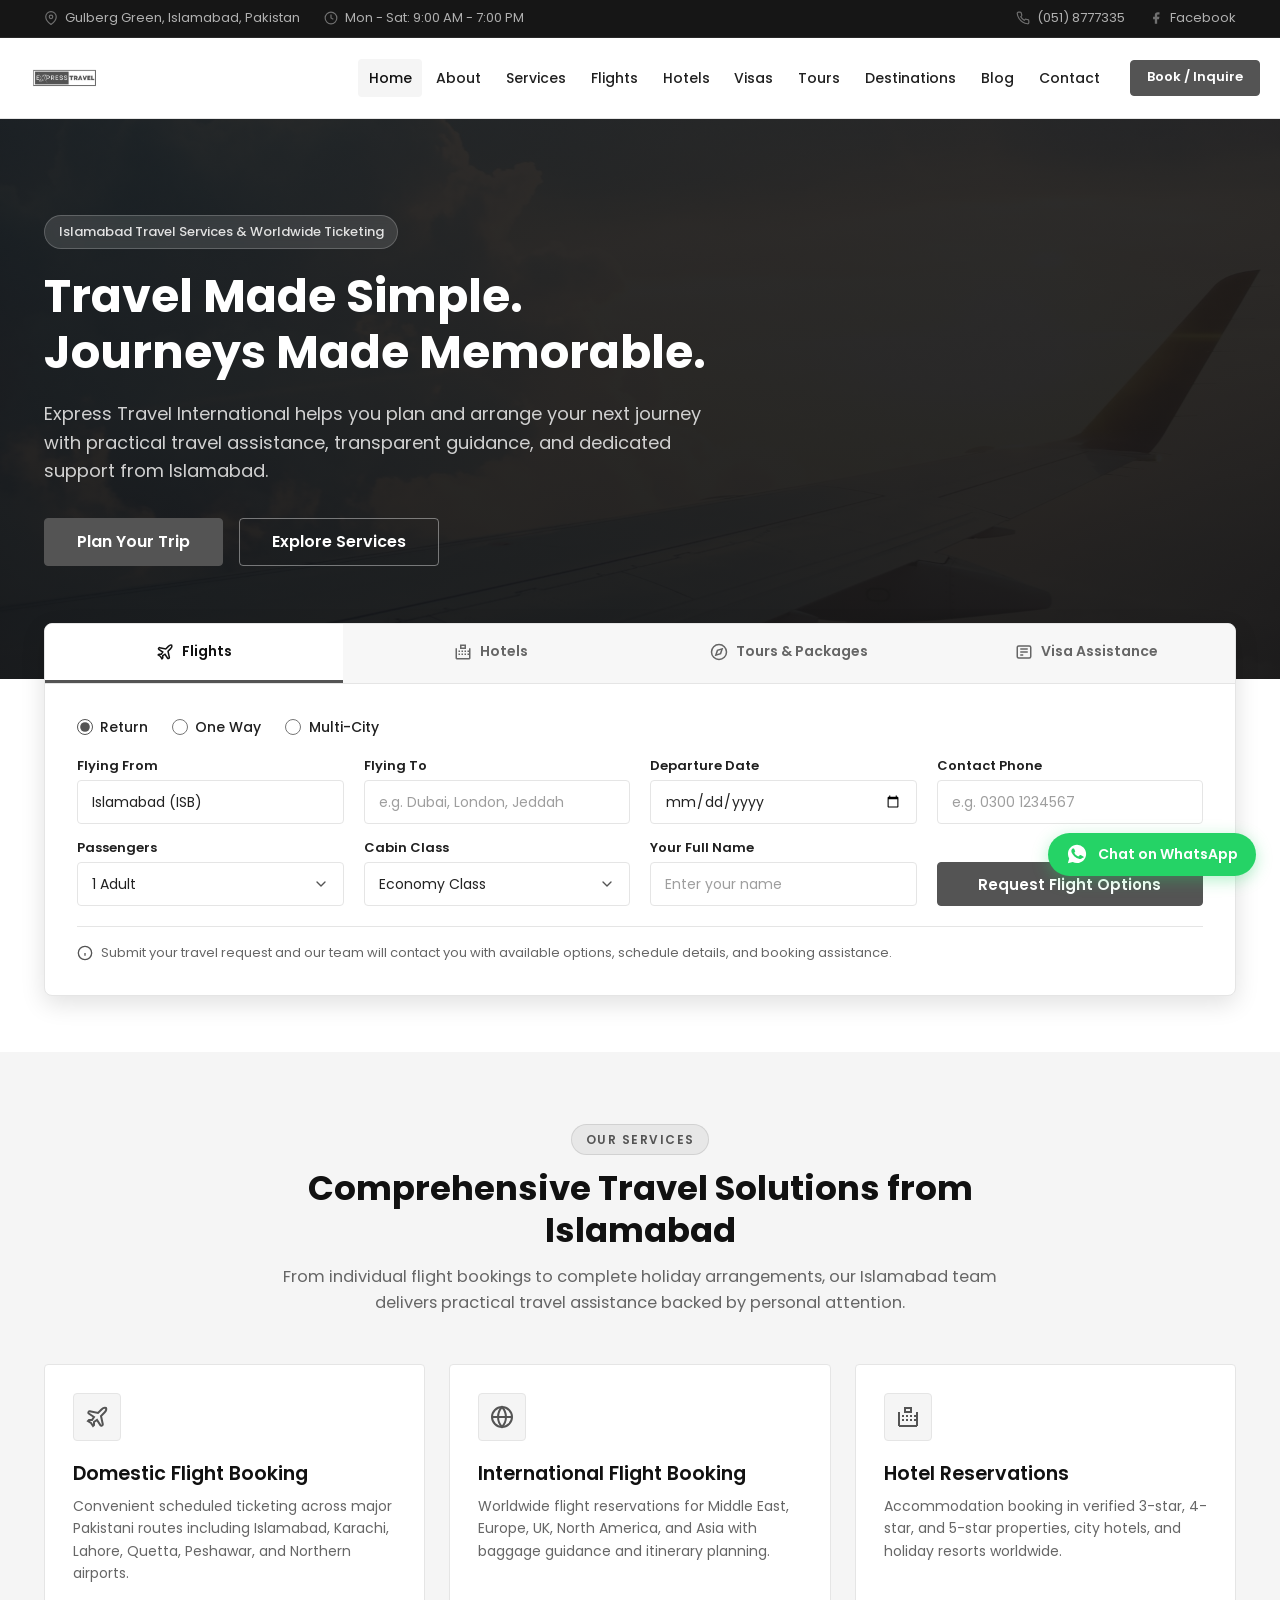
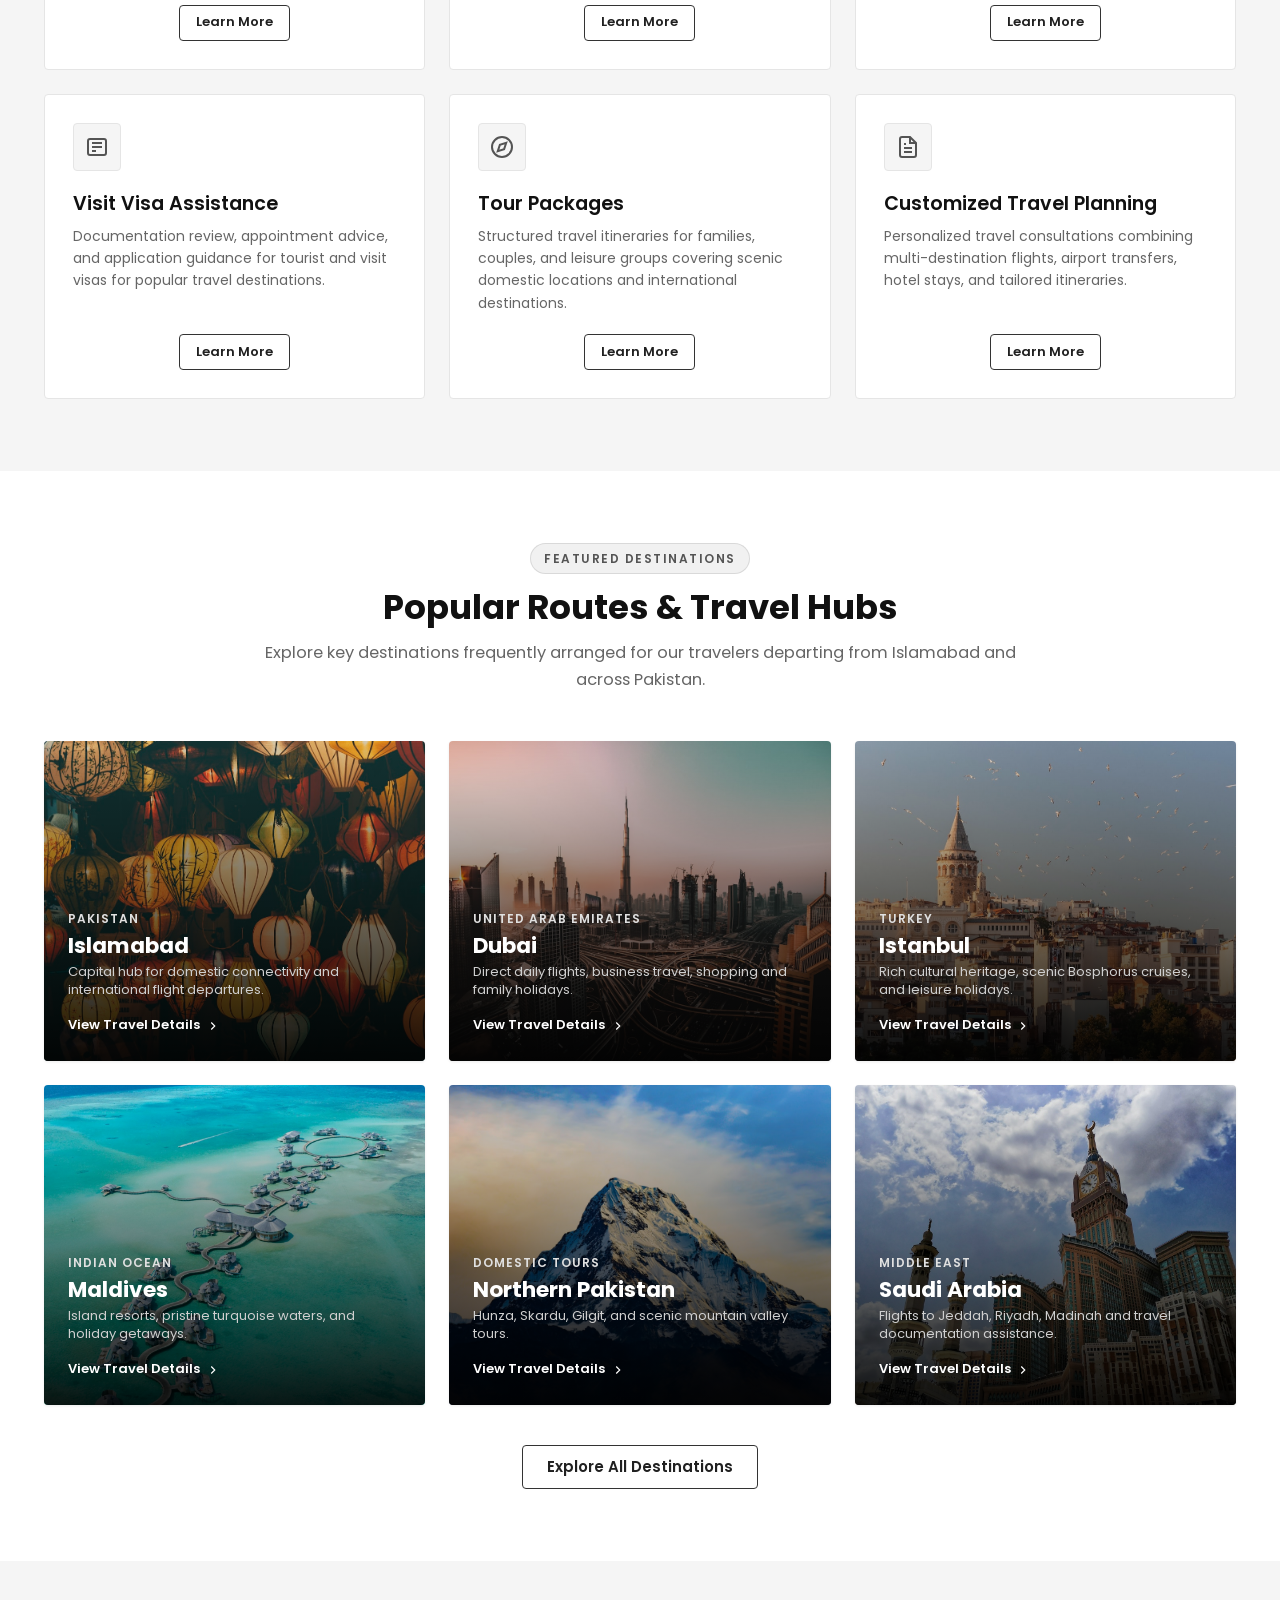
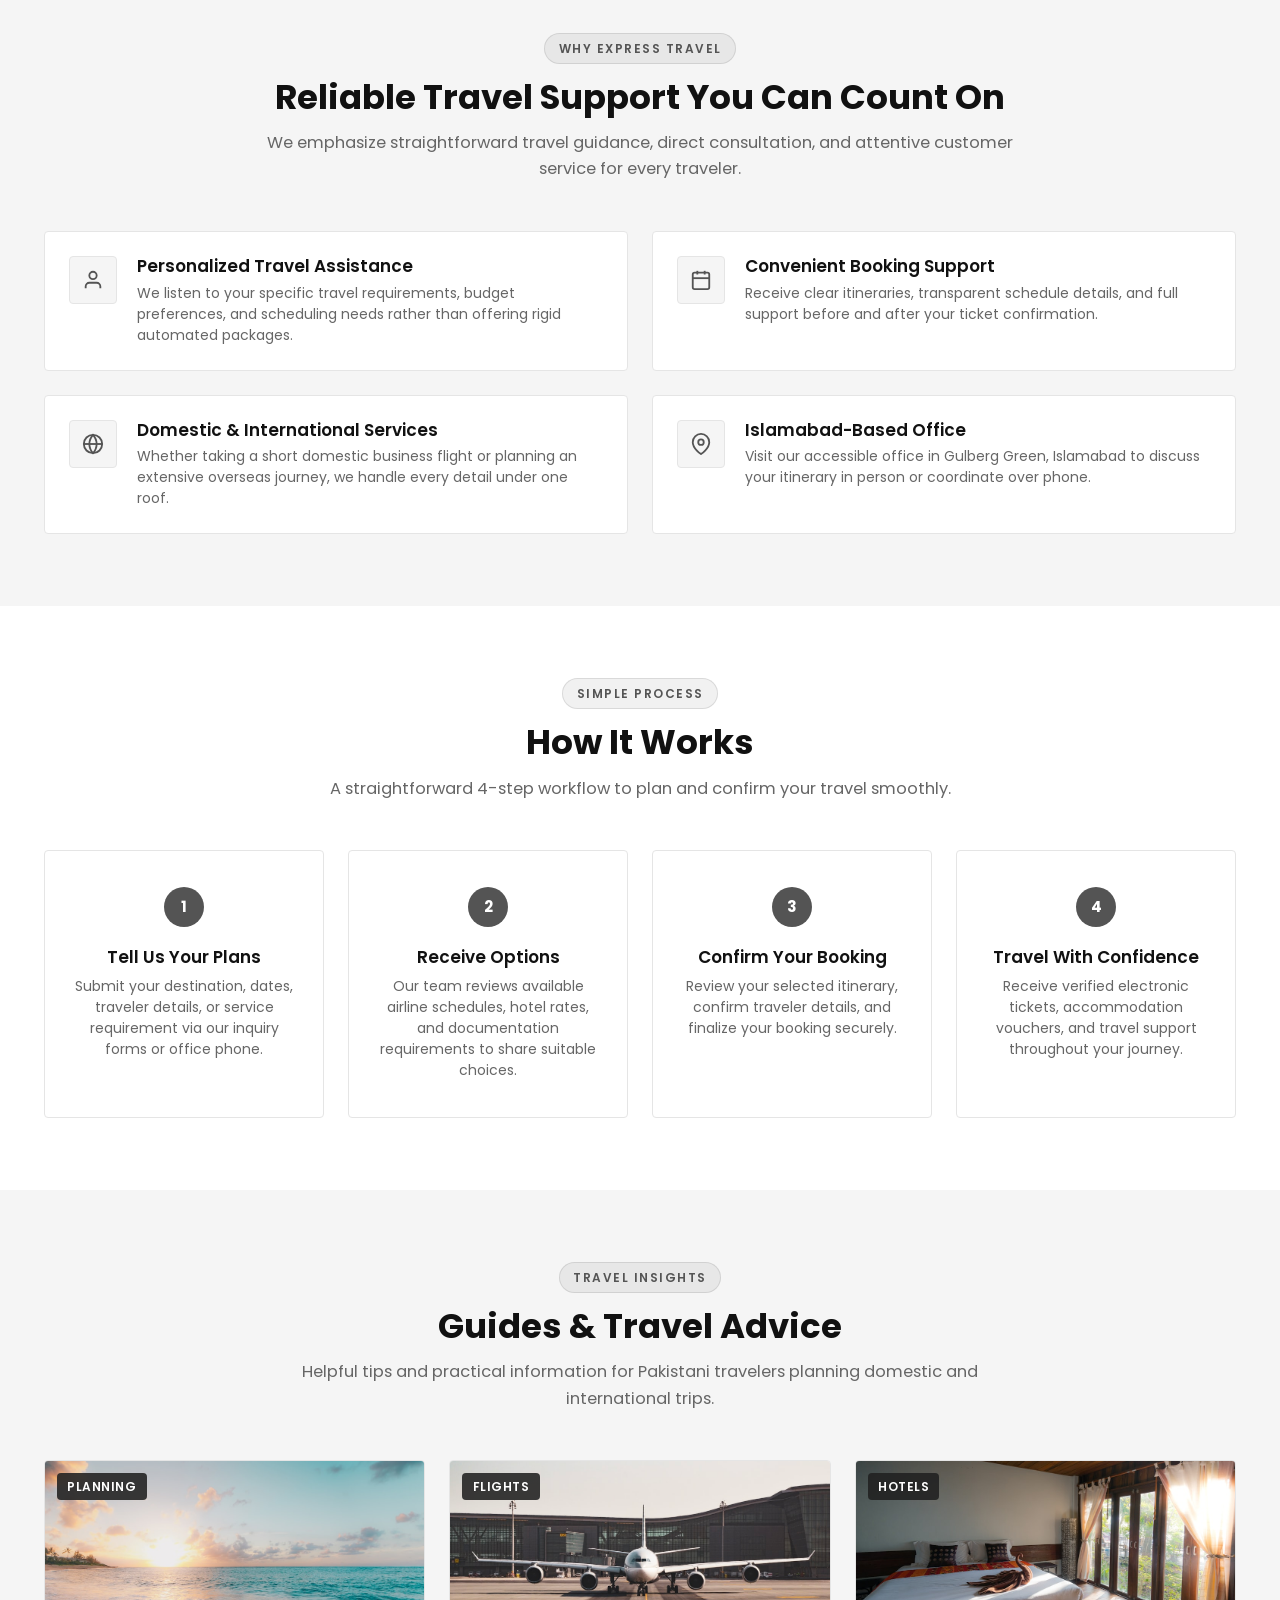
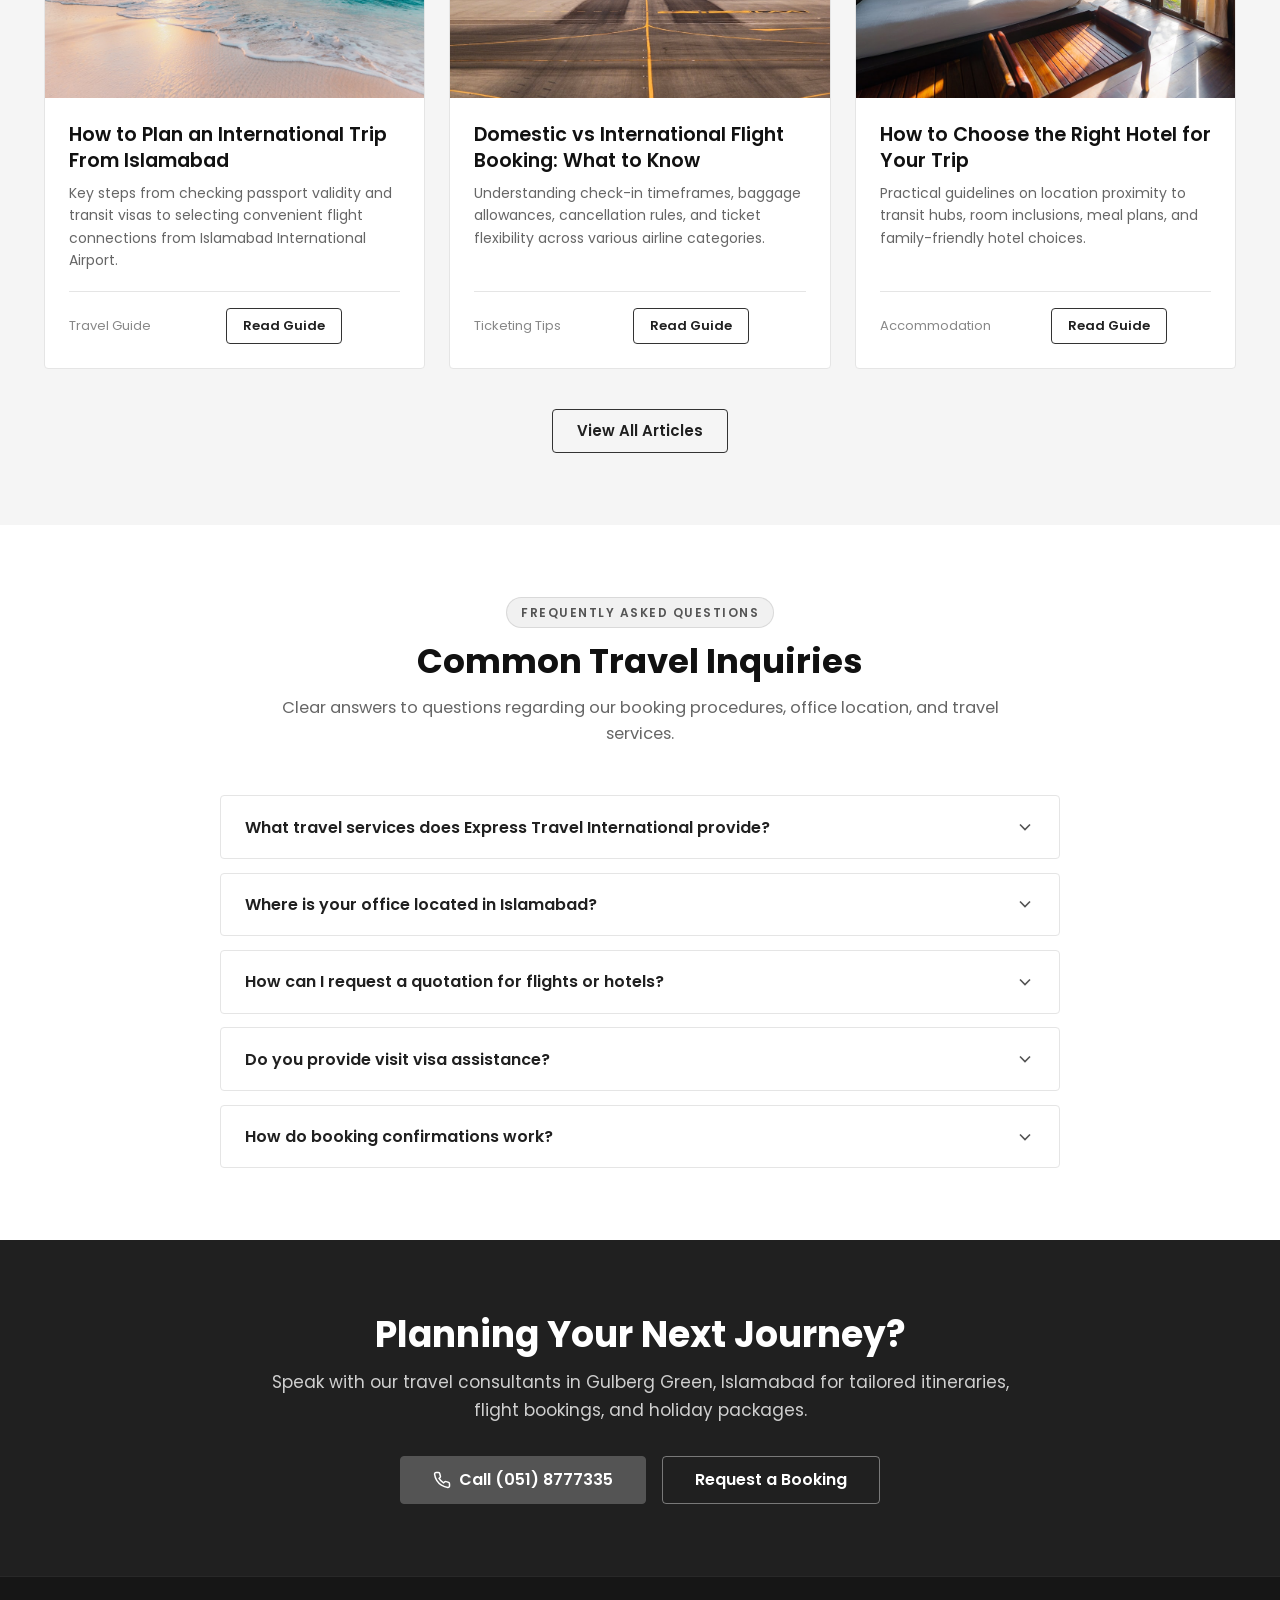
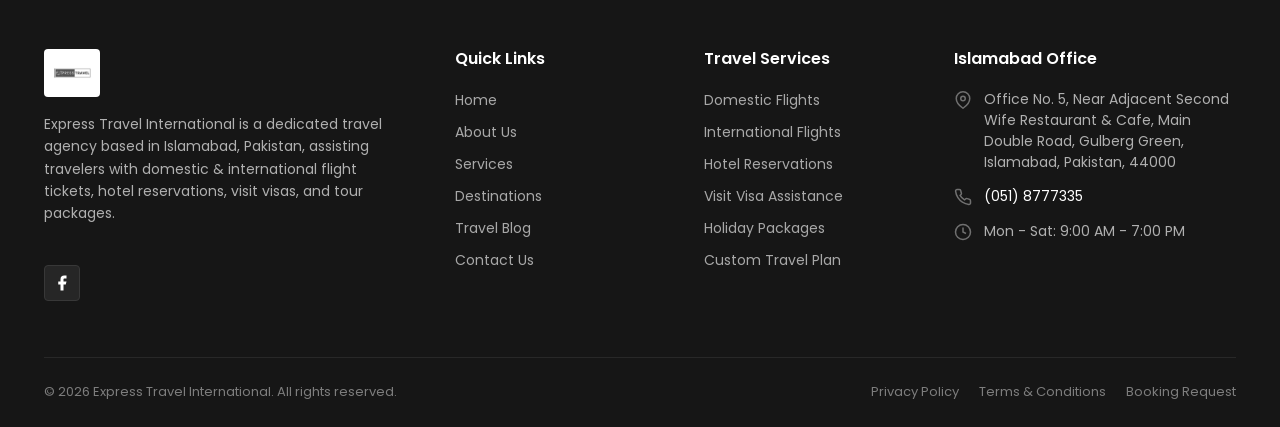
<file: index.html>
<!DOCTYPE html>
<html lang="en">
<head>
  <meta charset="UTF-8">
  <meta name="viewport" content="width=device-width, initial-scale=1.0">
  <script>
    window.addEventListener("unhandledrejection",function(e){var r=e.reason?(e.reason.message||String(e.reason)):"";if(r.includes("MetaMask")||r.includes("ethereum")||r.includes("wallet")||r.includes("chrome-extension")){e.preventDefault();e.stopPropagation();}});
    window.addEventListener("error",function(e){var m=e.message||"",s=e.filename||"";if(m.includes("MetaMask")||m.includes("ethereum")||s.includes("chrome-extension")){e.preventDefault();e.stopPropagation();return true;}});
  </script>
  <title>Express Travel International | Travel Agency in Islamabad</title>
  <meta name="description" content="Express Travel International is a premier travel agency in Gulberg Green, Islamabad providing domestic & international flight bookings, hotel reservations, visit visa assistance, and customized tour packages.">
  <meta name="keywords" content="travel agency Islamabad, flight booking Islamabad, Gulberg Green travel agent, visit visa assistance Islamabad, international flights Pakistan, hotel reservation Islamabad">
  <link rel="canonical" href="./index.html">
  
  <!-- Open Graph / Social Meta -->
  <meta property="og:type" content="website">
  <meta property="og:title" content="Express Travel International | Travel Agency in Islamabad">
  <meta property="og:description" content="Flights, hotels, tour packages and visit visa assistance from Islamabad to destinations worldwide.">
  <meta property="og:image" content="images/destinations/islamabad.jpg">
  
  <!-- Favicon -->
  <link rel="icon" type="image/png" href="images/logo/express-travel-logo.png">
  
  <!-- Google Fonts: Poppins -->
  <link rel="preconnect" href="https://fonts.googleapis.com">
  <link rel="preconnect" href="https://fonts.gstatic.com" crossorigin>
  <link href="https://fonts.googleapis.com/css2?family=Poppins:wght@400;500;600;700&display=swap" rel="stylesheet">
  
  <!-- Stylesheet -->
  <link rel="stylesheet" href="css/styles.css">
  
  <!-- Structured Data (Schema.org) -->
  <script type="application/ld+json">
  {
    "@context": "https://schema.org",
    "@type": "TravelAgency",
    "name": "Express Travel International",
    "image": "images/logo/express-travel-logo.png",
    "telephone": "(051) 8777335",
    "address": {
      "@type": "PostalAddress",
      "streetAddress": "Office No. 5, Near Adjacent Second Wife Restaurant & Cafe, Main Double Road, Gulberg Green",
      "addressLocality": "Islamabad",
      "postalCode": "44000",
      "addressCountry": "PK"
    },
    "geo": {
      "@type": "GeoCoordinates",
      "latitude": "33.6015",
      "longitude": "73.1362"
    },
    "sameAs": [
      "https://www.facebook.com/express.travel7/"
    ],
    "priceRange": "$$"
  }
  </script>
</head>
<body>

  <!-- Top Notification Bar -->
  <div class="et-topbar">
    <div class="et-container et-topbar-inner">
      <div class="et-topbar-left">
        <span class="et-topbar-item">
          <svg viewBox="0 0 24 24" fill="none" stroke="currentColor" stroke-width="2"><path d="M21 10c0 7-9 13-9 13s-9-6-9-13a9 9 0 0 1 18 0z"></path><circle cx="12" cy="10" r="3"></circle></svg>
          Gulberg Green, Islamabad, Pakistan
        </span>
        <span class="et-topbar-item">
          <svg viewBox="0 0 24 24" fill="none" stroke="currentColor" stroke-width="2"><circle cx="12" cy="12" r="10"></circle><polyline points="12 6 12 12 16 14"></polyline></svg>
          Mon - Sat: 9:00 AM - 7:00 PM
        </span>
      </div>
      <div class="et-topbar-right">
        <a href="tel:0518777335" class="et-topbar-item et-topbar-link">
          <svg viewBox="0 0 24 24" fill="none" stroke="currentColor" stroke-width="2"><path d="M22 16.92v3a2 2 0 0 1-2.18 2 19.79 19.79 0 0 1-8.63-3.07 19.5 19.5 0 0 1-6-6 19.79 19.79 0 0 1-3.07-8.67A2 2 0 0 1 4.11 2h3a2 2 0 0 1 2 1.72 12.84 12.84 0 0 0 .7 2.81 2 2 0 0 1-.45 2.11L8.09 9.91a16 16 0 0 0 6 6l1.27-1.27a2 2 0 0 1 2.11-.45 12.84 12.84 0 0 0 2.81.7A2 2 0 0 1 22 16.92z"></path></svg>
          (051) 8777335
        </a>
        <a href="https://www.facebook.com/express.travel7/" target="_blank" rel="noopener noreferrer" class="et-topbar-item et-topbar-link" aria-label="Express Travel International Facebook Page">
          <svg viewBox="0 0 24 24" fill="currentColor"><path d="M18 2h-3a5 5 0 0 0-5 5v3H7v4h3v8h4v-8h3l1-4h-4V7a1 1 0 0 1 1-1h3z"></path></svg>
          Facebook
        </a>
      </div>
    </div>
  </div>

  <!-- Main Navigation Header -->
  <header class="et-header">
    <div class="et-container et-header-inner">
      <a href="index.html" class="et-logo-link" aria-label="Express Travel International Homepage">
        <img src="images/logo/express-travel-logo.png" alt="Express Travel International Logo" class="et-logo-img" width="200" height="46">
      </a>

      <!-- Navigation Menu -->
      <nav class="et-nav" aria-label="Main Navigation">
        <ul class="et-nav-list">
          <li><a href="index.html" class="et-nav-link active">Home</a></li>
          <li><a href="about.html" class="et-nav-link">About</a></li>
          <li><a href="services.html" class="et-nav-link">Services</a></li>
          <li><a href="flights.html" class="et-nav-link">Flights</a></li>
          <li><a href="hotels.html" class="et-nav-link">Hotels</a></li>
          <li><a href="visas.html" class="et-nav-link">Visas</a></li>
          <li><a href="tours.html" class="et-nav-link">Tours</a></li>
          <li><a href="destinations.html" class="et-nav-link">Destinations</a></li>
          <li><a href="blog.html" class="et-nav-link">Blog</a></li>
          <li><a href="contact.html" class="et-nav-link">Contact</a></li>
        </ul>
        <a href="booking.html" class="et-btn et-btn-primary et-btn-sm et-nav-cta">Book / Inquire</a>
      </nav>

      <!-- Mobile Hamburger Toggle -->
      <button class="et-mobile-toggle" aria-label="Toggle navigation menu" aria-expanded="false">
        <span></span>
        <span></span>
        <span></span>
      </button>
    </div>
  </header>

  <!-- Hero Section -->
  <section class="et-hero">
    <img src="images/general/hero-travel.jpg" alt="Commercial aircraft flying above clouds" class="et-hero-bg" fetchpriority="high">
    <div class="et-hero-overlay"></div>
    <div class="et-container">
      <div class="et-hero-content">
        <div class="et-hero-badge">
          <span>Islamabad Travel Services & Worldwide Ticketing</span>
        </div>
        <h1 class="et-hero-title">Travel Made Simple.<br>Journeys Made Memorable.</h1>
        <p class="et-hero-subtitle">Express Travel International helps you plan and arrange your next journey with practical travel assistance, transparent guidance, and dedicated support from Islamabad.</p>
        <div class="et-hero-actions">
          <a href="#quick-inquiry" class="et-btn et-btn-primary et-btn-lg">Plan Your Trip</a>
          <a href="services.html" class="et-btn et-btn-outline-white et-btn-lg">Explore Services</a>
        </div>
      </div>
    </div>
  </section>

  <!-- Quick Booking / Travel Inquiry Panel -->
  <div class="et-container et-inquiry-wrapper" id="quick-inquiry">
    <div class="et-inquiry-box">
      <!-- Tabs -->
      <div class="et-inquiry-tabs" role="tablist">
        <button class="et-inquiry-tab active" data-tab="flights" role="tab" aria-selected="true">
          <svg viewBox="0 0 24 24" fill="none" stroke="currentColor" stroke-width="2"><path d="M17.8 19.2L16 11l3.5-3.5C21 6 21.5 4 21 3c-1-.5-3 0-4.5 1.5L13 8 4.8 6.2c-.5-.1-.9.1-1.1.5l-.3.5c-.2.5-.1 1 .3 1.3L9 12l-2 3H4l-1 1 3 2 2 3 1-1v-3l3-2 3.5 5.3c.3.4.8.5 1.3.3l.5-.3c.4-.2.6-.6.5-1.1z"></path></svg>
          Flights
        </button>
        <button class="et-inquiry-tab" data-tab="hotels" role="tab" aria-selected="false">
          <svg viewBox="0 0 24 24" fill="none" stroke="currentColor" stroke-width="2"><path d="M3 21h18M3 7v14M21 7v14M6 11h2M6 15h2M10 11h2M10 15h2M14 11h2M14 15h2M18 11h2M18 15h2M9 3h6v4H9z"></path></svg>
          Hotels
        </button>
        <button class="et-inquiry-tab" data-tab="tours" role="tab" aria-selected="false">
          <svg viewBox="0 0 24 24" fill="none" stroke="currentColor" stroke-width="2"><circle cx="12" cy="12" r="10"></circle><polygon points="16.24 7.76 14.12 14.12 7.76 16.24 9.88 9.88 16.24 7.76"></polygon></svg>
          Tours & Packages
        </button>
        <button class="et-inquiry-tab" data-tab="visas" role="tab" aria-selected="false">
          <svg viewBox="0 0 24 24" fill="none" stroke="currentColor" stroke-width="2"><rect x="3" y="4" width="18" height="16" rx="2"></rect><line x1="7" y1="8" x2="17" y2="8"></line><line x1="7" y1="12" x2="17" y2="12"></line><line x1="7" y1="16" x2="11" y2="16"></line></svg>
          Visa Assistance
        </button>
      </div>

      <!-- Tab Contents -->
      <div class="et-inquiry-content">
        <!-- Flights Inquiry Pane -->
        <div class="et-inquiry-pane active" id="pane-flights">
          <form data-et-form="Flight Inquiry">
            <div class="et-radio-group">
              <label class="et-radio-label">
                <input type="radio" name="tripType" value="Return" checked> Return
              </label>
              <label class="et-radio-label">
                <input type="radio" name="tripType" value="OneWay"> One Way
              </label>
              <label class="et-radio-label">
                <input type="radio" name="tripType" value="MultiCity"> Multi-City
              </label>
            </div>

            <div class="et-form-grid">
              <div class="et-form-group">
                <label class="et-form-label" for="flight-from">Flying From</label>
                <input type="text" id="flight-from" name="fromCity" class="et-form-input" placeholder="e.g. Islamabad (ISB)" required value="Islamabad (ISB)">
              </div>
              <div class="et-form-group">
                <label class="et-form-label" for="flight-to">Flying To</label>
                <input type="text" id="flight-to" name="toCity" class="et-form-input" placeholder="e.g. Dubai, London, Jeddah" required>
              </div>
              <div class="et-form-group">
                <label class="et-form-label" for="flight-date">Departure Date</label>
                <input type="date" id="flight-date" name="departureDate" class="et-form-input" required>
              </div>
              <div class="et-form-group">
                <label class="et-form-label" for="flight-phone">Contact Phone</label>
                <input type="tel" id="flight-phone" name="phone" class="et-form-input" placeholder="e.g. 0300 1234567" required>
              </div>
            </div>

            <div class="et-form-grid" style="margin-top: 1rem;">
              <div class="et-form-group">
                <label class="et-form-label" for="flight-passengers">Passengers</label>
                <select id="flight-passengers" name="passengers" class="et-form-select">
                  <option value="1 Adult">1 Adult</option>
                  <option value="2 Adults">2 Adults</option>
                  <option value="Family (2 Adults, 1+ Children)">Family (2 Adults, 1+ Children)</option>
                  <option value="Group (4+ Travelers)">Group (4+ Travelers)</option>
                </select>
              </div>
              <div class="et-form-group">
                <label class="et-form-label" for="flight-class">Cabin Class</label>
                <select id="flight-class" name="cabinClass" class="et-form-select">
                  <option value="Economy">Economy Class</option>
                  <option value="Premium Economy">Premium Economy</option>
                  <option value="Business Class">Business Class</option>
                </select>
              </div>
              <div class="et-form-group">
                <label class="et-form-label" for="flight-name">Your Full Name</label>
                <input type="text" id="flight-name" name="fullName" class="et-form-input" placeholder="Enter your name" required>
              </div>
              <div class="et-form-group">
                <button type="submit" class="et-btn et-btn-primary et-btn-block">Request Flight Options</button>
              </div>
            </div>

            <div class="et-inquiry-disclaimer">
              <svg viewBox="0 0 24 24" fill="none" stroke="currentColor" stroke-width="2"><circle cx="12" cy="12" r="10"></circle><line x1="12" y1="16" x2="12" y2="12"></line><line x1="12" y1="8" x2="12.01" y2="8"></line></svg>
              <span>Submit your travel request and our team will contact you with available options, schedule details, and booking assistance.</span>
            </div>
          </form>
        </div>

        <!-- Hotels Inquiry Pane -->
        <div class="et-inquiry-pane" id="pane-hotels">
          <form data-et-form="Hotel Reservation Inquiry">
            <div class="et-form-grid">
              <div class="et-form-group">
                <label class="et-form-label" for="hotel-city">Destination / City</label>
                <input type="text" id="hotel-city" name="destination" class="et-form-input" placeholder="e.g. Dubai, Istanbul, Skardu" required>
              </div>
              <div class="et-form-group">
                <label class="et-form-label" for="hotel-checkin">Check-in Date</label>
                <input type="date" id="hotel-checkin" name="checkIn" class="et-form-input" required>
              </div>
              <div class="et-form-group">
                <label class="et-form-label" for="hotel-checkout">Check-out Date</label>
                <input type="date" id="hotel-checkout" name="checkOut" class="et-form-input" required>
              </div>
              <div class="et-form-group">
                <label class="et-form-label" for="hotel-category">Hotel Preference</label>
                <select id="hotel-category" name="category" class="et-form-select">
                  <option value="3-Star Standard">3-Star Standard</option>
                  <option value="4-Star Premium" selected>4-Star Premium</option>
                  <option value="5-Star Luxury">5-Star Luxury</option>
                  <option value="Resort / Suite">Resort / Suite</option>
                </select>
              </div>
            </div>

            <div class="et-form-grid" style="margin-top: 1rem;">
              <div class="et-form-group">
                <label class="et-form-label" for="hotel-rooms">Rooms & Guests</label>
                <input type="text" id="hotel-rooms" name="roomDetails" class="et-form-input" placeholder="e.g. 1 Room, 2 Adults">
              </div>
              <div class="et-form-group">
                <label class="et-form-label" for="hotel-name">Your Full Name</label>
                <input type="text" id="hotel-name" name="fullName" class="et-form-input" placeholder="Enter your full name" required>
              </div>
              <div class="et-form-group">
                <label class="et-form-label" for="hotel-phone">Contact Phone</label>
                <input type="tel" id="hotel-phone" name="phone" class="et-form-input" placeholder="e.g. 0300 1234567" required>
              </div>
              <div class="et-form-group">
                <button type="submit" class="et-btn et-btn-primary et-btn-block">Inquire Hotel Rates</button>
              </div>
            </div>

            <div class="et-inquiry-disclaimer">
              <svg viewBox="0 0 24 24" fill="none" stroke="currentColor" stroke-width="2"><circle cx="12" cy="12" r="10"></circle><line x1="12" y1="16" x2="12" y2="12"></line><line x1="12" y1="8" x2="12.01" y2="8"></line></svg>
              <span>Our team coordinates directly with trusted international and domestic hotel partners to provide confirmed availability and suitable accommodation.</span>
            </div>
          </form>
        </div>

        <!-- Tours Inquiry Pane -->
        <div class="et-inquiry-pane" id="pane-tours">
          <form data-et-form="Tour Package Inquiry">
            <div class="et-form-grid">
              <div class="et-form-group">
                <label class="et-form-label" for="tour-type">Tour Category</label>
                <select id="tour-type" name="tourType" class="et-form-select">
                  <option value="International Holiday Package">International Holiday Package</option>
                  <option value="Domestic Pakistan Tour (Hunza/Skardu)">Domestic Pakistan Tour (Hunza/Skardu)</option>
                  <option value="Family Holiday">Family Holiday</option>
                  <option value="Customized Leisure Itinerary">Customized Leisure Itinerary</option>
                </select>
              </div>
              <div class="et-form-group">
                <label class="et-form-label" for="tour-destination">Preferred Destination</label>
                <input type="text" id="tour-destination" name="destination" class="et-form-input" placeholder="e.g. Dubai, Istanbul, Maldives, Hunza" required>
              </div>
              <div class="et-form-group">
                <label class="et-form-label" for="tour-month">Approx. Travel Month</label>
                <input type="month" id="tour-month" name="travelMonth" class="et-form-input">
              </div>
              <div class="et-form-group">
                <label class="et-form-label" for="tour-travelers">Number of Travelers</label>
                <input type="number" id="tour-travelers" name="travelers" class="et-form-input" min="1" value="2">
              </div>
            </div>

            <div class="et-form-grid" style="margin-top: 1rem;">
              <div class="et-form-group">
                <label class="et-form-label" for="tour-name">Your Full Name</label>
                <input type="text" id="tour-name" name="fullName" class="et-form-input" placeholder="Enter your full name" required>
              </div>
              <div class="et-form-group">
                <label class="et-form-label" for="tour-phone">Contact Phone</label>
                <input type="tel" id="tour-phone" name="phone" class="et-form-input" placeholder="e.g. 0300 1234567" required>
              </div>
              <div class="et-form-group">
                <label class="et-form-label" for="tour-requests">Special Requests / Notes</label>
                <input type="text" id="tour-requests" name="notes" class="et-form-input" placeholder="Hotel rating, specific excursions...">
              </div>
              <div class="et-form-group">
                <button type="submit" class="et-btn et-btn-primary et-btn-block">Get Custom Tour Plan</button>
              </div>
            </div>

            <div class="et-inquiry-disclaimer">
              <svg viewBox="0 0 24 24" fill="none" stroke="currentColor" stroke-width="2"><circle cx="12" cy="12" r="10"></circle><line x1="12" y1="16" x2="12" y2="12"></line><line x1="12" y1="8" x2="12.01" y2="8"></line></svg>
              <span>Submit your travel plan and our travel consultants will propose personalized itinerary options tailored to your preferences.</span>
            </div>
          </form>
        </div>

        <!-- Visa Assistance Pane -->
        <div class="et-inquiry-pane" id="pane-visas">
          <form data-et-form="Visa Assistance Inquiry">
            <div class="et-form-grid">
              <div class="et-form-group">
                <label class="et-form-label" for="visa-country">Country / Destination</label>
                <select id="visa-country" name="country" class="et-form-select">
                  <option value="Dubai / UAE">Dubai / UAE (Visit / Tourist)</option>
                  <option value="Turkey">Turkey (E-Visa / Sticker Guidance)</option>
                  <option value="Malaysia">Malaysia (E-Visa / Tourist)</option>
                  <option value="Thailand">Thailand (Tourist Visa)</option>
                  <option value="Saudi Arabia">Saudi Arabia (Tourist / Umrah Guidance)</option>
                  <option value="Other Destination">Other Destination</option>
                </select>
              </div>
              <div class="et-form-group">
                <label class="et-form-label" for="visa-applicants">Number of Applicants</label>
                <input type="number" id="visa-applicants" name="applicants" class="et-form-input" min="1" value="1">
              </div>
              <div class="et-form-group">
                <label class="et-form-label" for="visa-name">Your Full Name</label>
                <input type="text" id="visa-name" name="fullName" class="et-form-input" placeholder="Enter your full name" required>
              </div>
              <div class="et-form-group">
                <label class="et-form-label" for="visa-phone">Contact Phone</label>
                <input type="tel" id="visa-phone" name="phone" class="et-form-input" placeholder="e.g. 0300 1234567" required>
              </div>
            </div>

            <div class="et-form-grid" style="margin-top: 1rem;">
              <div class="et-form-group" style="grid-column: span 3;">
                <label class="et-form-label" for="visa-notes">Current Passport Status or Specific Questions</label>
                <input type="text" id="visa-notes" name="notes" class="et-form-input" placeholder="e.g. Validity period, travel dates, document checklist questions...">
              </div>
              <div class="et-form-group">
                <button type="submit" class="et-btn et-btn-primary et-btn-block">Inquire About Visas</button>
              </div>
            </div>

            <div class="et-inquiry-disclaimer">
              <svg viewBox="0 0 24 24" fill="none" stroke="currentColor" stroke-width="2"><circle cx="12" cy="12" r="10"></circle><line x1="12" y1="16" x2="12" y2="12"></line><line x1="12" y1="8" x2="12.01" y2="8"></line></svg>
              <span>Express Travel International provides document guidance and submission assistance. Visa granting authority rests solely with the respective embassies and consulates.</span>
            </div>
          </form>
        </div>
      </div>
    </div>
  </div>

  <!-- Travel Services Section -->
  <section class="et-section et-section-bg" id="services">
    <div class="et-container">
      <div class="et-section-header">
        <span class="et-section-subtitle">Our Services</span>
        <h2 class="et-section-title">Comprehensive Travel Solutions from Islamabad</h2>
        <p class="et-section-desc">From individual flight bookings to complete holiday arrangements, our Islamabad team delivers practical travel assistance backed by personal attention.</p>
      </div>

      <div class="et-grid et-grid-3">
        <!-- Service 1 -->
        <div class="et-service-card">
          <div class="et-service-icon">
            <svg viewBox="0 0 24 24" fill="none" stroke="currentColor" stroke-width="2"><path d="M17.8 19.2L16 11l3.5-3.5C21 6 21.5 4 21 3c-1-.5-3 0-4.5 1.5L13 8 4.8 6.2c-.5-.1-.9.1-1.1.5l-.3.5c-.2.5-.1 1 .3 1.3L9 12l-2 3H4l-1 1 3 2 2 3 1-1v-3l3-2 3.5 5.3c.3.4.8.5 1.3.3l.5-.3c.4-.2.6-.6.5-1.1z"></path></svg>
          </div>
          <h3 class="et-card-title">Domestic Flight Booking</h3>
          <p class="et-card-text">Convenient scheduled ticketing across major Pakistani routes including Islamabad, Karachi, Lahore, Quetta, Peshawar, and Northern airports.</p>
          <a href="flights.html" class="et-btn et-btn-outline et-btn-sm">Learn More</a>
        </div>

        <!-- Service 2 -->
        <div class="et-service-card">
          <div class="et-service-icon">
            <svg viewBox="0 0 24 24" fill="none" stroke="currentColor" stroke-width="2"><circle cx="12" cy="12" r="10"></circle><line x1="2" y1="12" x2="22" y2="12"></line><path d="M12 2a15.3 15.3 0 0 1 4 10 15.3 15.3 0 0 1-4 10 15.3 15.3 0 0 1-4-10 15.3 15.3 0 0 1 4-10z"></path></svg>
          </div>
          <h3 class="et-card-title">International Flight Booking</h3>
          <p class="et-card-text">Worldwide flight reservations for Middle East, Europe, UK, North America, and Asia with baggage guidance and itinerary planning.</p>
          <a href="flights.html" class="et-btn et-btn-outline et-btn-sm">Learn More</a>
        </div>

        <!-- Service 3 -->
        <div class="et-service-card">
          <div class="et-service-icon">
            <svg viewBox="0 0 24 24" fill="none" stroke="currentColor" stroke-width="2"><path d="M3 21h18M3 7v14M21 7v14M6 11h2M6 15h2M10 11h2M10 15h2M14 11h2M14 15h2M18 11h2M18 15h2M9 3h6v4H9z"></path></svg>
          </div>
          <h3 class="et-card-title">Hotel Reservations</h3>
          <p class="et-card-text">Accommodation booking in verified 3-star, 4-star, and 5-star properties, city hotels, and holiday resorts worldwide.</p>
          <a href="hotels.html" class="et-btn et-btn-outline et-btn-sm">Learn More</a>
        </div>

        <!-- Service 4 -->
        <div class="et-service-card">
          <div class="et-service-icon">
            <svg viewBox="0 0 24 24" fill="none" stroke="currentColor" stroke-width="2"><rect x="3" y="4" width="18" height="16" rx="2"></rect><line x1="7" y1="8" x2="17" y2="8"></line><line x1="7" y1="12" x2="17" y2="12"></line><line x1="7" y1="16" x2="11" y2="16"></line></svg>
          </div>
          <h3 class="et-card-title">Visit Visa Assistance</h3>
          <p class="et-card-text">Documentation review, appointment advice, and application guidance for tourist and visit visas for popular travel destinations.</p>
          <a href="visas.html" class="et-btn et-btn-outline et-btn-sm">Learn More</a>
        </div>

        <!-- Service 5 -->
        <div class="et-service-card">
          <div class="et-service-icon">
            <svg viewBox="0 0 24 24" fill="none" stroke="currentColor" stroke-width="2"><circle cx="12" cy="12" r="10"></circle><polygon points="16.24 7.76 14.12 14.12 7.76 16.24 9.88 9.88 16.24 7.76"></polygon></svg>
          </div>
          <h3 class="et-card-title">Tour Packages</h3>
          <p class="et-card-text">Structured travel itineraries for families, couples, and leisure groups covering scenic domestic locations and international destinations.</p>
          <a href="tours.html" class="et-btn et-btn-outline et-btn-sm">Learn More</a>
        </div>

        <!-- Service 6 -->
        <div class="et-service-card">
          <div class="et-service-icon">
            <svg viewBox="0 0 24 24" fill="none" stroke="currentColor" stroke-width="2"><path d="M14 2H6a2 2 0 0 0-2 2v16a2 2 0 0 0 2 2h12a2 2 0 0 0 2-2V8z"></path><polyline points="14 2 14 8 20 8"></polyline><line x1="16" y1="13" x2="8" y2="13"></line><line x1="16" y1="17" x2="8" y2="17"></line><polyline points="10 9 9 9 8 9"></polyline></svg>
          </div>
          <h3 class="et-card-title">Customized Travel Planning</h3>
          <p class="et-card-text">Personalized travel consultations combining multi-destination flights, airport transfers, hotel stays, and tailored itineraries.</p>
          <a href="booking.html" class="et-btn et-btn-outline et-btn-sm">Learn More</a>
        </div>
      </div>
    </div>
  </section>

  <!-- Popular Destinations Showcase -->
  <section class="et-section" id="destinations">
    <div class="et-container">
      <div class="et-section-header">
        <span class="et-section-subtitle">Featured Destinations</span>
        <h2 class="et-section-title">Popular Routes & Travel Hubs</h2>
        <p class="et-section-desc">Explore key destinations frequently arranged for our travelers departing from Islamabad and across Pakistan.</p>
      </div>

      <div class="et-grid et-grid-3">
        <!-- Islamabad -->
        <div class="et-dest-card">
          <img src="images/destinations/islamabad.jpg" alt="Faisal Mosque and Margalla Hills in Islamabad" class="et-dest-card-bg" loading="lazy">
          <div class="et-dest-card-overlay"></div>
          <div class="et-dest-card-content">
            <span class="et-dest-card-tag">Pakistan</span>
            <h3 class="et-dest-card-title">Islamabad</h3>
            <p class="et-dest-card-desc">Capital hub for domestic connectivity and international flight departures.</p>
            <a href="destinations.html" class="et-dest-card-link">View Travel Details <svg viewBox="0 0 24 24" fill="none" stroke="currentColor" stroke-width="2"><polyline points="9 18 15 12 9 6"></polyline></svg></a>
          </div>
        </div>

        <!-- Dubai -->
        <div class="et-dest-card">
          <img src="images/destinations/dubai.jpg" alt="Dubai skyline featuring Burj Khalifa at sunset" class="et-dest-card-bg" loading="lazy">
          <div class="et-dest-card-overlay"></div>
          <div class="et-dest-card-content">
            <span class="et-dest-card-tag">United Arab Emirates</span>
            <h3 class="et-dest-card-title">Dubai</h3>
            <p class="et-dest-card-desc">Direct daily flights, business travel, shopping and family holidays.</p>
            <a href="destinations.html" class="et-dest-card-link">View Travel Details <svg viewBox="0 0 24 24" fill="none" stroke="currentColor" stroke-width="2"><polyline points="9 18 15 12 9 6"></polyline></svg></a>
          </div>
        </div>

        <!-- Istanbul -->
        <div class="et-dest-card">
          <img src="images/destinations/istanbul.jpg" alt="Hagia Sophia and Bosphorus in Istanbul" class="et-dest-card-bg" loading="lazy">
          <div class="et-dest-card-overlay"></div>
          <div class="et-dest-card-content">
            <span class="et-dest-card-tag">Turkey</span>
            <h3 class="et-dest-card-title">Istanbul</h3>
            <p class="et-dest-card-desc">Rich cultural heritage, scenic Bosphorus cruises, and leisure holidays.</p>
            <a href="destinations.html" class="et-dest-card-link">View Travel Details <svg viewBox="0 0 24 24" fill="none" stroke="currentColor" stroke-width="2"><polyline points="9 18 15 12 9 6"></polyline></svg></a>
          </div>
        </div>

        <!-- Maldives -->
        <div class="et-dest-card">
          <img src="images/destinations/maldives.jpg" alt="Maldives overwater villas and clear turquoise lagoon" class="et-dest-card-bg" loading="lazy">
          <div class="et-dest-card-overlay"></div>
          <div class="et-dest-card-content">
            <span class="et-dest-card-tag">Indian Ocean</span>
            <h3 class="et-dest-card-title">Maldives</h3>
            <p class="et-dest-card-desc">Island resorts, pristine turquoise waters, and holiday getaways.</p>
            <a href="destinations.html" class="et-dest-card-link">View Travel Details <svg viewBox="0 0 24 24" fill="none" stroke="currentColor" stroke-width="2"><polyline points="9 18 15 12 9 6"></polyline></svg></a>
          </div>
        </div>

        <!-- Northern Pakistan -->
        <div class="et-dest-card">
          <img src="images/destinations/northern-pakistan.jpg" alt="Snowy Karakoram mountain peaks in Northern Pakistan" class="et-dest-card-bg" loading="lazy">
          <div class="et-dest-card-overlay"></div>
          <div class="et-dest-card-content">
            <span class="et-dest-card-tag">Domestic Tours</span>
            <h3 class="et-dest-card-title">Northern Pakistan</h3>
            <p class="et-dest-card-desc">Hunza, Skardu, Gilgit, and scenic mountain valley tours.</p>
            <a href="destinations.html" class="et-dest-card-link">View Travel Details <svg viewBox="0 0 24 24" fill="none" stroke="currentColor" stroke-width="2"><polyline points="9 18 15 12 9 6"></polyline></svg></a>
          </div>
        </div>

        <!-- Saudi Arabia -->
        <div class="et-dest-card">
          <img src="images/destinations/saudi-arabia.jpg" alt="Masjid al-Haram architecture in Makkah" class="et-dest-card-bg" loading="lazy">
          <div class="et-dest-card-overlay"></div>
          <div class="et-dest-card-content">
            <span class="et-dest-card-tag">Middle East</span>
            <h3 class="et-dest-card-title">Saudi Arabia</h3>
            <p class="et-dest-card-desc">Flights to Jeddah, Riyadh, Madinah and travel documentation assistance.</p>
            <a href="destinations.html" class="et-dest-card-link">View Travel Details <svg viewBox="0 0 24 24" fill="none" stroke="currentColor" stroke-width="2"><polyline points="9 18 15 12 9 6"></polyline></svg></a>
          </div>
        </div>
      </div>

      <div style="text-align: center; margin-top: 2.5rem;">
        <a href="destinations.html" class="et-btn et-btn-outline">Explore All Destinations</a>
      </div>
    </div>
  </section>

  <!-- Why Choose Us -->
  <section class="et-section et-section-bg">
    <div class="et-container">
      <div class="et-section-header">
        <span class="et-section-subtitle">Why Express Travel</span>
        <h2 class="et-section-title">Reliable Travel Support You Can Count On</h2>
        <p class="et-section-desc">We emphasize straightforward travel guidance, direct consultation, and attentive customer service for every traveler.</p>
      </div>

      <div class="et-grid et-grid-2">
        <div class="et-feature-item">
          <div class="et-feature-icon">
            <svg viewBox="0 0 24 24" fill="none" stroke="currentColor" stroke-width="2"><path d="M20 21v-2a4 4 0 0 0-4-4H8a4 4 0 0 0-4 4v2"></path><circle cx="12" cy="7" r="4"></circle></svg>
          </div>
          <div>
            <h3 class="et-feature-title">Personalized Travel Assistance</h3>
            <p class="et-feature-desc">We listen to your specific travel requirements, budget preferences, and scheduling needs rather than offering rigid automated packages.</p>
          </div>
        </div>

        <div class="et-feature-item">
          <div class="et-feature-icon">
            <svg viewBox="0 0 24 24" fill="none" stroke="currentColor" stroke-width="2"><rect x="3" y="4" width="18" height="18" rx="2" ry="2"></rect><line x1="16" y1="2" x2="16" y2="6"></line><line x1="8" y1="2" x2="8" y2="6"></line><line x1="3" y1="10" x2="21" y2="10"></line></svg>
          </div>
          <div>
            <h3 class="et-feature-title">Convenient Booking Support</h3>
            <p class="et-feature-desc">Receive clear itineraries, transparent schedule details, and full support before and after your ticket confirmation.</p>
          </div>
        </div>

        <div class="et-feature-item">
          <div class="et-feature-icon">
            <svg viewBox="0 0 24 24" fill="none" stroke="currentColor" stroke-width="2"><circle cx="12" cy="12" r="10"></circle><line x1="2" y1="12" x2="22" y2="12"></line><path d="M12 2a15.3 15.3 0 0 1 4 10 15.3 15.3 0 0 1-4 10 15.3 15.3 0 0 1-4-10 15.3 15.3 0 0 1 4-10z"></path></svg>
          </div>
          <div>
            <h3 class="et-feature-title">Domestic & International Services</h3>
            <p class="et-feature-desc">Whether taking a short domestic business flight or planning an extensive overseas journey, we handle every detail under one roof.</p>
          </div>
        </div>

        <div class="et-feature-item">
          <div class="et-feature-icon">
            <svg viewBox="0 0 24 24" fill="none" stroke="currentColor" stroke-width="2"><path d="M21 10c0 7-9 13-9 13s-9-6-9-13a9 9 0 0 1 18 0z"></path><circle cx="12" cy="10" r="3"></circle></svg>
          </div>
          <div>
            <h3 class="et-feature-title">Islamabad-Based Office</h3>
            <p class="et-feature-desc">Visit our accessible office in Gulberg Green, Islamabad to discuss your itinerary in person or coordinate over phone.</p>
          </div>
        </div>
      </div>
    </div>
  </section>

  <!-- How It Works -->
  <section class="et-section">
    <div class="et-container">
      <div class="et-section-header">
        <span class="et-section-subtitle">Simple Process</span>
        <h2 class="et-section-title">How It Works</h2>
        <p class="et-section-desc">A straightforward 4-step workflow to plan and confirm your travel smoothly.</p>
      </div>

      <div class="et-process-grid">
        <div class="et-process-card">
          <span class="et-process-num">1</span>
          <h3 class="et-process-title">Tell Us Your Plans</h3>
          <p class="et-process-desc">Submit your destination, dates, traveler details, or service requirement via our inquiry forms or office phone.</p>
        </div>

        <div class="et-process-card">
          <span class="et-process-num">2</span>
          <h3 class="et-process-title">Receive Options</h3>
          <p class="et-process-desc">Our team reviews available airline schedules, hotel rates, and documentation requirements to share suitable choices.</p>
        </div>

        <div class="et-process-card">
          <span class="et-process-num">3</span>
          <h3 class="et-process-title">Confirm Your Booking</h3>
          <p class="et-process-desc">Review your selected itinerary, confirm traveler details, and finalize your booking securely.</p>
        </div>

        <div class="et-process-card">
          <span class="et-process-num">4</span>
          <h3 class="et-process-title">Travel With Confidence</h3>
          <p class="et-process-desc">Receive verified electronic tickets, accommodation vouchers, and travel support throughout your journey.</p>
        </div>
      </div>
    </div>
  </section>

  <!-- Travel Inspiration & Blog -->
  <section class="et-section et-section-bg" id="blog">
    <div class="et-container">
      <div class="et-section-header">
        <span class="et-section-subtitle">Travel Insights</span>
        <h2 class="et-section-title">Guides & Travel Advice</h2>
        <p class="et-section-desc">Helpful tips and practical information for Pakistani travelers planning domestic and international trips.</p>
      </div>

      <div class="et-grid et-grid-3">
        <!-- Post 1 -->
        <article class="et-card">
          <div class="et-card-media">
            <img src="images/blog/planning-international-trip.jpg" alt="Planning an international trip from Islamabad" loading="lazy">
            <span class="et-card-badge">Planning</span>
          </div>
          <div class="et-card-body">
            <h3 class="et-card-title">How to Plan an International Trip From Islamabad</h3>
            <p class="et-card-text">Key steps from checking passport validity and transit visas to selecting convenient flight connections from Islamabad International Airport.</p>
            <div class="et-card-footer">
              <span style="font-size: 0.8125rem; color: #888;">Travel Guide</span>
              <a href="blog.html" class="et-btn et-btn-outline et-btn-sm">Read Guide</a>
            </div>
          </div>
        </article>

        <!-- Post 2 -->
        <article class="et-card">
          <div class="et-card-media">
            <img src="images/blog/flight-booking-guide.jpg" alt="Guide to booking international flights" loading="lazy">
            <span class="et-card-badge">Flights</span>
          </div>
          <div class="et-card-body">
            <h3 class="et-card-title">Domestic vs International Flight Booking: What to Know</h3>
            <p class="et-card-text">Understanding check-in timeframes, baggage allowances, cancellation rules, and ticket flexibility across various airline categories.</p>
            <div class="et-card-footer">
              <span style="font-size: 0.8125rem; color: #888;">Ticketing Tips</span>
              <a href="blog.html" class="et-btn et-btn-outline et-btn-sm">Read Guide</a>
            </div>
          </div>
        </article>

        <!-- Post 3 -->
        <article class="et-card">
          <div class="et-card-media">
            <img src="images/blog/hotel-selection-tips.jpg" alt="Choosing the right hotel for your trip" loading="lazy">
            <span class="et-card-badge">Hotels</span>
          </div>
          <div class="et-card-body">
            <h3 class="et-card-title">How to Choose the Right Hotel for Your Trip</h3>
            <p class="et-card-text">Practical guidelines on location proximity to transit hubs, room inclusions, meal plans, and family-friendly hotel choices.</p>
            <div class="et-card-footer">
              <span style="font-size: 0.8125rem; color: #888;">Accommodation</span>
              <a href="blog.html" class="et-btn et-btn-outline et-btn-sm">Read Guide</a>
            </div>
          </div>
        </article>
      </div>

      <div style="text-align: center; margin-top: 2.5rem;">
        <a href="blog.html" class="et-btn et-btn-outline">View All Articles</a>
      </div>
    </div>
  </section>

  <!-- FAQ Section -->
  <section class="et-section" id="faq">
    <div class="et-container">
      <div class="et-section-header">
        <span class="et-section-subtitle">Frequently Asked Questions</span>
        <h2 class="et-section-title">Common Travel Inquiries</h2>
        <p class="et-section-desc">Clear answers to questions regarding our booking procedures, office location, and travel services.</p>
      </div>

      <div class="et-faq-list">
        <!-- FAQ 1 -->
        <div class="et-faq-item">
          <button class="et-faq-question" aria-expanded="false">
            <span>What travel services does Express Travel International provide?</span>
            <svg class="et-faq-icon" viewBox="0 0 24 24" fill="none" stroke="currentColor" stroke-width="2"><polyline points="6 9 12 15 18 9"></polyline></svg>
          </button>
          <div class="et-faq-answer">
            <div class="et-faq-answer-inner">
              We offer domestic and international flight ticketing, hotel reservations worldwide, visit and tourist visa application assistance, customized tour itineraries, and family holiday packages.
            </div>
          </div>
        </div>

        <!-- FAQ 2 -->
        <div class="et-faq-item">
          <button class="et-faq-question" aria-expanded="false">
            <span>Where is your office located in Islamabad?</span>
            <svg class="et-faq-icon" viewBox="0 0 24 24" fill="none" stroke="currentColor" stroke-width="2"><polyline points="6 9 12 15 18 9"></polyline></svg>
          </button>
          <div class="et-faq-answer">
            <div class="et-faq-answer-inner">
              Our office is located at <strong>Office No. 5, Near Adjacent Second Wife Restaurant & Cafe, Main Double Road, Gulberg Green, Islamabad, Pakistan, 44000</strong>. You are welcome to visit during business hours.
            </div>
          </div>
        </div>

        <!-- FAQ 3 -->
        <div class="et-faq-item">
          <button class="et-faq-question" aria-expanded="false">
            <span>How can I request a quotation for flights or hotels?</span>
            <svg class="et-faq-icon" viewBox="0 0 24 24" fill="none" stroke="currentColor" stroke-width="2"><polyline points="6 9 12 15 18 9"></polyline></svg>
          </button>
          <div class="et-faq-answer">
            <div class="et-faq-answer-inner">
              You can submit your travel request through our online inquiry form on this website, call us directly at <strong>(051) 8777335</strong>, or visit our Gulberg Green office. Our consultants will review current schedules and provide options.
            </div>
          </div>
        </div>

        <!-- FAQ 4 -->
        <div class="et-faq-item">
          <button class="et-faq-question" aria-expanded="false">
            <span>Do you provide visit visa assistance?</span>
            <svg class="et-faq-icon" viewBox="0 0 24 24" fill="none" stroke="currentColor" stroke-width="2"><polyline points="6 9 12 15 18 9"></polyline></svg>
          </button>
          <div class="et-faq-answer">
            <div class="et-faq-answer-inner">
              Yes, we provide document checklists, application preparation support, and appointment guidance for visit and tourist visas. Please note that visa grant decisions are subject strictly to the respective embassy or immigration authorities.
            </div>
          </div>
        </div>

        <!-- FAQ 5 -->
        <div class="et-faq-item">
          <button class="et-faq-question" aria-expanded="false">
            <span>How do booking confirmations work?</span>
            <svg class="et-faq-icon" viewBox="0 0 24 24" fill="none" stroke="currentColor" stroke-width="2"><polyline points="6 9 12 15 18 9"></polyline></svg>
          </button>
          <div class="et-faq-answer">
            <div class="et-faq-answer-inner">
              After you submit an inquiry, our team contacts you to verify passenger names according to passport, review flight dates and fare conditions, and issue confirmed e-tickets and vouchers upon payment.
            </div>
          </div>
        </div>
      </div>
    </div>
  </section>

  <!-- Call to Action Banner -->
  <section class="et-cta">
    <div class="et-container">
      <div class="et-cta-content">
        <h2 class="et-cta-title">Planning Your Next Journey?</h2>
        <p class="et-cta-desc">Speak with our travel consultants in Gulberg Green, Islamabad for tailored itineraries, flight bookings, and holiday packages.</p>
        <div class="et-cta-actions">
          <a href="tel:0518777335" class="et-btn et-btn-primary et-btn-lg">
            <svg viewBox="0 0 24 24" fill="none" stroke="currentColor" stroke-width="2" style="width: 18px; height: 18px;"><path d="M22 16.92v3a2 2 0 0 1-2.18 2 19.79 19.79 0 0 1-8.63-3.07 19.5 19.5 0 0 1-6-6 19.79 19.79 0 0 1-3.07-8.67A2 2 0 0 1 4.11 2h3a2 2 0 0 1 2 1.72 12.84 12.84 0 0 0 .7 2.81 2 2 0 0 1-.45 2.11L8.09 9.91a16 16 0 0 0 6 6l1.27-1.27a2 2 0 0 1 2.11-.45 12.84 12.84 0 0 0 2.81.7A2 2 0 0 1 22 16.92z"></path></svg>
            Call (051) 8777335
          </a>
          <a href="booking.html" class="et-btn et-btn-outline-white et-btn-lg">Request a Booking</a>
        </div>
      </div>
    </div>
  </section>

  <!-- Main Footer -->
  <footer class="et-footer">
    <div class="et-container">
      <div class="et-footer-grid">
        <!-- Brand & Address -->
        <div class="et-footer-brand">
          <a href="index.html">
            <img src="images/logo/express-travel-logo.png" alt="Express Travel International" class="et-footer-logo" width="200" height="48">
          </a>
          <p class="et-footer-about">
            Express Travel International is a dedicated travel agency based in Islamabad, Pakistan, assisting travelers with domestic & international flight tickets, hotel reservations, visit visas, and tour packages.
          </p>
          <div class="et-social-links">
            <a href="https://www.facebook.com/express.travel7/" target="_blank" rel="noopener noreferrer" class="et-social-btn" aria-label="Express Travel International Facebook">
              <svg viewBox="0 0 24 24" fill="currentColor"><path d="M18 2h-3a5 5 0 0 0-5 5v3H7v4h3v8h4v-8h3l1-4h-4V7a1 1 0 0 1 1-1h3z"></path></svg>
            </a>
          </div>
        </div>

        <!-- Quick Links -->
        <div>
          <h4 class="et-footer-title">Quick Links</h4>
          <ul class="et-footer-links">
            <li><a href="index.html">Home</a></li>
            <li><a href="about.html">About Us</a></li>
            <li><a href="services.html">Services</a></li>
            <li><a href="destinations.html">Destinations</a></li>
            <li><a href="blog.html">Travel Blog</a></li>
            <li><a href="contact.html">Contact Us</a></li>
          </ul>
        </div>

        <!-- Travel Services -->
        <div>
          <h4 class="et-footer-title">Travel Services</h4>
          <ul class="et-footer-links">
            <li><a href="flights.html">Domestic Flights</a></li>
            <li><a href="flights.html">International Flights</a></li>
            <li><a href="hotels.html">Hotel Reservations</a></li>
            <li><a href="visas.html">Visit Visa Assistance</a></li>
            <li><a href="tours.html">Holiday Packages</a></li>
            <li><a href="booking.html">Custom Travel Plan</a></li>
          </ul>
        </div>

        <!-- Office Information -->
        <div>
          <h4 class="et-footer-title">Islamabad Office</h4>
          <div class="et-footer-contact-item">
            <svg viewBox="0 0 24 24" fill="none" stroke="currentColor" stroke-width="2"><path d="M21 10c0 7-9 13-9 13s-9-6-9-13a9 9 0 0 1 18 0z"></path><circle cx="12" cy="10" r="3"></circle></svg>
            <span>Office No. 5, Near Adjacent Second Wife Restaurant & Cafe, Main Double Road, Gulberg Green, Islamabad, Pakistan, 44000</span>
          </div>
          <div class="et-footer-contact-item">
            <svg viewBox="0 0 24 24" fill="none" stroke="currentColor" stroke-width="2"><path d="M22 16.92v3a2 2 0 0 1-2.18 2 19.79 19.79 0 0 1-8.63-3.07 19.5 19.5 0 0 1-6-6 19.79 19.79 0 0 1-3.07-8.67A2 2 0 0 1 4.11 2h3a2 2 0 0 1 2 1.72 12.84 12.84 0 0 0 .7 2.81 2 2 0 0 1-.45 2.11L8.09 9.91a16 16 0 0 0 6 6l1.27-1.27a2 2 0 0 1 2.11-.45 12.84 12.84 0 0 0 2.81.7A2 2 0 0 1 22 16.92z"></path></svg>
            <a href="tel:0518777335" style="color: #ffffff;">(051) 8777335</a>
          </div>
          <div class="et-footer-contact-item">
            <svg viewBox="0 0 24 24" fill="none" stroke="currentColor" stroke-width="2"><circle cx="12" cy="12" r="10"></circle><polyline points="12 6 12 12 16 14"></polyline></svg>
            <span>Mon - Sat: 9:00 AM - 7:00 PM</span>
          </div>
        </div>
      </div>

      <div class="et-footer-bottom">
        <div>
          &copy; <span class="et-current-year">2026</span> Express Travel International. All rights reserved.
        </div>
        <div class="et-footer-bottom-links">
          <a href="privacy-policy.html">Privacy Policy</a>
          <a href="terms-and-conditions.html">Terms &amp; Conditions</a>
          <a href="booking.html">Booking Request</a>
        </div>
      </div>
    </div>
  </footer>

  <!-- Floating WhatsApp Button -->
  <a href="#" class="et-whatsapp-float" aria-label="Chat on WhatsApp with Express Travel">
    <svg viewBox="0 0 24 24"><path d="M12.04 2c-5.46 0-9.91 4.45-9.91 9.91 0 1.75.46 3.45 1.32 4.95L2.05 22l5.25-1.38c1.45.79 3.08 1.21 4.74 1.21 5.46 0 9.91-4.45 9.91-9.91 0-2.65-1.03-5.14-2.9-7.01A9.816 9.816 0 0 0 12.04 2zm5.82 14.07c-.24.68-1.4 1.25-1.92 1.33-.51.08-1.18.11-1.9-.12-.44-.14-1.01-.33-1.74-.65-3.07-1.34-5.07-4.44-5.22-4.64-.15-.2-1.25-1.66-1.25-3.17 0-1.51.79-2.25 1.07-2.55.28-.3.62-.37.83-.37.21 0 .41.01.59.02.19.01.44-.07.69.52.25.6.86 2.1.94 2.25.08.15.13.33.03.53-.1.2-.15.33-.3.51-.15.18-.32.4-.46.54-.15.15-.31.31-.13.62.18.31.8 1.32 1.72 2.14 1.18 1.05 2.18 1.38 2.49 1.53.31.15.49.13.67-.08.18-.21.77-.9 1.02-1.2.25-.3.5-.25.84-.13.34.12 2.16 1.02 2.53 1.2.37.18.62.28.71.43.09.15.09.87-.15 1.55z"></path></svg>
    <span>Chat on WhatsApp</span>
  </a>

  <!-- Global Feedback / Confirmation Modal -->
  <div class="et-modal-overlay" id="et-modal-overlay" role="dialog" aria-modal="true" aria-labelledby="et-modal-title">
    <div class="et-modal">
      <button class="et-modal-close" id="et-modal-close" aria-label="Close dialog">&times;</button>
      <div class="et-modal-icon">
        <svg viewBox="0 0 24 24" fill="none" stroke="currentColor" stroke-width="2"><path d="M22 11.08V12a10 10 0 1 1-5.93-9.14"></path><polyline points="22 4 12 14.01 9 11.01"></polyline></svg>
      </div>
      <h3 class="et-modal-title" id="et-modal-title">Inquiry Submitted</h3>
      <p class="et-modal-text" id="et-modal-text">Thank you. Your travel inquiry has been received.</p>
      <div class="et-modal-details" id="et-modal-details"></div>
      <div style="text-align: center;">
        <button class="et-btn et-btn-primary" id="et-modal-action-btn">Understood</button>
      </div>
    </div>
  </div>

  <!-- JavaScript -->
  <script src="js/script.js"></script>
</body>
</html>
</file>
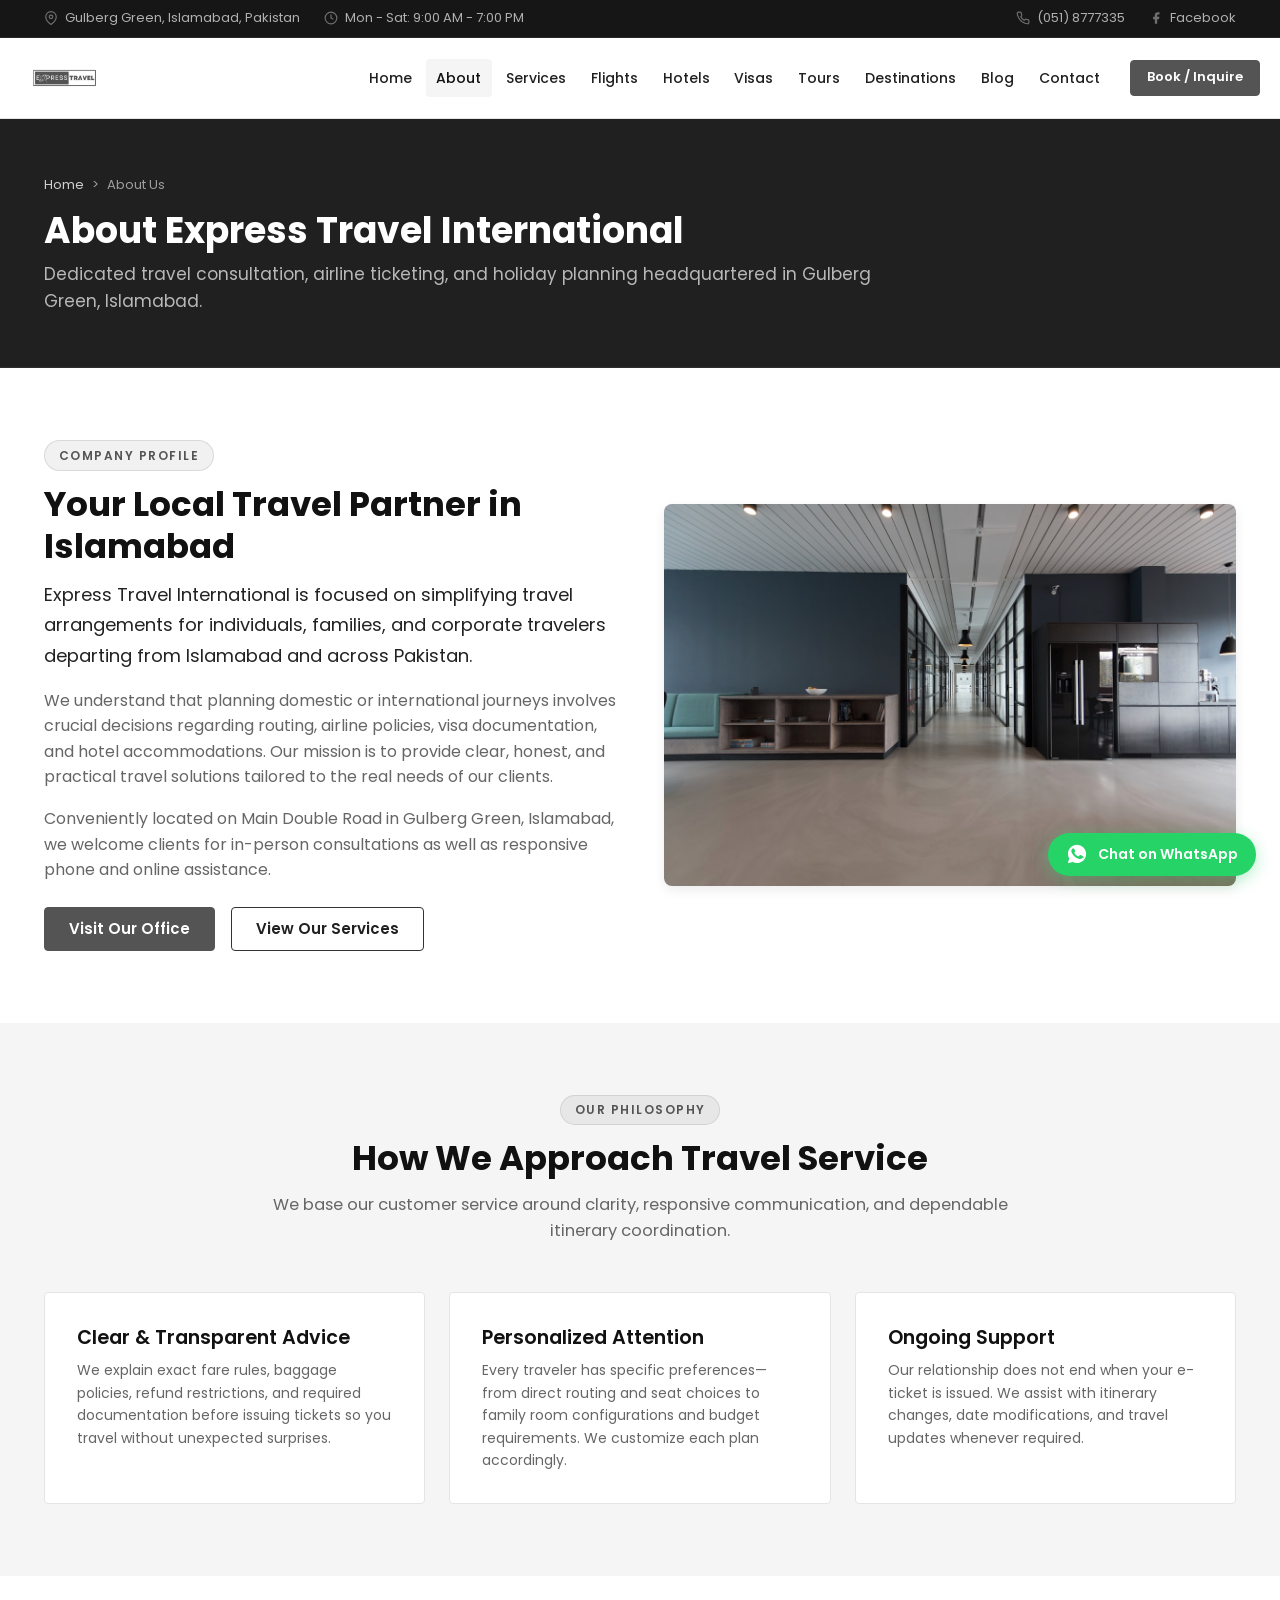
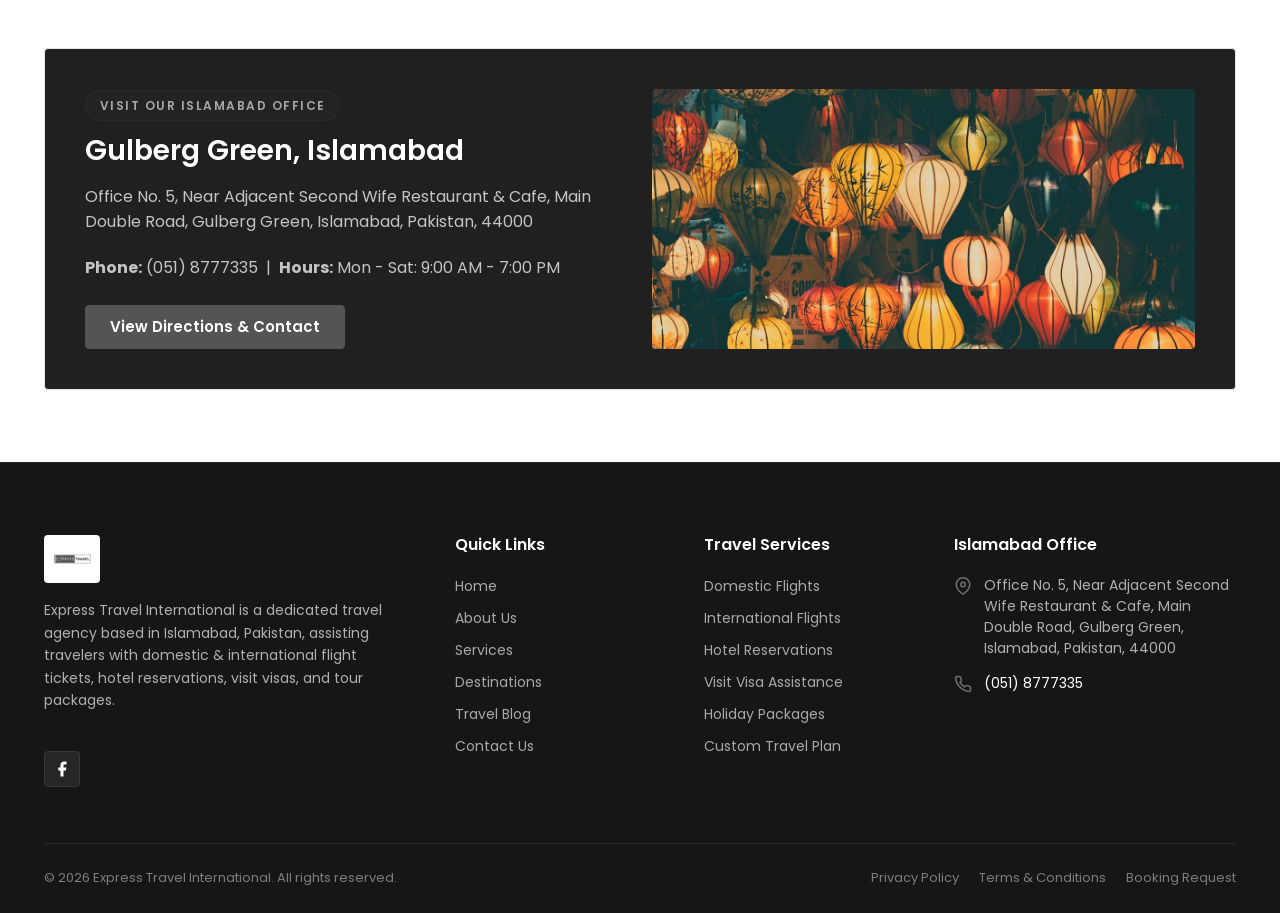
<file: about.html>
<!DOCTYPE html>
<html lang="en">
<head>
  <meta charset="UTF-8">
  <meta name="viewport" content="width=device-width, initial-scale=1.0">
  <script>
    window.addEventListener("unhandledrejection",function(e){var r=e.reason?(e.reason.message||String(e.reason)):"";if(r.includes("MetaMask")||r.includes("ethereum")||r.includes("wallet")||r.includes("chrome-extension")){e.preventDefault();e.stopPropagation();}});
    window.addEventListener("error",function(e){var m=e.message||"",s=e.filename||"";if(m.includes("MetaMask")||m.includes("ethereum")||s.includes("chrome-extension")){e.preventDefault();e.stopPropagation();return true;}});
  </script>
  <title>About Us | Express Travel International Islamabad</title>
  <meta name="description" content="Learn about Express Travel International, an established travel agency based in Gulberg Green, Islamabad providing personalized ticketing, tour planning, and travel support.">
  <link rel="canonical" href="./about.html">
  
  <meta property="og:type" content="website">
  <meta property="og:title" content="About Us | Express Travel International Islamabad">
  <meta property="og:description" content="Dedicated travel assistance, flight bookings, and holiday planning from our Gulberg Green, Islamabad office.">
  <meta property="og:image" content="images/general/office-consultation.jpg">
  
  <link rel="icon" type="image/png" href="images/logo/express-travel-logo.png">
  <link rel="preconnect" href="https://fonts.googleapis.com">
  <link rel="preconnect" href="https://fonts.gstatic.com" crossorigin>
  <link href="https://fonts.googleapis.com/css2?family=Poppins:wght@400;500;600;700&display=swap" rel="stylesheet">
  <link rel="stylesheet" href="css/styles.css">
  
  <script type="application/ld+json">
  {
    "@context": "https://schema.org",
    "@type": "AboutPage",
    "mainEntity": {
      "@type": "TravelAgency",
      "name": "Express Travel International",
      "telephone": "(051) 8777335",
      "address": {
        "@type": "PostalAddress",
        "streetAddress": "Office No. 5, Near Adjacent Second Wife Restaurant & Cafe, Main Double Road, Gulberg Green",
        "addressLocality": "Islamabad",
        "postalCode": "44000",
        "addressCountry": "PK"
      }
    }
  }
  </script>
</head>
<body>

  <!-- Top Bar -->
  <div class="et-topbar">
    <div class="et-container et-topbar-inner">
      <div class="et-topbar-left">
        <span class="et-topbar-item">
          <svg viewBox="0 0 24 24" fill="none" stroke="currentColor" stroke-width="2"><path d="M21 10c0 7-9 13-9 13s-9-6-9-13a9 9 0 0 1 18 0z"></path><circle cx="12" cy="10" r="3"></circle></svg>
          Gulberg Green, Islamabad, Pakistan
        </span>
        <span class="et-topbar-item">
          <svg viewBox="0 0 24 24" fill="none" stroke="currentColor" stroke-width="2"><circle cx="12" cy="12" r="10"></circle><polyline points="12 6 12 12 16 14"></polyline></svg>
          Mon - Sat: 9:00 AM - 7:00 PM
        </span>
      </div>
      <div class="et-topbar-right">
        <a href="tel:0518777335" class="et-topbar-item et-topbar-link">
          <svg viewBox="0 0 24 24" fill="none" stroke="currentColor" stroke-width="2"><path d="M22 16.92v3a2 2 0 0 1-2.18 2 19.79 19.79 0 0 1-8.63-3.07 19.5 19.5 0 0 1-6-6 19.79 19.79 0 0 1-3.07-8.67A2 2 0 0 1 4.11 2h3a2 2 0 0 1 2 1.72 12.84 12.84 0 0 0 .7 2.81 2 2 0 0 1-.45 2.11L8.09 9.91a16 16 0 0 0 6 6l1.27-1.27a2 2 0 0 1 2.11-.45 12.84 12.84 0 0 0 2.81.7A2 2 0 0 1 22 16.92z"></path></svg>
          (051) 8777335
        </a>
        <a href="https://www.facebook.com/express.travel7/" target="_blank" rel="noopener noreferrer" class="et-topbar-item et-topbar-link" aria-label="Facebook Page">
          <svg viewBox="0 0 24 24" fill="currentColor"><path d="M18 2h-3a5 5 0 0 0-5 5v3H7v4h3v8h4v-8h3l1-4h-4V7a1 1 0 0 1 1-1h3z"></path></svg>
          Facebook
        </a>
      </div>
    </div>
  </div>

  <!-- Header -->
  <header class="et-header">
    <div class="et-container et-header-inner">
      <a href="index.html" class="et-logo-link">
        <img src="images/logo/express-travel-logo.png" alt="Express Travel International Logo" class="et-logo-img" width="200" height="46">
      </a>
      <nav class="et-nav">
        <ul class="et-nav-list">
          <li><a href="index.html" class="et-nav-link">Home</a></li>
          <li><a href="about.html" class="et-nav-link active">About</a></li>
          <li><a href="services.html" class="et-nav-link">Services</a></li>
          <li><a href="flights.html" class="et-nav-link">Flights</a></li>
          <li><a href="hotels.html" class="et-nav-link">Hotels</a></li>
          <li><a href="visas.html" class="et-nav-link">Visas</a></li>
          <li><a href="tours.html" class="et-nav-link">Tours</a></li>
          <li><a href="destinations.html" class="et-nav-link">Destinations</a></li>
          <li><a href="blog.html" class="et-nav-link">Blog</a></li>
          <li><a href="contact.html" class="et-nav-link">Contact</a></li>
        </ul>
        <a href="booking.html" class="et-btn et-btn-primary et-btn-sm et-nav-cta">Book / Inquire</a>
      </nav>
      <button class="et-mobile-toggle" aria-label="Toggle navigation menu">
        <span></span>
        <span></span>
        <span></span>
      </button>
    </div>
  </header>

  <!-- Page Header -->
  <section class="et-page-header">
    <div class="et-container">
      <div class="et-page-header-content">
        <nav class="et-breadcrumb" aria-label="Breadcrumb">
          <a href="index.html">Home</a> &gt; <span>About Us</span>
        </nav>
        <h1 class="et-page-title">About Express Travel International</h1>
        <p class="et-page-desc">Dedicated travel consultation, airline ticketing, and holiday planning headquartered in Gulberg Green, Islamabad.</p>
      </div>
    </div>
  </section>

  <!-- Main About Content -->
  <section class="et-section">
    <div class="et-container">
      <div class="et-grid et-grid-2" style="align-items: center; gap: 3rem;">
        <div>
          <span class="et-section-subtitle">Company Profile</span>
          <h2 class="et-section-title">Your Local Travel Partner in Islamabad</h2>
          <p class="et-text-lead">Express Travel International is focused on simplifying travel arrangements for individuals, families, and corporate travelers departing from Islamabad and across Pakistan.</p>
          <p>We understand that planning domestic or international journeys involves crucial decisions regarding routing, airline policies, visa documentation, and hotel accommodations. Our mission is to provide clear, honest, and practical travel solutions tailored to the real needs of our clients.</p>
          <p>Conveniently located on Main Double Road in Gulberg Green, Islamabad, we welcome clients for in-person consultations as well as responsive phone and online assistance.</p>
          
          <div style="margin-top: 1.5rem; display: flex; gap: 1rem;">
            <a href="contact.html" class="et-btn et-btn-primary">Visit Our Office</a>
            <a href="services.html" class="et-btn et-btn-outline">View Our Services</a>
          </div>
        </div>
        <div>
          <img src="images/general/office-consultation.jpg" alt="Express Travel consultation environment" style="border-radius: var(--et-radius-md); box-shadow: var(--et-shadow-md);" loading="lazy">
        </div>
      </div>
    </div>
  </section>

  <!-- Travel Philosophy & Approach -->
  <section class="et-section et-section-bg">
    <div class="et-container">
      <div class="et-section-header">
        <span class="et-section-subtitle">Our Philosophy</span>
        <h2 class="et-section-title">How We Approach Travel Service</h2>
        <p class="et-section-desc">We base our customer service around clarity, responsive communication, and dependable itinerary coordination.</p>
      </div>

      <div class="et-grid et-grid-3">
        <div class="et-card" style="padding: 2rem;">
          <h3 class="et-card-title">Clear &amp; Transparent Advice</h3>
          <p class="et-card-text">We explain exact fare rules, baggage policies, refund restrictions, and required documentation before issuing tickets so you travel without unexpected surprises.</p>
        </div>

        <div class="et-card" style="padding: 2rem;">
          <h3 class="et-card-title">Personalized Attention</h3>
          <p class="et-card-text">Every traveler has specific preferences—from direct routing and seat choices to family room configurations and budget requirements. We customize each plan accordingly.</p>
        </div>

        <div class="et-card" style="padding: 2rem;">
          <h3 class="et-card-title">Ongoing Support</h3>
          <p class="et-card-text">Our relationship does not end when your e-ticket is issued. We assist with itinerary changes, date modifications, and travel updates whenever required.</p>
        </div>
      </div>
    </div>
  </section>

  <!-- Location Details Banner -->
  <section class="et-section">
    <div class="et-container">
      <div class="et-card" style="padding: 2.5rem; background-color: var(--et-dark); color: var(--et-white);">
        <div class="et-grid et-grid-2" style="align-items: center;">
          <div>
            <span class="et-section-subtitle" style="color: #a8a8a8;">Visit Our Islamabad Office</span>
            <h2 style="color: var(--et-white); font-size: 1.75rem; margin-bottom: 1rem;">Gulberg Green, Islamabad</h2>
            <p style="color: #c4c4c4; margin-bottom: 1.25rem;">
              Office No. 5, Near Adjacent Second Wife Restaurant &amp; Cafe, Main Double Road, Gulberg Green, Islamabad, Pakistan, 44000
            </p>
            <p style="color: #c4c4c4; margin-bottom: 1.5rem;">
              <strong>Phone:</strong> (051) 8777335 &nbsp;|&nbsp; <strong>Hours:</strong> Mon - Sat: 9:00 AM - 7:00 PM
            </p>
            <a href="contact.html" class="et-btn et-btn-primary">View Directions &amp; Contact</a>
          </div>
          <div>
            <img src="images/destinations/islamabad.jpg" alt="Faisal Mosque Islamabad" style="border-radius: var(--et-radius-sm); max-height: 260px; width: 100%; object-fit: cover;" loading="lazy">
          </div>
        </div>
      </div>
    </div>
  </section>

  <!-- Footer -->
  <footer class="et-footer">
    <div class="et-container">
      <div class="et-footer-grid">
        <div class="et-footer-brand">
          <a href="index.html">
            <img src="images/logo/express-travel-logo.png" alt="Express Travel International" class="et-footer-logo" width="200" height="48">
          </a>
          <p class="et-footer-about">
            Express Travel International is a dedicated travel agency based in Islamabad, Pakistan, assisting travelers with domestic &amp; international flight tickets, hotel reservations, visit visas, and tour packages.
          </p>
          <div class="et-social-links">
            <a href="https://www.facebook.com/express.travel7/" target="_blank" rel="noopener noreferrer" class="et-social-btn" aria-label="Facebook">
              <svg viewBox="0 0 24 24" fill="currentColor"><path d="M18 2h-3a5 5 0 0 0-5 5v3H7v4h3v8h4v-8h3l1-4h-4V7a1 1 0 0 1 1-1h3z"></path></svg>
            </a>
          </div>
        </div>
        <div>
          <h4 class="et-footer-title">Quick Links</h4>
          <ul class="et-footer-links">
            <li><a href="index.html">Home</a></li>
            <li><a href="about.html">About Us</a></li>
            <li><a href="services.html">Services</a></li>
            <li><a href="destinations.html">Destinations</a></li>
            <li><a href="blog.html">Travel Blog</a></li>
            <li><a href="contact.html">Contact Us</a></li>
          </ul>
        </div>
        <div>
          <h4 class="et-footer-title">Travel Services</h4>
          <ul class="et-footer-links">
            <li><a href="flights.html">Domestic Flights</a></li>
            <li><a href="flights.html">International Flights</a></li>
            <li><a href="hotels.html">Hotel Reservations</a></li>
            <li><a href="visas.html">Visit Visa Assistance</a></li>
            <li><a href="tours.html">Holiday Packages</a></li>
            <li><a href="booking.html">Custom Travel Plan</a></li>
          </ul>
        </div>
        <div>
          <h4 class="et-footer-title">Islamabad Office</h4>
          <div class="et-footer-contact-item">
            <svg viewBox="0 0 24 24" fill="none" stroke="currentColor" stroke-width="2"><path d="M21 10c0 7-9 13-9 13s-9-6-9-13a9 9 0 0 1 18 0z"></path><circle cx="12" cy="10" r="3"></circle></svg>
            <span>Office No. 5, Near Adjacent Second Wife Restaurant &amp; Cafe, Main Double Road, Gulberg Green, Islamabad, Pakistan, 44000</span>
          </div>
          <div class="et-footer-contact-item">
            <svg viewBox="0 0 24 24" fill="none" stroke="currentColor" stroke-width="2"><path d="M22 16.92v3a2 2 0 0 1-2.18 2 19.79 19.79 0 0 1-8.63-3.07 19.5 19.5 0 0 1-6-6 19.79 19.79 0 0 1-3.07-8.67A2 2 0 0 1 4.11 2h3a2 2 0 0 1 2 1.72 12.84 12.84 0 0 0 .7 2.81 2 2 0 0 1-.45 2.11L8.09 9.91a16 16 0 0 0 6 6l1.27-1.27a2 2 0 0 1 2.11-.45 12.84 12.84 0 0 0 2.81.7A2 2 0 0 1 22 16.92z"></path></svg>
            <a href="tel:0518777335" style="color: #ffffff;">(051) 8777335</a>
          </div>
        </div>
      </div>
      <div class="et-footer-bottom">
        <div>&copy; <span class="et-current-year">2026</span> Express Travel International. All rights reserved.</div>
        <div class="et-footer-bottom-links">
          <a href="privacy-policy.html">Privacy Policy</a>
          <a href="terms-and-conditions.html">Terms &amp; Conditions</a>
          <a href="booking.html">Booking Request</a>
        </div>
      </div>
    </div>
  </footer>

  <!-- WhatsApp CTA -->
  <a href="#" class="et-whatsapp-float" aria-label="Chat on WhatsApp">
    <svg viewBox="0 0 24 24"><path d="M12.04 2c-5.46 0-9.91 4.45-9.91 9.91 0 1.75.46 3.45 1.32 4.95L2.05 22l5.25-1.38c1.45.79 3.08 1.21 4.74 1.21 5.46 0 9.91-4.45 9.91-9.91 0-2.65-1.03-5.14-2.9-7.01A9.816 9.816 0 0 0 12.04 2zm5.82 14.07c-.24.68-1.4 1.25-1.92 1.33-.51.08-1.18.11-1.9-.12-.44-.14-1.01-.33-1.74-.65-3.07-1.34-5.07-4.44-5.22-4.64-.15-.2-1.25-1.66-1.25-3.17 0-1.51.79-2.25 1.07-2.55.28-.3.62-.37.83-.37.21 0 .41.01.59.02.19.01.44-.07.69.52.25.6.86 2.1.94 2.25.08.15.13.33.03.53-.1.2-.15.33-.3.51-.15.18-.32.4-.46.54-.15.15-.31.31-.13.62.18.31.8 1.32 1.72 2.14 1.18 1.05 2.18 1.38 2.49 1.53.31.15.49.13.67-.08.18-.21.77-.9 1.02-1.2.25-.3.5-.25.84-.13.34.12 2.16 1.02 2.53 1.2.37.18.62.28.71.43.09.15.09.87-.15 1.55z"></path></svg>
    <span>Chat on WhatsApp</span>
  </a>

  <!-- Global Modal -->
  <div class="et-modal-overlay" id="et-modal-overlay" role="dialog" aria-modal="true" aria-labelledby="et-modal-title">
    <div class="et-modal">
      <button class="et-modal-close" id="et-modal-close" aria-label="Close dialog">&times;</button>
      <div class="et-modal-icon">
        <svg viewBox="0 0 24 24" fill="none" stroke="currentColor" stroke-width="2"><path d="M22 11.08V12a10 10 0 1 1-5.93-9.14"></path><polyline points="22 4 12 14.01 9 11.01"></polyline></svg>
      </div>
      <h3 class="et-modal-title" id="et-modal-title">Notification</h3>
      <p class="et-modal-text" id="et-modal-text"></p>
      <div class="et-modal-details" id="et-modal-details"></div>
      <div style="text-align: center;">
        <button class="et-btn et-btn-primary" id="et-modal-action-btn">Understood</button>
      </div>
    </div>
  </div>

  <script src="js/script.js"></script>
</body>
</html>
</file>
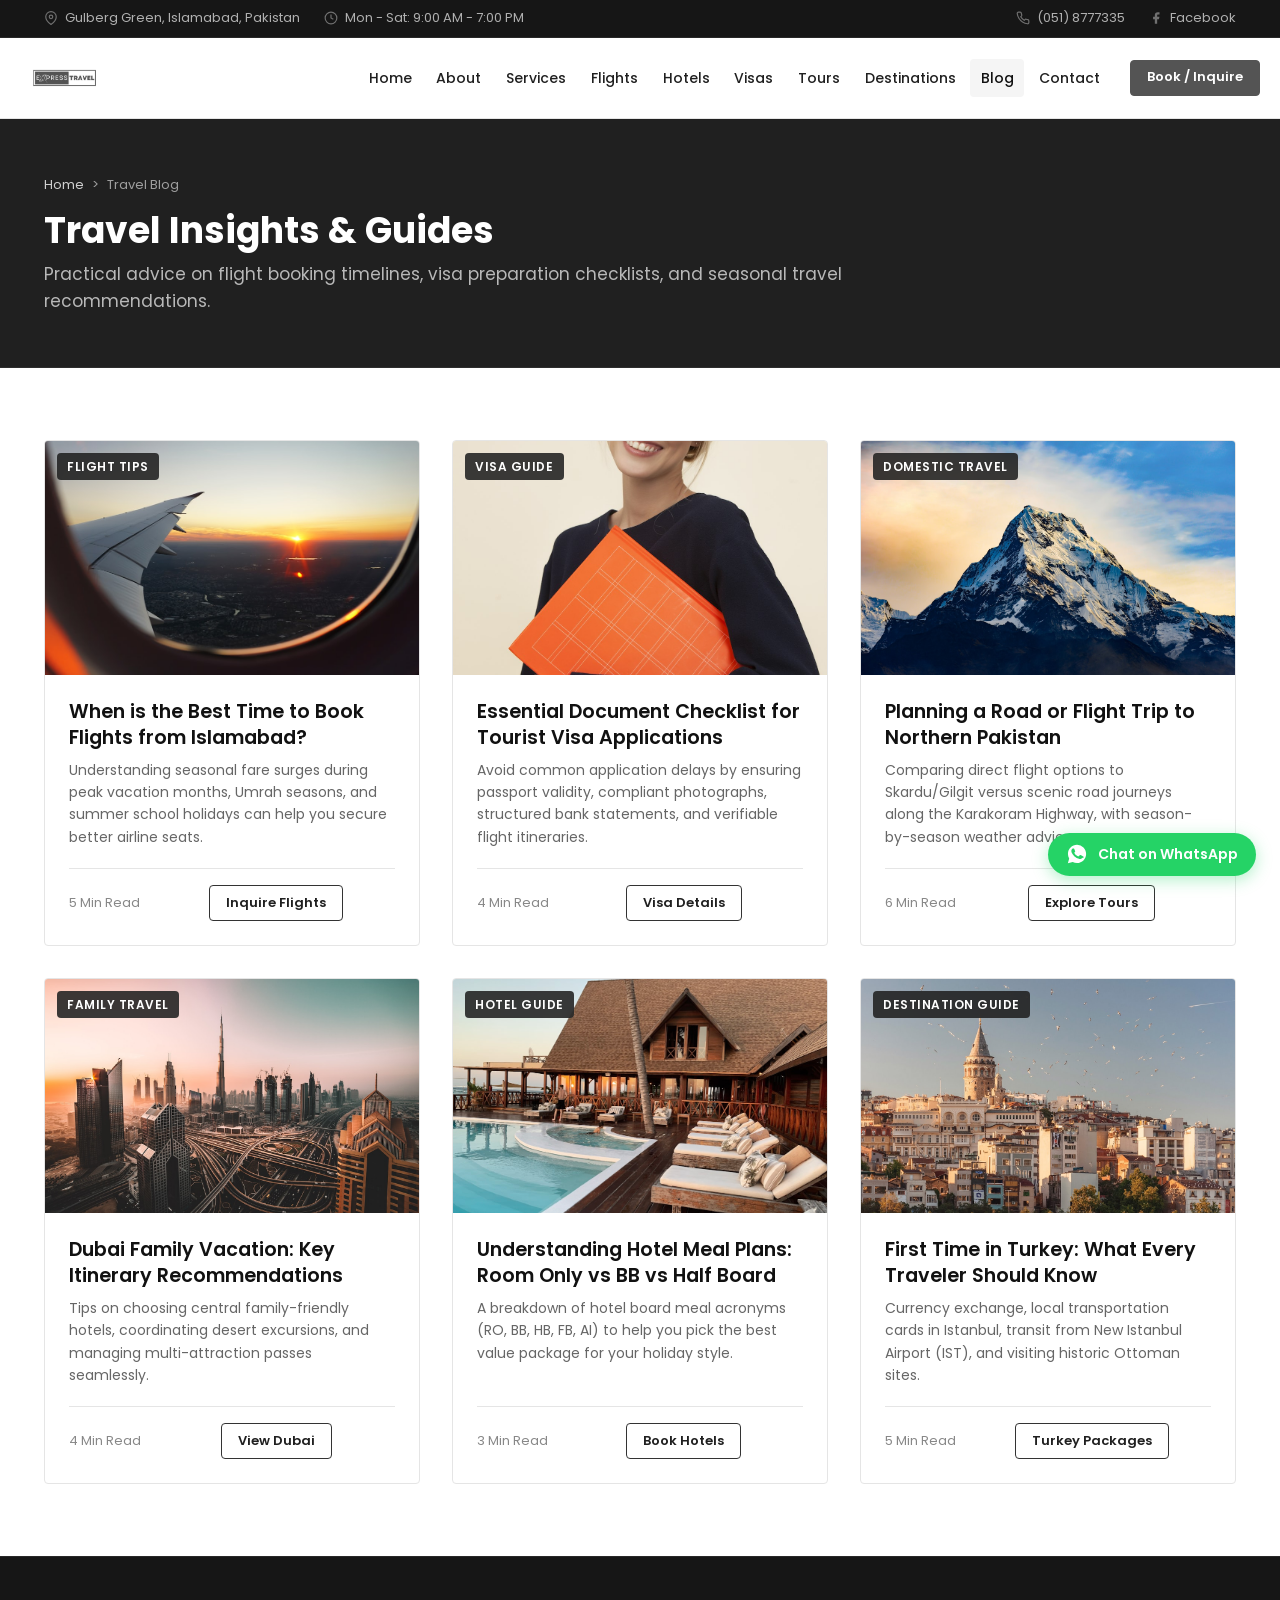
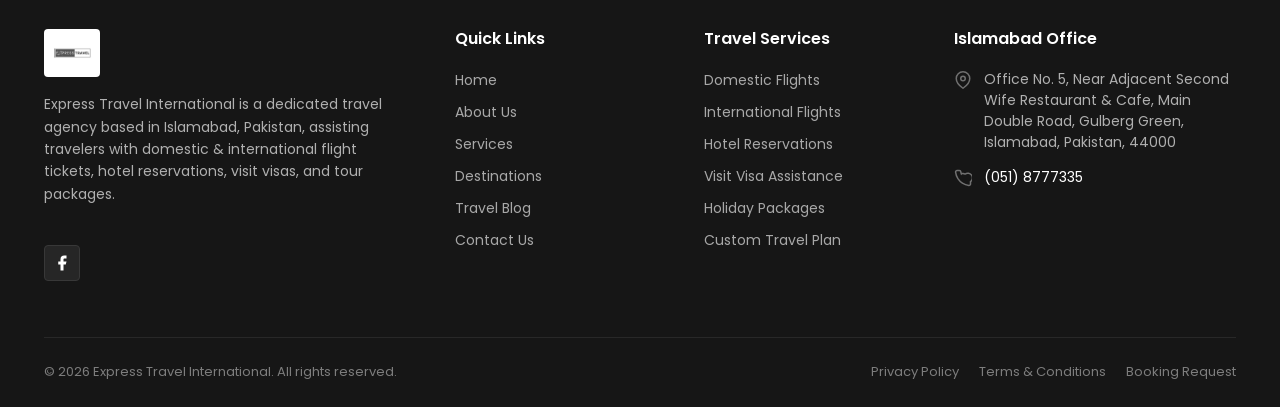
<file: blog.html>
<!DOCTYPE html>
<html lang="en">
<head>
  <meta charset="UTF-8">
  <meta name="viewport" content="width=device-width, initial-scale=1.0">
  <script>
    window.addEventListener("unhandledrejection",function(e){var r=e.reason?(e.reason.message||String(e.reason)):"";if(r.includes("MetaMask")||r.includes("ethereum")||r.includes("wallet")||r.includes("chrome-extension")){e.preventDefault();e.stopPropagation();}});
    window.addEventListener("error",function(e){var m=e.message||"",s=e.filename||"";if(m.includes("MetaMask")||m.includes("ethereum")||s.includes("chrome-extension")){e.preventDefault();e.stopPropagation();return true;}});
  </script>
  <title>Travel Blog &amp; Guides | Express Travel International Islamabad</title>
  <meta name="description" content="Travel advice, flight booking tips, visa checklist recommendations, and destination guides for Pakistani travelers departing from Islamabad.">
  <link rel="canonical" href="./blog.html">
  
  <meta property="og:type" content="website">
  <meta property="og:title" content="Travel Blog & Guides | Express Travel International Islamabad">
  <meta property="og:description" content="Helpful travel guides, baggage regulations, and international itinerary planning advice.">
  <meta property="og:image" content="images/destinations/northern-pakistan.jpg">
  
  <link rel="icon" type="image/png" href="images/logo/express-travel-logo.png">
  <link rel="preconnect" href="https://fonts.googleapis.com">
  <link rel="preconnect" href="https://fonts.gstatic.com" crossorigin>
  <link href="https://fonts.googleapis.com/css2?family=Poppins:wght@400;500;600;700&display=swap" rel="stylesheet">
  <link rel="stylesheet" href="css/styles.css">
</head>
<body>

  <!-- Top Bar -->
  <div class="et-topbar">
    <div class="et-container et-topbar-inner">
      <div class="et-topbar-left">
        <span class="et-topbar-item">
          <svg viewBox="0 0 24 24" fill="none" stroke="currentColor" stroke-width="2"><path d="M21 10c0 7-9 13-9 13s-9-6-9-13a9 9 0 0 1 18 0z"></path><circle cx="12" cy="10" r="3"></circle></svg>
          Gulberg Green, Islamabad, Pakistan
        </span>
        <span class="et-topbar-item">
          <svg viewBox="0 0 24 24" fill="none" stroke="currentColor" stroke-width="2"><circle cx="12" cy="12" r="10"></circle><polyline points="12 6 12 12 16 14"></polyline></svg>
          Mon - Sat: 9:00 AM - 7:00 PM
        </span>
      </div>
      <div class="et-topbar-right">
        <a href="tel:0518777335" class="et-topbar-item et-topbar-link">
          <svg viewBox="0 0 24 24" fill="none" stroke="currentColor" stroke-width="2"><path d="M22 16.92v3a2 2 0 0 1-2.18 2 19.79 19.79 0 0 1-8.63-3.07 19.5 19.5 0 0 1-6-6 19.79 19.79 0 0 1-3.07-8.67A2 2 0 0 1 4.11 2h3a2 2 0 0 1 2 1.72 12.84 12.84 0 0 0 .7 2.81 2 2 0 0 1-.45 2.11L8.09 9.91a16 16 0 0 0 6 6l1.27-1.27a2 2 0 0 1 2.11-.45 12.84 12.84 0 0 0 2.81.7A2 2 0 0 1 22 16.92z"></path></svg>
          (051) 8777335
        </a>
        <a href="https://www.facebook.com/express.travel7/" target="_blank" rel="noopener noreferrer" class="et-topbar-item et-topbar-link" aria-label="Facebook Page">
          <svg viewBox="0 0 24 24" fill="currentColor"><path d="M18 2h-3a5 5 0 0 0-5 5v3H7v4h3v8h4v-8h3l1-4h-4V7a1 1 0 0 1 1-1h3z"></path></svg>
          Facebook
        </a>
      </div>
    </div>
  </div>

  <!-- Header -->
  <header class="et-header">
    <div class="et-container et-header-inner">
      <a href="index.html" class="et-logo-link">
        <img src="images/logo/express-travel-logo.png" alt="Express Travel International Logo" class="et-logo-img" width="200" height="46">
      </a>
      <nav class="et-nav">
        <ul class="et-nav-list">
          <li><a href="index.html" class="et-nav-link">Home</a></li>
          <li><a href="about.html" class="et-nav-link">About</a></li>
          <li><a href="services.html" class="et-nav-link">Services</a></li>
          <li><a href="flights.html" class="et-nav-link">Flights</a></li>
          <li><a href="hotels.html" class="et-nav-link">Hotels</a></li>
          <li><a href="visas.html" class="et-nav-link">Visas</a></li>
          <li><a href="tours.html" class="et-nav-link">Tours</a></li>
          <li><a href="destinations.html" class="et-nav-link">Destinations</a></li>
          <li><a href="blog.html" class="et-nav-link active">Blog</a></li>
          <li><a href="contact.html" class="et-nav-link">Contact</a></li>
        </ul>
        <a href="booking.html" class="et-btn et-btn-primary et-btn-sm et-nav-cta">Book / Inquire</a>
      </nav>
      <button class="et-mobile-toggle" aria-label="Toggle navigation menu">
        <span></span>
        <span></span>
        <span></span>
      </button>
    </div>
  </header>

  <!-- Page Header -->
  <section class="et-page-header">
    <div class="et-container">
      <div class="et-page-header-content">
        <nav class="et-breadcrumb" aria-label="Breadcrumb">
          <a href="index.html">Home</a> &gt; <span>Travel Blog</span>
        </nav>
        <h1 class="et-page-title">Travel Insights &amp; Guides</h1>
        <p class="et-page-desc">Practical advice on flight booking timelines, visa preparation checklists, and seasonal travel recommendations.</p>
      </div>
    </div>
  </section>

  <!-- Blog Listing Section -->
  <section class="et-section">
    <div class="et-container">
      <div class="et-grid et-grid-3" style="gap: 2rem;">
        
        <!-- Post 1 -->
        <article class="et-card">
          <div class="et-card-media">
            <img src="images/services/international-flights.jpg" alt="Flight departure board" loading="lazy">
            <span class="et-card-badge">Flight Tips</span>
          </div>
          <div class="et-card-body">
            <h2 class="et-card-title" style="font-size: 1.2rem;">When is the Best Time to Book Flights from Islamabad?</h2>
            <p class="et-card-text">
              Understanding seasonal fare surges during peak vacation months, Umrah seasons, and summer school holidays can help you secure better airline seats.
            </p>
            <div class="et-card-footer">
              <span style="font-size: 0.8125rem; color: #888;">5 Min Read</span>
              <a href="booking.html" class="et-btn et-btn-outline et-btn-sm">Inquire Flights</a>
            </div>
          </div>
        </article>

        <!-- Post 2 -->
        <article class="et-card">
          <div class="et-card-media">
            <img src="images/services/visas.jpg" alt="Passport verification checklist" loading="lazy">
            <span class="et-card-badge">Visa Guide</span>
          </div>
          <div class="et-card-body">
            <h2 class="et-card-title" style="font-size: 1.2rem;">Essential Document Checklist for Tourist Visa Applications</h2>
            <p class="et-card-text">
              Avoid common application delays by ensuring passport validity, compliant photographs, structured bank statements, and verifiable flight itineraries.
            </p>
            <div class="et-card-footer">
              <span style="font-size: 0.8125rem; color: #888;">4 Min Read</span>
              <a href="visas.html" class="et-btn et-btn-outline et-btn-sm">Visa Details</a>
            </div>
          </div>
        </article>

        <!-- Post 3 -->
        <article class="et-card">
          <div class="et-card-media">
            <img src="images/destinations/northern-pakistan.jpg" alt="Northern Pakistan valleys" loading="lazy">
            <span class="et-card-badge">Domestic Travel</span>
          </div>
          <div class="et-card-body">
            <h2 class="et-card-title" style="font-size: 1.2rem;">Planning a Road or Flight Trip to Northern Pakistan</h2>
            <p class="et-card-text">
              Comparing direct flight options to Skardu/Gilgit versus scenic road journeys along the Karakoram Highway, with season-by-season weather advice.
            </p>
            <div class="et-card-footer">
              <span style="font-size: 0.8125rem; color: #888;">6 Min Read</span>
              <a href="tours.html" class="et-btn et-btn-outline et-btn-sm">Explore Tours</a>
            </div>
          </div>
        </article>

        <!-- Post 4 -->
        <article class="et-card">
          <div class="et-card-media">
            <img src="images/destinations/dubai.jpg" alt="Dubai family holiday" loading="lazy">
            <span class="et-card-badge">Family Travel</span>
          </div>
          <div class="et-card-body">
            <h2 class="et-card-title" style="font-size: 1.2rem;">Dubai Family Vacation: Key Itinerary Recommendations</h2>
            <p class="et-card-text">
              Tips on choosing central family-friendly hotels, coordinating desert excursions, and managing multi-attraction passes seamlessly.
            </p>
            <div class="et-card-footer">
              <span style="font-size: 0.8125rem; color: #888;">4 Min Read</span>
              <a href="destinations.html" class="et-btn et-btn-outline et-btn-sm">View Dubai</a>
            </div>
          </div>
        </article>

        <!-- Post 5 -->
        <article class="et-card">
          <div class="et-card-media">
            <img src="images/services/hotels.jpg" alt="Hotel room check-in voucher" loading="lazy">
            <span class="et-card-badge">Hotel Guide</span>
          </div>
          <div class="et-card-body">
            <h2 class="et-card-title" style="font-size: 1.2rem;">Understanding Hotel Meal Plans: Room Only vs BB vs Half Board</h2>
            <p class="et-card-text">
              A breakdown of hotel board meal acronyms (RO, BB, HB, FB, AI) to help you pick the best value package for your holiday style.
            </p>
            <div class="et-card-footer">
              <span style="font-size: 0.8125rem; color: #888;">3 Min Read</span>
              <a href="hotels.html" class="et-btn et-btn-outline et-btn-sm">Book Hotels</a>
            </div>
          </div>
        </article>

        <!-- Post 6 -->
        <article class="et-card">
          <div class="et-card-media">
            <img src="images/destinations/istanbul.jpg" alt="Istanbul historic Sultanahmet" loading="lazy">
            <span class="et-card-badge">Destination Guide</span>
          </div>
          <div class="et-card-body">
            <h2 class="et-card-title" style="font-size: 1.2rem;">First Time in Turkey: What Every Traveler Should Know</h2>
            <p class="et-card-text">
              Currency exchange, local transportation cards in Istanbul, transit from New Istanbul Airport (IST), and visiting historic Ottoman sites.
            </p>
            <div class="et-card-footer">
              <span style="font-size: 0.8125rem; color: #888;">5 Min Read</span>
              <a href="tours.html" class="et-btn et-btn-outline et-btn-sm">Turkey Packages</a>
            </div>
          </div>
        </article>

      </div>
    </div>
  </section>

  <!-- Footer -->
  <footer class="et-footer">
    <div class="et-container">
      <div class="et-footer-grid">
        <div class="et-footer-brand">
          <a href="index.html">
            <img src="images/logo/express-travel-logo.png" alt="Express Travel International" class="et-footer-logo" width="200" height="48">
          </a>
          <p class="et-footer-about">
            Express Travel International is a dedicated travel agency based in Islamabad, Pakistan, assisting travelers with domestic &amp; international flight tickets, hotel reservations, visit visas, and tour packages.
          </p>
          <div class="et-social-links">
            <a href="https://www.facebook.com/express.travel7/" target="_blank" rel="noopener noreferrer" class="et-social-btn" aria-label="Facebook">
              <svg viewBox="0 0 24 24" fill="currentColor"><path d="M18 2h-3a5 5 0 0 0-5 5v3H7v4h3v8h4v-8h3l1-4h-4V7a1 1 0 0 1 1-1h3z"></path></svg>
            </a>
          </div>
        </div>
        <div>
          <h4 class="et-footer-title">Quick Links</h4>
          <ul class="et-footer-links">
            <li><a href="index.html">Home</a></li>
            <li><a href="about.html">About Us</a></li>
            <li><a href="services.html">Services</a></li>
            <li><a href="destinations.html">Destinations</a></li>
            <li><a href="blog.html">Travel Blog</a></li>
            <li><a href="contact.html">Contact Us</a></li>
          </ul>
        </div>
        <div>
          <h4 class="et-footer-title">Travel Services</h4>
          <ul class="et-footer-links">
            <li><a href="flights.html">Domestic Flights</a></li>
            <li><a href="flights.html">International Flights</a></li>
            <li><a href="hotels.html">Hotel Reservations</a></li>
            <li><a href="visas.html">Visit Visa Assistance</a></li>
            <li><a href="tours.html">Holiday Packages</a></li>
            <li><a href="booking.html">Custom Travel Plan</a></li>
          </ul>
        </div>
        <div>
          <h4 class="et-footer-title">Islamabad Office</h4>
          <div class="et-footer-contact-item">
            <svg viewBox="0 0 24 24" fill="none" stroke="currentColor" stroke-width="2"><path d="M21 10c0 7-9 13-9 13s-9-6-9-13a9 9 0 0 1 18 0z"></path><circle cx="12" cy="10" r="3"></circle></svg>
            <span>Office No. 5, Near Adjacent Second Wife Restaurant &amp; Cafe, Main Double Road, Gulberg Green, Islamabad, Pakistan, 44000</span>
          </div>
          <div class="et-footer-contact-item">
            <svg viewBox="0 0 24 24" fill="none" stroke="currentColor" stroke-width="2"><path d="M22 16.92v3a2 2 0 0 1-2.18 2 19.79 19.79 0 0 1-8.63-3.07 19.5 19.5 0 0 1-6-6 19.79 19.79 0 0 1-3.07-8.67A2 2 0 0 1 4.11 2h3a2 2 0 0 1 2 1.72 12.84 12.84 0 0 0 .7 2.81 2 2 0 0 1 2.11-.45 12.84 12.84 0 0 0 2.81.7A2 2 0 0 1 22 16.92z"></path></svg>
            <a href="tel:0518777335" style="color: #ffffff;">(051) 8777335</a>
          </div>
        </div>
      </div>
      <div class="et-footer-bottom">
        <div>&copy; <span class="et-current-year">2026</span> Express Travel International. All rights reserved.</div>
        <div class="et-footer-bottom-links">
          <a href="privacy-policy.html">Privacy Policy</a>
          <a href="terms-and-conditions.html">Terms &amp; Conditions</a>
          <a href="booking.html">Booking Request</a>
        </div>
      </div>
    </div>
  </footer>

  <!-- WhatsApp CTA -->
  <a href="#" class="et-whatsapp-float" aria-label="Chat on WhatsApp">
    <svg viewBox="0 0 24 24"><path d="M12.04 2c-5.46 0-9.91 4.45-9.91 9.91 0 1.75.46 3.45 1.32 4.95L2.05 22l5.25-1.38c1.45.79 3.08 1.21 4.74 1.21 5.46 0 9.91-4.45 9.91-9.91 0-2.65-1.03-5.14-2.9-7.01A9.816 9.816 0 0 0 12.04 2zm5.82 14.07c-.24.68-1.4 1.25-1.92 1.33-.51.08-1.18.11-1.9-.12-.44-.14-1.01-.33-1.74-.65-3.07-1.34-5.07-4.44-5.22-4.64-.15-.2-1.25-1.66-1.25-3.17 0-1.51.79-2.25 1.07-2.55.28-.3.62-.37.83-.37.21 0 .41.01.59.02.19.01.44-.07.69.52.25.6.86 2.1.94 2.25.08.15.13.33.03.53-.1.2-.15.33-.3.51-.15.18-.32.4-.46.54-.15.15-.31.31-.13.62.18.31.8 1.32 1.72 2.14 1.18 1.05 2.18 1.38 2.49 1.53.31.15.49.13.67-.08.18-.21.77-.9 1.02-1.2.25-.3.5-.25.84-.13.34.12 2.16 1.02 2.53 1.2.37.18.62.28.71.43.09.15.09.87-.15 1.55z"></path></svg>
    <span>Chat on WhatsApp</span>
  </a>

  <!-- Global Modal -->
  <div class="et-modal-overlay" id="et-modal-overlay" role="dialog" aria-modal="true" aria-labelledby="et-modal-title">
    <div class="et-modal">
      <button class="et-modal-close" id="et-modal-close" aria-label="Close dialog">&times;</button>
      <div class="et-modal-icon">
        <svg viewBox="0 0 24 24" fill="none" stroke="currentColor" stroke-width="2"><path d="M22 11.08V12a10 10 0 1 1-5.93-9.14"></path><polyline points="22 4 12 14.01 9 11.01"></polyline></svg>
      </div>
      <h3 class="et-modal-title" id="et-modal-title">Notification</h3>
      <p class="et-modal-text" id="et-modal-text"></p>
      <div class="et-modal-details" id="et-modal-details"></div>
      <div style="text-align: center;">
        <button class="et-btn et-btn-primary" id="et-modal-action-btn">Understood</button>
      </div>
    </div>
  </div>

  <script src="js/script.js"></script>
</body>
</html>
</file>
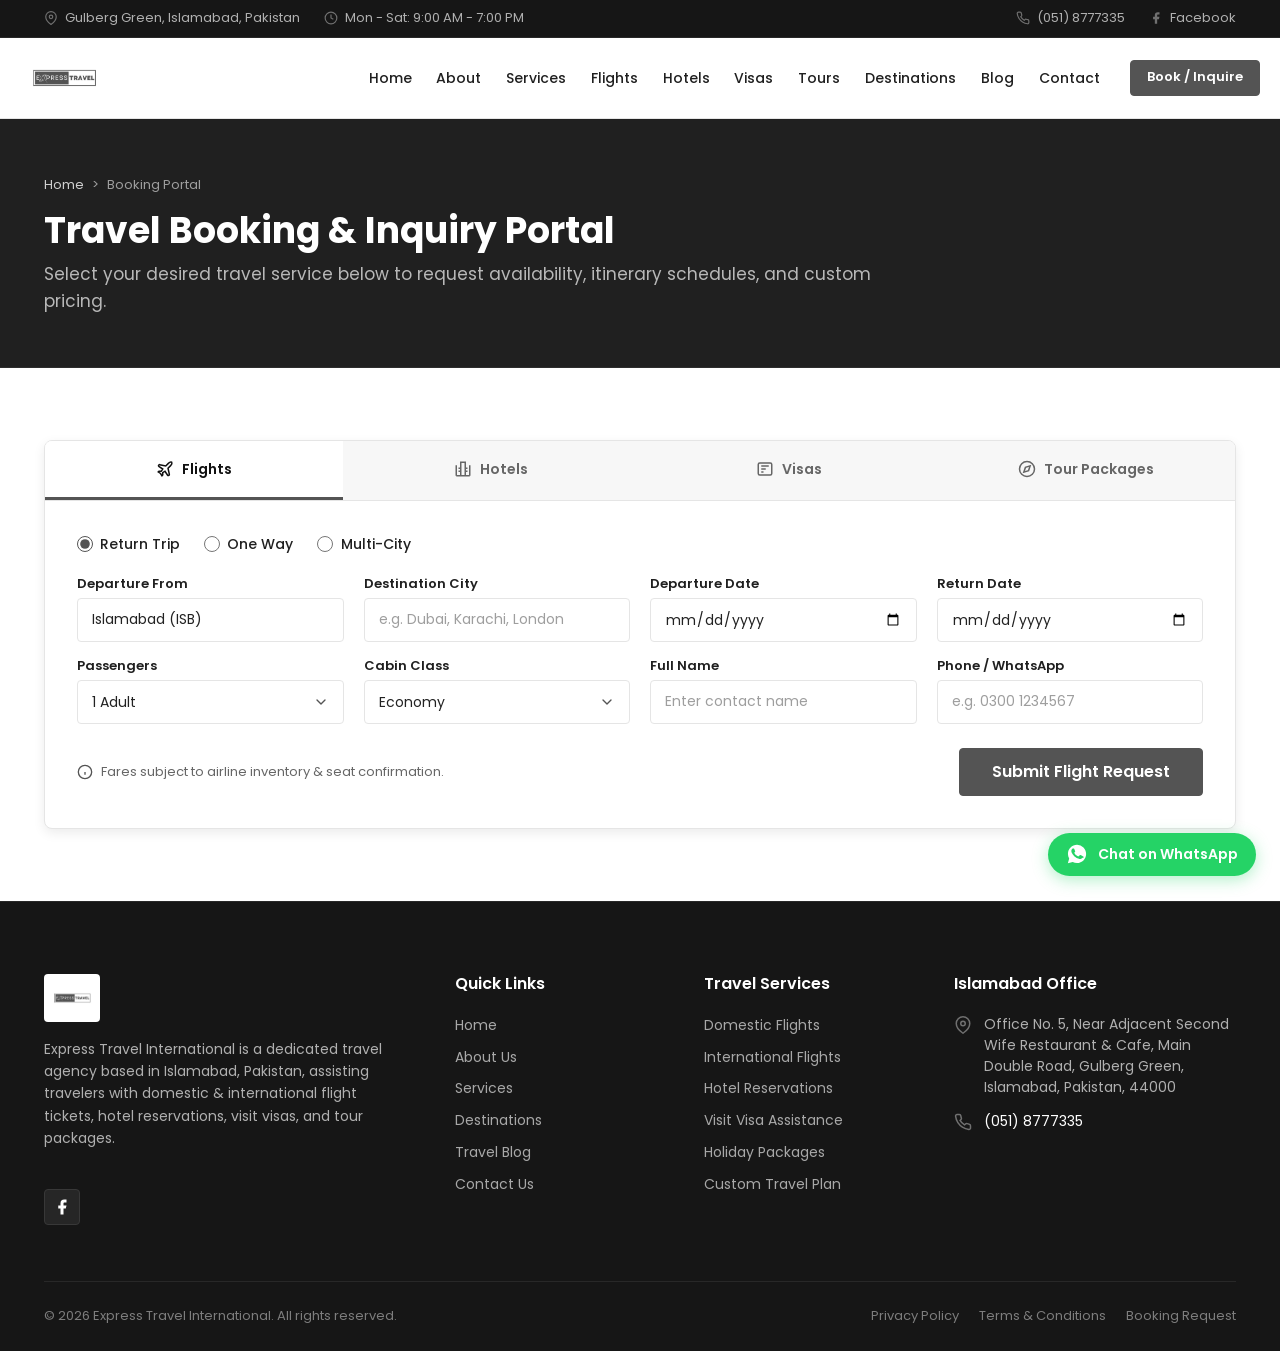
<file: booking.html>
<!DOCTYPE html>
<html lang="en">
<head>
  <meta charset="UTF-8">
  <meta name="viewport" content="width=device-width, initial-scale=1.0">
  <script>
    window.addEventListener("unhandledrejection",function(e){var r=e.reason?(e.reason.message||String(e.reason)):"";if(r.includes("MetaMask")||r.includes("ethereum")||r.includes("wallet")||r.includes("chrome-extension")){e.preventDefault();e.stopPropagation();}});
    window.addEventListener("error",function(e){var m=e.message||"",s=e.filename||"";if(m.includes("MetaMask")||m.includes("ethereum")||s.includes("chrome-extension")){e.preventDefault();e.stopPropagation();return true;}});
  </script>
  <title>Travel Inquiry &amp; Booking | Express Travel International Islamabad</title>
  <meta name="description" content="Submit your booking request or travel inquiry to Express Travel International Islamabad. Fast response for flights, hotels, visa documentation, and tour packages.">
  <link rel="canonical" href="./booking.html">
  
  <meta property="og:type" content="website">
  <meta property="og:title" content="Travel Inquiry & Booking | Express Travel International Islamabad">
  <meta property="og:description" content="Centralized booking and inquiry portal for flights, hotels, visas, and customized tours from Islamabad.">
  <meta property="og:image" content="images/services/international-flights.jpg">
  
  <link rel="icon" type="image/png" href="images/logo/express-travel-logo.png">
  <link rel="preconnect" href="https://fonts.googleapis.com">
  <link rel="preconnect" href="https://fonts.gstatic.com" crossorigin>
  <link href="https://fonts.googleapis.com/css2?family=Poppins:wght@400;500;600;700&display=swap" rel="stylesheet">
  <link rel="stylesheet" href="css/styles.css">
</head>
<body>

  <!-- Top Bar -->
  <div class="et-topbar">
    <div class="et-container et-topbar-inner">
      <div class="et-topbar-left">
        <span class="et-topbar-item">
          <svg viewBox="0 0 24 24" fill="none" stroke="currentColor" stroke-width="2"><path d="M21 10c0 7-9 13-9 13s-9-6-9-13a9 9 0 0 1 18 0z"></path><circle cx="12" cy="10" r="3"></circle></svg>
          Gulberg Green, Islamabad, Pakistan
        </span>
        <span class="et-topbar-item">
          <svg viewBox="0 0 24 24" fill="none" stroke="currentColor" stroke-width="2"><circle cx="12" cy="12" r="10"></circle><polyline points="12 6 12 12 16 14"></polyline></svg>
          Mon - Sat: 9:00 AM - 7:00 PM
        </span>
      </div>
      <div class="et-topbar-right">
        <a href="tel:0518777335" class="et-topbar-item et-topbar-link">
          <svg viewBox="0 0 24 24" fill="none" stroke="currentColor" stroke-width="2"><path d="M22 16.92v3a2 2 0 0 1-2.18 2 19.79 19.79 0 0 1-8.63-3.07 19.5 19.5 0 0 1-6-6 19.79 19.79 0 0 1-3.07-8.67A2 2 0 0 1 4.11 2h3a2 2 0 0 1 2 1.72 12.84 12.84 0 0 0 .7 2.81 2 2 0 0 1-.45 2.11L8.09 9.91a16 16 0 0 0 6 6l1.27-1.27a2 2 0 0 1 2.11-.45 12.84 12.84 0 0 0 2.81.7A2 2 0 0 1 22 16.92z"></path></svg>
          (051) 8777335
        </a>
        <a href="https://www.facebook.com/express.travel7/" target="_blank" rel="noopener noreferrer" class="et-topbar-item et-topbar-link" aria-label="Facebook Page">
          <svg viewBox="0 0 24 24" fill="currentColor"><path d="M18 2h-3a5 5 0 0 0-5 5v3H7v4h3v8h4v-8h3l1-4h-4V7a1 1 0 0 1 1-1h3z"></path></svg>
          Facebook
        </a>
      </div>
    </div>
  </div>

  <!-- Header -->
  <header class="et-header">
    <div class="et-container et-header-inner">
      <a href="index.html" class="et-logo-link">
        <img src="images/logo/express-travel-logo.png" alt="Express Travel International Logo" class="et-logo-img" width="200" height="46">
      </a>
      <nav class="et-nav">
        <ul class="et-nav-list">
          <li><a href="index.html" class="et-nav-link">Home</a></li>
          <li><a href="about.html" class="et-nav-link">About</a></li>
          <li><a href="services.html" class="et-nav-link">Services</a></li>
          <li><a href="flights.html" class="et-nav-link">Flights</a></li>
          <li><a href="hotels.html" class="et-nav-link">Hotels</a></li>
          <li><a href="visas.html" class="et-nav-link">Visas</a></li>
          <li><a href="tours.html" class="et-nav-link">Tours</a></li>
          <li><a href="destinations.html" class="et-nav-link">Destinations</a></li>
          <li><a href="blog.html" class="et-nav-link">Blog</a></li>
          <li><a href="contact.html" class="et-nav-link">Contact</a></li>
        </ul>
        <a href="booking.html" class="et-btn et-btn-primary et-btn-sm et-nav-cta active">Book / Inquire</a>
      </nav>
      <button class="et-mobile-toggle" aria-label="Toggle navigation menu">
        <span></span>
        <span></span>
        <span></span>
      </button>
    </div>
  </header>

  <!-- Page Header -->
  <section class="et-page-header">
    <div class="et-container">
      <div class="et-page-header-content">
        <nav class="et-breadcrumb" aria-label="Breadcrumb">
          <a href="index.html">Home</a> &gt; <span>Booking Portal</span>
        </nav>
        <h1 class="et-page-title">Travel Booking &amp; Inquiry Portal</h1>
        <p class="et-page-desc">Select your desired travel service below to request availability, itinerary schedules, and custom pricing.</p>
      </div>
    </div>
  </section>

  <!-- Booking Panel Section -->
  <section class="et-section">
    <div class="et-container">
      
      <div class="et-booking-panel" style="margin-top: 0; box-shadow: var(--et-shadow-md); border: 1px solid var(--et-border);">
        <!-- Tab Navigation -->
        <div class="et-booking-tabs" role="tablist">
          <button class="et-tab-btn active" data-tab="tab-flights" role="tab" aria-selected="true">
            <svg viewBox="0 0 24 24" fill="none" stroke="currentColor" stroke-width="2"><path d="M17.8 19.2L16 11l3.5-3.5C21 6 21.5 4 21 3c-1-.5-3 0-4.5 1.5L13 8 4.8 6.2c-.5-.1-.9.1-1.1.5l-.3.5c-.2.5-.1 1 .3 1.3L9 12l-2 3H4l-1 1 3 2 2 3 1-1v-3l3-2 3.5 5.3c.3.4.8.5 1.3.3l.5-.3c.4-.2.6-.6.5-1.1z"></path></svg>
            Flights
          </button>
          <button class="et-tab-btn" data-tab="tab-hotels" role="tab" aria-selected="false">
            <svg viewBox="0 0 24 24" fill="none" stroke="currentColor" stroke-width="2"><path d="M3 21h18M3 7v14M21 7v14M6 11h4M6 15h4M14 11h4M14 15h4M9 21V3h6v18"></path></svg>
            Hotels
          </button>
          <button class="et-tab-btn" data-tab="tab-visas" role="tab" aria-selected="false">
            <svg viewBox="0 0 24 24" fill="none" stroke="currentColor" stroke-width="2"><rect x="3" y="4" width="18" height="16" rx="2"></rect><line x1="7" y1="8" x2="17" y2="8"></line><line x1="7" y1="12" x2="13" y2="12"></line><line x1="7" y1="16" x2="10" y2="16"></line></svg>
            Visas
          </button>
          <button class="et-tab-btn" data-tab="tab-tours" role="tab" aria-selected="false">
            <svg viewBox="0 0 24 24" fill="none" stroke="currentColor" stroke-width="2"><circle cx="12" cy="12" r="10"></circle><polygon points="16.24 7.76 14.12 14.12 7.76 16.24 9.88 9.88 16.24 7.76"></polygon></svg>
            Tour Packages
          </button>
        </div>

        <!-- Tab 1: Flights -->
        <div class="et-tab-content active" id="tab-flights" role="tabpanel">
          <form data-et-form="Flight Booking Portal">
            <div class="et-radio-group">
              <label class="et-radio-label">
                <input type="radio" name="flightTripType" value="Return" checked> Return Trip
              </label>
              <label class="et-radio-label">
                <input type="radio" name="flightTripType" value="OneWay"> One Way
              </label>
              <label class="et-radio-label">
                <input type="radio" name="flightTripType" value="MultiCity"> Multi-City
              </label>
            </div>

            <div class="et-form-grid">
              <div class="et-form-group">
                <label class="et-form-label" for="bp-f-from">Departure From</label>
                <input type="text" id="bp-f-from" name="origin" class="et-form-input" placeholder="e.g. Islamabad (ISB)" value="Islamabad (ISB)" required>
              </div>
              <div class="et-form-group">
                <label class="et-form-label" for="bp-f-to">Destination City</label>
                <input type="text" id="bp-f-to" name="destination" class="et-form-input" placeholder="e.g. Dubai, Karachi, London" required>
              </div>
              <div class="et-form-group">
                <label class="et-form-label" for="bp-f-depart">Departure Date</label>
                <input type="date" id="bp-f-depart" name="depDate" class="et-form-input" required>
              </div>
              <div class="et-form-group">
                <label class="et-form-label" for="bp-f-return">Return Date</label>
                <input type="date" id="bp-f-return" name="retDate" class="et-form-input">
              </div>
            </div>

            <div class="et-form-grid" style="margin-top: 1rem;">
              <div class="et-form-group">
                <label class="et-form-label" for="bp-f-passengers">Passengers</label>
                <select id="bp-f-passengers" name="passengers" class="et-form-select">
                  <option value="1 Adult">1 Adult</option>
                  <option value="2 Adults">2 Adults</option>
                  <option value="Family (2 Adults + 1 Child)">Family (2 Adults + 1 Child)</option>
                  <option value="Family (2 Adults + 2+ Children)">Family (2 Adults + 2+ Children)</option>
                  <option value="Group (5+ Passengers)">Group (5+ Passengers)</option>
                </select>
              </div>
              <div class="et-form-group">
                <label class="et-form-label" for="bp-f-class">Cabin Class</label>
                <select id="bp-f-class" name="cabin" class="et-form-select">
                  <option value="Economy">Economy</option>
                  <option value="Premium Economy">Premium Economy</option>
                  <option value="Business Class">Business Class</option>
                </select>
              </div>
              <div class="et-form-group">
                <label class="et-form-label" for="bp-f-name">Full Name</label>
                <input type="text" id="bp-f-name" name="fullName" class="et-form-input" placeholder="Enter contact name" required>
              </div>
              <div class="et-form-group">
                <label class="et-form-label" for="bp-f-phone">Phone / WhatsApp</label>
                <input type="tel" id="bp-f-phone" name="phone" class="et-form-input" placeholder="e.g. 0300 1234567" required>
              </div>
            </div>

            <div style="margin-top: 1.5rem; display: flex; justify-content: space-between; align-items: center; flex-wrap: wrap; gap: 1rem;">
              <span class="et-inquiry-disclaimer" style="margin:0; padding:0; border:none;">
                <svg viewBox="0 0 24 24" fill="none" stroke="currentColor" stroke-width="2" style="width:16px;height:16px;display:inline;"><circle cx="12" cy="12" r="10"></circle><line x1="12" y1="16" x2="12" y2="12"></line><line x1="12" y1="8" x2="12.01" y2="8"></line></svg>
                Fares subject to airline inventory &amp; seat confirmation.
              </span>
              <button type="submit" class="et-btn et-btn-primary et-btn-lg">Submit Flight Request</button>
            </div>
          </form>
        </div>

        <!-- Tab 2: Hotels -->
        <div class="et-tab-content" id="tab-hotels" role="tabpanel">
          <form data-et-form="Hotel Booking Portal">
            <div class="et-form-grid">
              <div class="et-form-group">
                <label class="et-form-label" for="bp-h-dest">Destination City / Area</label>
                <input type="text" id="bp-h-dest" name="destination" class="et-form-input" placeholder="e.g. Dubai, Istanbul, Skardu, London" required>
              </div>
              <div class="et-form-group">
                <label class="et-form-label" for="bp-h-in">Check-in Date</label>
                <input type="date" id="bp-h-in" name="checkIn" class="et-form-input" required>
              </div>
              <div class="et-form-group">
                <label class="et-form-label" for="bp-h-out">Check-out Date</label>
                <input type="date" id="bp-h-out" name="checkOut" class="et-form-input" required>
              </div>
              <div class="et-form-group">
                <label class="et-form-label" for="bp-h-tier">Hotel Star Rating</label>
                <select id="bp-h-tier" name="hotelTier" class="et-form-select">
                  <option value="3-Star Standard">3-Star Standard</option>
                  <option value="4-Star Premium" selected>4-Star Premium</option>
                  <option value="5-Star Luxury">5-Star Luxury</option>
                  <option value="Resort / Villa">Resort / Villa</option>
                </select>
              </div>
            </div>

            <div class="et-form-grid" style="margin-top: 1rem;">
              <div class="et-form-group">
                <label class="et-form-label" for="bp-h-rooms">Rooms &amp; Guests</label>
                <input type="text" id="bp-h-rooms" name="guests" class="et-form-input" placeholder="e.g. 1 Room, 2 Adults" required>
              </div>
              <div class="et-form-group">
                <label class="et-form-label" for="bp-h-meal">Meal Plan</label>
                <select id="bp-h-meal" name="mealPlan" class="et-form-select">
                  <option value="Breakfast Included">Breakfast Included (BB)</option>
                  <option value="Room Only">Room Only</option>
                  <option value="Half Board / Full Board">Half Board / Full Board</option>
                </select>
              </div>
              <div class="et-form-group">
                <label class="et-form-label" for="bp-h-name">Full Name</label>
                <input type="text" id="bp-h-name" name="fullName" class="et-form-input" placeholder="Enter contact name" required>
              </div>
              <div class="et-form-group">
                <label class="et-form-label" for="bp-h-phone">Phone / WhatsApp</label>
                <input type="tel" id="bp-h-phone" name="phone" class="et-form-input" placeholder="e.g. 0300 1234567" required>
              </div>
            </div>

            <div style="margin-top: 1.5rem; text-align: right;">
              <button type="submit" class="et-btn et-btn-primary et-btn-lg">Submit Hotel Request</button>
            </div>
          </form>
        </div>

        <!-- Tab 3: Visas -->
        <div class="et-tab-content" id="tab-visas" role="tabpanel">
          <form data-et-form="Visa Booking Portal">
            <div class="et-form-grid">
              <div class="et-form-group">
                <label class="et-form-label" for="bp-v-dest">Country of Destination</label>
                <input type="text" id="bp-v-dest" name="country" class="et-form-input" placeholder="e.g. UAE / Dubai, Turkey, Malaysia, Thailand" required>
              </div>
              <div class="et-form-group">
                <label class="et-form-label" for="bp-v-type">Visa Type</label>
                <select id="bp-v-type" name="visaType" class="et-form-select">
                  <option value="Tourist / Visit Visa">Tourist / Visit Visa</option>
                  <option value="E-Visa Assistance">E-Visa Assistance</option>
                  <option value="Business Visit">Business Visit</option>
                </select>
              </div>
              <div class="et-form-group">
                <label class="et-form-label" for="bp-v-app">Number of Applicants</label>
                <input type="number" id="bp-v-app" name="applicants" class="et-form-input" min="1" max="15" value="1" required>
              </div>
              <div class="et-form-group">
                <label class="et-form-label" for="bp-v-date">Expected Departure Date</label>
                <input type="date" id="bp-v-date" name="travelDate" class="et-form-input">
              </div>
            </div>

            <div class="et-form-grid" style="margin-top: 1rem;">
              <div class="et-form-group" style="grid-column: span 2;">
                <label class="et-form-label" for="bp-v-name">Applicant Name</label>
                <input type="text" id="bp-v-name" name="fullName" class="et-form-input" placeholder="Enter primary applicant name" required>
              </div>
              <div class="et-form-group" style="grid-column: span 2;">
                <label class="et-form-label" for="bp-v-phone">Phone / WhatsApp</label>
                <input type="tel" id="bp-v-phone" name="phone" class="et-form-input" placeholder="e.g. 0300 1234567" required>
              </div>
            </div>

            <div style="margin-top: 1.5rem; display: flex; justify-content: space-between; align-items: center; flex-wrap: wrap; gap: 1rem;">
              <span class="et-inquiry-disclaimer" style="margin:0; padding:0; border:none;">
                <svg viewBox="0 0 24 24" fill="none" stroke="currentColor" stroke-width="2" style="width:16px;height:16px;display:inline;"><circle cx="12" cy="12" r="10"></circle><line x1="12" y1="16" x2="12" y2="12"></line><line x1="12" y1="8" x2="12.01" y2="8"></line></svg>
                Visa decisions are subject to embassy &amp; immigration authority approval.
              </span>
              <button type="submit" class="et-btn et-btn-primary et-btn-lg">Submit Visa Inquiry</button>
            </div>
          </form>
        </div>

        <!-- Tab 4: Tours -->
        <div class="et-tab-content" id="tab-tours" role="tabpanel">
          <form data-et-form="Tour Package Portal">
            <div class="et-form-grid">
              <div class="et-form-group">
                <label class="et-form-label" for="bp-t-dest">Tour Destination</label>
                <input type="text" id="bp-t-dest" name="destination" class="et-form-input" placeholder="e.g. Hunza, Dubai, Istanbul, Maldives" required>
              </div>
              <div class="et-form-group">
                <label class="et-form-label" for="bp-t-duration">Duration / Number of Days</label>
                <input type="text" id="bp-t-duration" name="duration" class="et-form-input" placeholder="e.g. 5 Days / 4 Nights" required>
              </div>
              <div class="et-form-group">
                <label class="et-form-label" for="bp-t-travelers">Travelers Count</label>
                <input type="number" id="bp-t-travelers" name="travelers" class="et-form-input" min="1" max="40" value="2" required>
              </div>
              <div class="et-form-group">
                <label class="et-form-label" for="bp-t-travelDate">Estimated Travel Month / Date</label>
                <input type="text" id="bp-t-travelDate" name="travelDates" class="et-form-input" placeholder="e.g. October 2026">
              </div>
            </div>

            <div class="et-form-grid" style="margin-top: 1rem;">
              <div class="et-form-group">
                <label class="et-form-label" for="bp-t-name">Full Name</label>
                <input type="text" id="bp-t-name" name="fullName" class="et-form-input" placeholder="Enter contact name" required>
              </div>
              <div class="et-form-group">
                <label class="et-form-label" for="bp-t-phone">Phone / WhatsApp</label>
                <input type="tel" id="bp-t-phone" name="phone" class="et-form-input" placeholder="e.g. 0300 1234567" required>
              </div>
              <div class="et-form-group" style="grid-column: span 2;">
                <label class="et-form-label" for="bp-t-notes">Specific Requests / Activities</label>
                <input type="text" id="bp-t-notes" name="notes" class="et-form-input" placeholder="e.g. 4-star hotels, private vehicle transfer, family sightseeing...">
              </div>
            </div>

            <div style="margin-top: 1.5rem; text-align: right;">
              <button type="submit" class="et-btn et-btn-primary et-btn-lg">Submit Tour Request</button>
            </div>
          </form>
        </div>

      </div>

    </div>
  </section>

  <!-- Footer -->
  <footer class="et-footer">
    <div class="et-container">
      <div class="et-footer-grid">
        <div class="et-footer-brand">
          <a href="index.html">
            <img src="images/logo/express-travel-logo.png" alt="Express Travel International" class="et-footer-logo" width="200" height="48">
          </a>
          <p class="et-footer-about">
            Express Travel International is a dedicated travel agency based in Islamabad, Pakistan, assisting travelers with domestic &amp; international flight tickets, hotel reservations, visit visas, and tour packages.
          </p>
          <div class="et-social-links">
            <a href="https://www.facebook.com/express.travel7/" target="_blank" rel="noopener noreferrer" class="et-social-btn" aria-label="Facebook">
              <svg viewBox="0 0 24 24" fill="currentColor"><path d="M18 2h-3a5 5 0 0 0-5 5v3H7v4h3v8h4v-8h3l1-4h-4V7a1 1 0 0 1 1-1h3z"></path></svg>
            </a>
          </div>
        </div>
        <div>
          <h4 class="et-footer-title">Quick Links</h4>
          <ul class="et-footer-links">
            <li><a href="index.html">Home</a></li>
            <li><a href="about.html">About Us</a></li>
            <li><a href="services.html">Services</a></li>
            <li><a href="destinations.html">Destinations</a></li>
            <li><a href="blog.html">Travel Blog</a></li>
            <li><a href="contact.html">Contact Us</a></li>
          </ul>
        </div>
        <div>
          <h4 class="et-footer-title">Travel Services</h4>
          <ul class="et-footer-links">
            <li><a href="flights.html">Domestic Flights</a></li>
            <li><a href="flights.html">International Flights</a></li>
            <li><a href="hotels.html">Hotel Reservations</a></li>
            <li><a href="visas.html">Visit Visa Assistance</a></li>
            <li><a href="tours.html">Holiday Packages</a></li>
            <li><a href="booking.html">Custom Travel Plan</a></li>
          </ul>
        </div>
        <div>
          <h4 class="et-footer-title">Islamabad Office</h4>
          <div class="et-footer-contact-item">
            <svg viewBox="0 0 24 24" fill="none" stroke="currentColor" stroke-width="2"><path d="M21 10c0 7-9 13-9 13s-9-6-9-13a9 9 0 0 1 18 0z"></path><circle cx="12" cy="10" r="3"></circle></svg>
            <span>Office No. 5, Near Adjacent Second Wife Restaurant &amp; Cafe, Main Double Road, Gulberg Green, Islamabad, Pakistan, 44000</span>
          </div>
          <div class="et-footer-contact-item">
            <svg viewBox="0 0 24 24" fill="none" stroke="currentColor" stroke-width="2"><path d="M22 16.92v3a2 2 0 0 1-2.18 2 19.79 19.79 0 0 1-8.63-3.07 19.5 19.5 0 0 1-6-6 19.79 19.79 0 0 1-3.07-8.67A2 2 0 0 1 4.11 2h3a2 2 0 0 1 2 1.72 12.84 12.84 0 0 0 .7 2.81 2 2 0 0 1-.45 2.11L8.09 9.91a16 16 0 0 0 6 6l1.27-1.27a2 2 0 0 1 2.11-.45 12.84 12.84 0 0 0 2.81.7A2 2 0 0 1 22 16.92z"></path></svg>
            <a href="tel:0518777335" style="color: #ffffff;">(051) 8777335</a>
          </div>
        </div>
      </div>
      <div class="et-footer-bottom">
        <div>&copy; <span class="et-current-year">2026</span> Express Travel International. All rights reserved.</div>
        <div class="et-footer-bottom-links">
          <a href="privacy-policy.html">Privacy Policy</a>
          <a href="terms-and-conditions.html">Terms &amp; Conditions</a>
          <a href="booking.html">Booking Request</a>
        </div>
      </div>
    </div>
  </footer>

  <!-- WhatsApp CTA -->
  <a href="#" class="et-whatsapp-float" aria-label="Chat on WhatsApp">
    <svg viewBox="0 0 24 24"><path d="M12.04 2c-5.46 0-9.91 4.45-9.91 9.91 0 1.75.46 3.45 1.32 4.95L2.05 22l5.25-1.38c1.45.79 3.08 1.21 4.74 1.21 5.46 0 9.91-4.45 9.91-9.91 0-2.65-1.03-5.14-2.9-7.01A9.816 9.816 0 0 0 12.04 2zm5.82 14.07c-.24.68-1.4 1.25-1.92 1.33-.51.08-1.18.11-1.9-.12-.44-.14-1.01-.33-1.74-.65-3.07-1.34-5.07-4.44-5.22-4.64-.15-.2-1.25-1.66-1.25-3.17 0-1.51.79-2.25 1.07-2.55.28-.3.62-.37.83-.37.21 0 .41.01.59.02.19.01.44-.07.69.52.25.6.86 2.1.94 2.25.08.15.13.33.03.53-.1.2-.15.33-.3.51-.15.18-.32.4-.46.54-.15.15-.31.31-.13.62.18.31.8 1.32 1.72 2.14 1.18 1.05 2.18 1.38 2.49 1.53.31.15.49.13.67-.08.18-.21.77-.9 1.02-1.2.25-.3.5-.25.84-.13.34.12 2.16 1.02 2.53 1.2.37.18.62.28.71.43.09.15.09.87-.15 1.55z"></path></svg>
    <span>Chat on WhatsApp</span>
  </a>

  <!-- Global Modal -->
  <div class="et-modal-overlay" id="et-modal-overlay" role="dialog" aria-modal="true" aria-labelledby="et-modal-title">
    <div class="et-modal">
      <button class="et-modal-close" id="et-modal-close" aria-label="Close dialog">&times;</button>
      <div class="et-modal-icon">
        <svg viewBox="0 0 24 24" fill="none" stroke="currentColor" stroke-width="2"><path d="M22 11.08V12a10 10 0 1 1-5.93-9.14"></path><polyline points="22 4 12 14.01 9 11.01"></polyline></svg>
      </div>
      <h3 class="et-modal-title" id="et-modal-title">Notification</h3>
      <p class="et-modal-text" id="et-modal-text"></p>
      <div class="et-modal-details" id="et-modal-details"></div>
      <div style="text-align: center;">
        <button class="et-btn et-btn-primary" id="et-modal-action-btn">Understood</button>
      </div>
    </div>
  </div>

  <script src="js/script.js"></script>
</body>
</html>
</file>
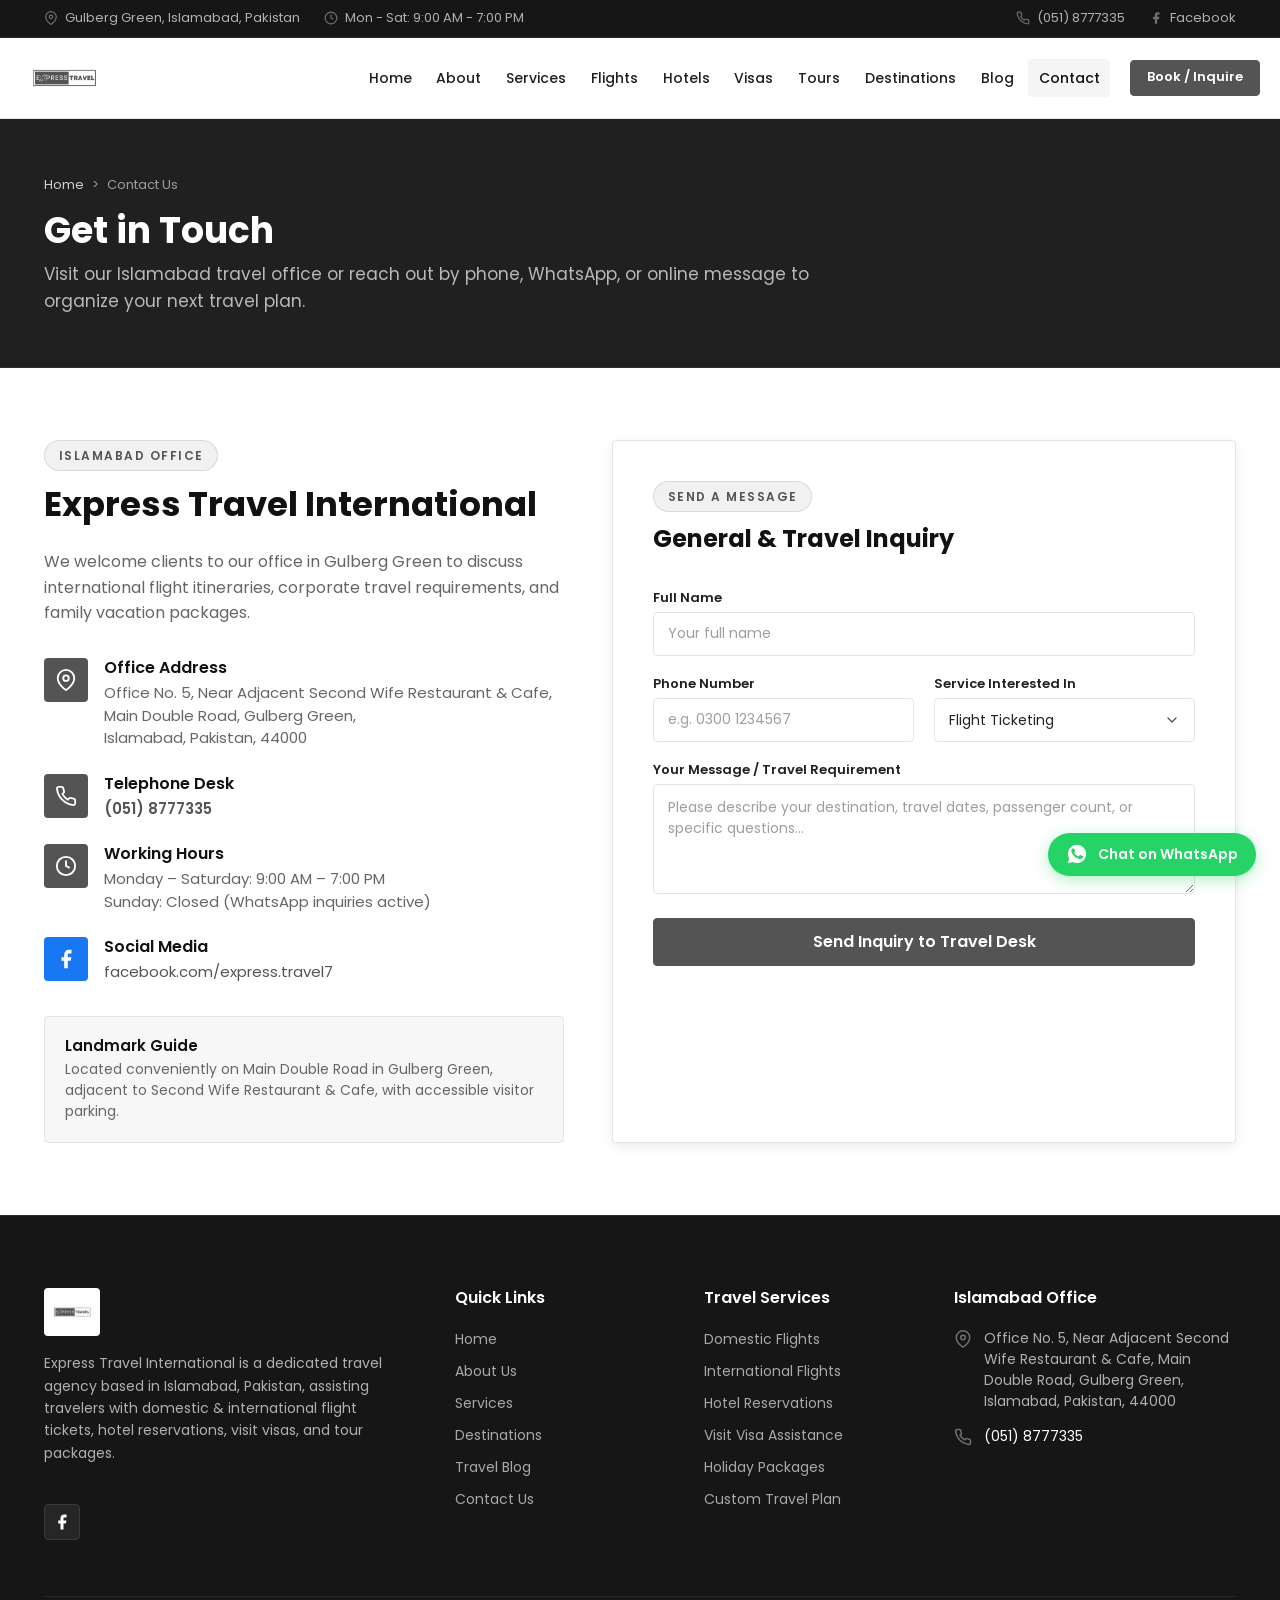
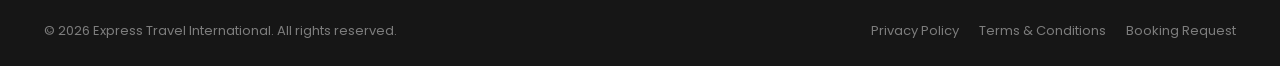
<file: contact.html>
<!DOCTYPE html>
<html lang="en">
<head>
  <meta charset="UTF-8">
  <meta name="viewport" content="width=device-width, initial-scale=1.0">
  <script>
    window.addEventListener("unhandledrejection",function(e){var r=e.reason?(e.reason.message||String(e.reason)):"";if(r.includes("MetaMask")||r.includes("ethereum")||r.includes("wallet")||r.includes("chrome-extension")){e.preventDefault();e.stopPropagation();}});
    window.addEventListener("error",function(e){var m=e.message||"",s=e.filename||"";if(m.includes("MetaMask")||m.includes("ethereum")||s.includes("chrome-extension")){e.preventDefault();e.stopPropagation();return true;}});
  </script>
  <title>Contact Us | Express Travel International Islamabad</title>
  <meta name="description" content="Contact Express Travel International in Gulberg Green, Islamabad. Reach our travel desk at (051) 8777335 for flight tickets, hotel bookings, visit visas, and tour inquiries.">
  <link rel="canonical" href="./contact.html">
  
  <meta property="og:type" content="website">
  <meta property="og:title" content="Contact Us | Express Travel International Islamabad">
  <meta property="og:description" content="Office address, phone numbers, working hours, and location in Gulberg Green Islamabad.">
  <meta property="og:image" content="images/logo/express-travel-logo.png">
  
  <link rel="icon" type="image/png" href="images/logo/express-travel-logo.png">
  <link rel="preconnect" href="https://fonts.googleapis.com">
  <link rel="preconnect" href="https://fonts.gstatic.com" crossorigin>
  <link href="https://fonts.googleapis.com/css2?family=Poppins:wght@400;500;600;700&display=swap" rel="stylesheet">
  <link rel="stylesheet" href="css/styles.css">
  
  <script type="application/ld+json">
  {
    "@context": "https://schema.org",
    "@type": "TravelAgency",
    "name": "Express Travel International",
    "telephone": "(051) 8777335",
    "address": {
      "@type": "PostalAddress",
      "streetAddress": "Office No. 5, Near Adjacent Second Wife Restaurant & Cafe, Main Double Road, Gulberg Green",
      "addressLocality": "Islamabad",
      "postalCode": "44000",
      "addressCountry": "PK"
    },
    "openingHoursSpecification": {
      "@type": "OpeningHoursSpecification",
      "dayOfWeek": ["Monday", "Tuesday", "Wednesday", "Thursday", "Friday", "Saturday"],
      "opens": "09:00",
      "closes": "19:00"
    }
  }
  </script>
</head>
<body>

  <!-- Top Bar -->
  <div class="et-topbar">
    <div class="et-container et-topbar-inner">
      <div class="et-topbar-left">
        <span class="et-topbar-item">
          <svg viewBox="0 0 24 24" fill="none" stroke="currentColor" stroke-width="2"><path d="M21 10c0 7-9 13-9 13s-9-6-9-13a9 9 0 0 1 18 0z"></path><circle cx="12" cy="10" r="3"></circle></svg>
          Gulberg Green, Islamabad, Pakistan
        </span>
        <span class="et-topbar-item">
          <svg viewBox="0 0 24 24" fill="none" stroke="currentColor" stroke-width="2"><circle cx="12" cy="12" r="10"></circle><polyline points="12 6 12 12 16 14"></polyline></svg>
          Mon - Sat: 9:00 AM - 7:00 PM
        </span>
      </div>
      <div class="et-topbar-right">
        <a href="tel:0518777335" class="et-topbar-item et-topbar-link">
          <svg viewBox="0 0 24 24" fill="none" stroke="currentColor" stroke-width="2"><path d="M22 16.92v3a2 2 0 0 1-2.18 2 19.79 19.79 0 0 1-8.63-3.07 19.5 19.5 0 0 1-6-6 19.79 19.79 0 0 1-3.07-8.67A2 2 0 0 1 4.11 2h3a2 2 0 0 1 2 1.72 12.84 12.84 0 0 0 .7 2.81 2 2 0 0 1-.45 2.11L8.09 9.91a16 16 0 0 0 6 6l1.27-1.27a2 2 0 0 1 2.11-.45 12.84 12.84 0 0 0 2.81.7A2 2 0 0 1 22 16.92z"></path></svg>
          (051) 8777335
        </a>
        <a href="https://www.facebook.com/express.travel7/" target="_blank" rel="noopener noreferrer" class="et-topbar-item et-topbar-link" aria-label="Facebook Page">
          <svg viewBox="0 0 24 24" fill="currentColor"><path d="M18 2h-3a5 5 0 0 0-5 5v3H7v4h3v8h4v-8h3l1-4h-4V7a1 1 0 0 1 1-1h3z"></path></svg>
          Facebook
        </a>
      </div>
    </div>
  </div>

  <!-- Header -->
  <header class="et-header">
    <div class="et-container et-header-inner">
      <a href="index.html" class="et-logo-link">
        <img src="images/logo/express-travel-logo.png" alt="Express Travel International Logo" class="et-logo-img" width="200" height="46">
      </a>
      <nav class="et-nav">
        <ul class="et-nav-list">
          <li><a href="index.html" class="et-nav-link">Home</a></li>
          <li><a href="about.html" class="et-nav-link">About</a></li>
          <li><a href="services.html" class="et-nav-link">Services</a></li>
          <li><a href="flights.html" class="et-nav-link">Flights</a></li>
          <li><a href="hotels.html" class="et-nav-link">Hotels</a></li>
          <li><a href="visas.html" class="et-nav-link">Visas</a></li>
          <li><a href="tours.html" class="et-nav-link">Tours</a></li>
          <li><a href="destinations.html" class="et-nav-link">Destinations</a></li>
          <li><a href="blog.html" class="et-nav-link">Blog</a></li>
          <li><a href="contact.html" class="et-nav-link active">Contact</a></li>
        </ul>
        <a href="booking.html" class="et-btn et-btn-primary et-btn-sm et-nav-cta">Book / Inquire</a>
      </nav>
      <button class="et-mobile-toggle" aria-label="Toggle navigation menu">
        <span></span>
        <span></span>
        <span></span>
      </button>
    </div>
  </header>

  <!-- Page Header -->
  <section class="et-page-header">
    <div class="et-container">
      <div class="et-page-header-content">
        <nav class="et-breadcrumb" aria-label="Breadcrumb">
          <a href="index.html">Home</a> &gt; <span>Contact Us</span>
        </nav>
        <h1 class="et-page-title">Get in Touch</h1>
        <p class="et-page-desc">Visit our Islamabad travel office or reach out by phone, WhatsApp, or online message to organize your next travel plan.</p>
      </div>
    </div>
  </section>

  <!-- Contact Details and Form Section -->
  <section class="et-section">
    <div class="et-container">
      <div class="et-contact-grid">
        
        <!-- Contact Information Column -->
        <div>
          <span class="et-section-subtitle">Islamabad Office</span>
          <h2 class="et-section-title" style="margin-bottom: 1.5rem;">Express Travel International</h2>
          <p style="color: var(--et-text-muted); line-height: 1.6; margin-bottom: 2rem;">
            We welcome clients to our office in Gulberg Green to discuss international flight itineraries, corporate travel requirements, and family vacation packages.
          </p>

          <div class="et-contact-info-list">
            
            <div class="et-contact-item">
              <div class="et-contact-icon">
                <svg viewBox="0 0 24 24" fill="none" stroke="currentColor" stroke-width="2"><path d="M21 10c0 7-9 13-9 13s-9-6-9-13a9 9 0 0 1 18 0z"></path><circle cx="12" cy="10" r="3"></circle></svg>
              </div>
              <div>
                <h4 class="et-contact-title">Office Address</h4>
                <p class="et-contact-text">
                  Office No. 5, Near Adjacent Second Wife Restaurant &amp; Cafe,<br>
                  Main Double Road, Gulberg Green,<br>
                  Islamabad, Pakistan, 44000
                </p>
              </div>
            </div>

            <div class="et-contact-item">
              <div class="et-contact-icon">
                <svg viewBox="0 0 24 24" fill="none" stroke="currentColor" stroke-width="2"><path d="M22 16.92v3a2 2 0 0 1-2.18 2 19.79 19.79 0 0 1-8.63-3.07 19.5 19.5 0 0 1-6-6 19.79 19.79 0 0 1-3.07-8.67A2 2 0 0 1 4.11 2h3a2 2 0 0 1 2 1.72 12.84 12.84 0 0 0 .7 2.81 2 2 0 0 1-.45 2.11L8.09 9.91a16 16 0 0 0 6 6l1.27-1.27a2 2 0 0 1 2.11-.45 12.84 12.84 0 0 0 2.81.7A2 2 0 0 1 22 16.92z"></path></svg>
              </div>
              <div>
                <h4 class="et-contact-title">Telephone Desk</h4>
                <p class="et-contact-text">
                  <a href="tel:0518777335" style="color: var(--et-primary); font-weight: 600;">(051) 8777335</a>
                </p>
              </div>
            </div>

            <div class="et-contact-item">
              <div class="et-contact-icon">
                <svg viewBox="0 0 24 24" fill="none" stroke="currentColor" stroke-width="2"><circle cx="12" cy="12" r="10"></circle><polyline points="12 6 12 12 16 14"></polyline></svg>
              </div>
              <div>
                <h4 class="et-contact-title">Working Hours</h4>
                <p class="et-contact-text">
                  Monday – Saturday: 9:00 AM – 7:00 PM<br>
                  Sunday: Closed (WhatsApp inquiries active)
                </p>
              </div>
            </div>

            <div class="et-contact-item">
              <div class="et-contact-icon" style="background: #1877F2;">
                <svg viewBox="0 0 24 24" fill="currentColor"><path d="M18 2h-3a5 5 0 0 0-5 5v3H7v4h3v8h4v-8h3l1-4h-4V7a1 1 0 0 1 1-1h3z"></path></svg>
              </div>
              <div>
                <h4 class="et-contact-title">Social Media</h4>
                <p class="et-contact-text">
                  <a href="https://www.facebook.com/express.travel7/" target="_blank" rel="noopener noreferrer" style="color: var(--et-primary);">facebook.com/express.travel7</a>
                </p>
              </div>
            </div>

          </div>

          <!-- Location guidance note -->
          <div style="background: #f7f7f7; padding: 1.25rem; border-radius: var(--et-radius-sm); border: 1px solid var(--et-border);">
            <h4 style="font-size: 0.9375rem; margin-bottom: 0.25rem;">Landmark Guide</h4>
            <p style="font-size: 0.875rem; color: #666; margin: 0; line-height: 1.5;">
              Located conveniently on Main Double Road in Gulberg Green, adjacent to Second Wife Restaurant &amp; Cafe, with accessible visitor parking.
            </p>
          </div>

        </div>

        <!-- Contact Form Column -->
        <div class="et-card" style="padding: 2.5rem; border: 1px solid var(--et-border); box-shadow: var(--et-shadow-md);">
          <div class="et-section-header text-left" style="margin-bottom: 1.5rem;">
            <span class="et-section-subtitle">Send a Message</span>
            <h2 class="et-section-title" style="font-size: 1.5rem;">General &amp; Travel Inquiry</h2>
          </div>

          <form data-et-form="Direct Contact Form">
            <div class="et-form-group" style="margin-bottom: 1.25rem;">
              <label class="et-form-label" for="c-name">Full Name</label>
              <input type="text" id="c-name" name="fullName" class="et-form-input" placeholder="Your full name" required>
            </div>

            <div class="et-form-grid-2" style="margin-bottom: 1.25rem;">
              <div class="et-form-group">
                <label class="et-form-label" for="c-phone">Phone Number</label>
                <input type="tel" id="c-phone" name="phone" class="et-form-input" placeholder="e.g. 0300 1234567" required>
              </div>
              <div class="et-form-group">
                <label class="et-form-label" for="c-service">Service Interested In</label>
                <select id="c-service" name="service" class="et-form-select">
                  <option value="Flight Ticketing">Flight Ticketing</option>
                  <option value="Hotel Reservation">Hotel Reservation</option>
                  <option value="Visit Visa Assistance">Visit Visa Assistance</option>
                  <option value="Tour Package">Holiday / Tour Package</option>
                  <option value="Corporate / General Inquiry">Corporate / General Inquiry</option>
                </select>
              </div>
            </div>

            <div class="et-form-group" style="margin-bottom: 1.5rem;">
              <label class="et-form-label" for="c-message">Your Message / Travel Requirement</label>
              <textarea id="c-message" name="message" class="et-form-textarea" placeholder="Please describe your destination, travel dates, passenger count, or specific questions..." required></textarea>
            </div>

            <button type="submit" class="et-btn et-btn-primary et-btn-lg" style="width: 100%;">Send Inquiry to Travel Desk</button>
          </form>
        </div>

      </div>
    </div>
  </section>

  <!-- Footer -->
  <footer class="et-footer">
    <div class="et-container">
      <div class="et-footer-grid">
        <div class="et-footer-brand">
          <a href="index.html">
            <img src="images/logo/express-travel-logo.png" alt="Express Travel International" class="et-footer-logo" width="200" height="48">
          </a>
          <p class="et-footer-about">
            Express Travel International is a dedicated travel agency based in Islamabad, Pakistan, assisting travelers with domestic &amp; international flight tickets, hotel reservations, visit visas, and tour packages.
          </p>
          <div class="et-social-links">
            <a href="https://www.facebook.com/express.travel7/" target="_blank" rel="noopener noreferrer" class="et-social-btn" aria-label="Facebook">
              <svg viewBox="0 0 24 24" fill="currentColor"><path d="M18 2h-3a5 5 0 0 0-5 5v3H7v4h3v8h4v-8h3l1-4h-4V7a1 1 0 0 1 1-1h3z"></path></svg>
            </a>
          </div>
        </div>
        <div>
          <h4 class="et-footer-title">Quick Links</h4>
          <ul class="et-footer-links">
            <li><a href="index.html">Home</a></li>
            <li><a href="about.html">About Us</a></li>
            <li><a href="services.html">Services</a></li>
            <li><a href="destinations.html">Destinations</a></li>
            <li><a href="blog.html">Travel Blog</a></li>
            <li><a href="contact.html">Contact Us</a></li>
          </ul>
        </div>
        <div>
          <h4 class="et-footer-title">Travel Services</h4>
          <ul class="et-footer-links">
            <li><a href="flights.html">Domestic Flights</a></li>
            <li><a href="flights.html">International Flights</a></li>
            <li><a href="hotels.html">Hotel Reservations</a></li>
            <li><a href="visas.html">Visit Visa Assistance</a></li>
            <li><a href="tours.html">Holiday Packages</a></li>
            <li><a href="booking.html">Custom Travel Plan</a></li>
          </ul>
        </div>
        <div>
          <h4 class="et-footer-title">Islamabad Office</h4>
          <div class="et-footer-contact-item">
            <svg viewBox="0 0 24 24" fill="none" stroke="currentColor" stroke-width="2"><path d="M21 10c0 7-9 13-9 13s-9-6-9-13a9 9 0 0 1 18 0z"></path><circle cx="12" cy="10" r="3"></circle></svg>
            <span>Office No. 5, Near Adjacent Second Wife Restaurant &amp; Cafe, Main Double Road, Gulberg Green, Islamabad, Pakistan, 44000</span>
          </div>
          <div class="et-footer-contact-item">
            <svg viewBox="0 0 24 24" fill="none" stroke="currentColor" stroke-width="2"><path d="M22 16.92v3a2 2 0 0 1-2.18 2 19.79 19.79 0 0 1-8.63-3.07 19.5 19.5 0 0 1-6-6 19.79 19.79 0 0 1-3.07-8.67A2 2 0 0 1 4.11 2h3a2 2 0 0 1 2 1.72 12.84 12.84 0 0 0 .7 2.81 2 2 0 0 1-.45 2.11L8.09 9.91a16 16 0 0 0 6 6l1.27-1.27a2 2 0 0 1 2.11-.45 12.84 12.84 0 0 0 2.81.7A2 2 0 0 1 22 16.92z"></path></svg>
            <a href="tel:0518777335" style="color: #ffffff;">(051) 8777335</a>
          </div>
        </div>
      </div>
      <div class="et-footer-bottom">
        <div>&copy; <span class="et-current-year">2026</span> Express Travel International. All rights reserved.</div>
        <div class="et-footer-bottom-links">
          <a href="privacy-policy.html">Privacy Policy</a>
          <a href="terms-and-conditions.html">Terms &amp; Conditions</a>
          <a href="booking.html">Booking Request</a>
        </div>
      </div>
    </div>
  </footer>

  <!-- WhatsApp CTA -->
  <a href="#" class="et-whatsapp-float" aria-label="Chat on WhatsApp">
    <svg viewBox="0 0 24 24"><path d="M12.04 2c-5.46 0-9.91 4.45-9.91 9.91 0 1.75.46 3.45 1.32 4.95L2.05 22l5.25-1.38c1.45.79 3.08 1.21 4.74 1.21 5.46 0 9.91-4.45 9.91-9.91 0-2.65-1.03-5.14-2.9-7.01A9.816 9.816 0 0 0 12.04 2zm5.82 14.07c-.24.68-1.4 1.25-1.92 1.33-.51.08-1.18.11-1.9-.12-.44-.14-1.01-.33-1.74-.65-3.07-1.34-5.07-4.44-5.22-4.64-.15-.2-1.25-1.66-1.25-3.17 0-1.51.79-2.25 1.07-2.55.28-.3.62-.37.83-.37.21 0 .41.01.59.02.19.01.44-.07.69.52.25.6.86 2.1.94 2.25.08.15.13.33.03.53-.1.2-.15.33-.3.51-.15.18-.32.4-.46.54-.15.15-.31.31-.13.62.18.31.8 1.32 1.72 2.14 1.18 1.05 2.18 1.38 2.49 1.53.31.15.49.13.67-.08.18-.21.77-.9 1.02-1.2.25-.3.5-.25.84-.13.34.12 2.16 1.02 2.53 1.2.37.18.62.28.71.43.09.15.09.87-.15 1.55z"></path></svg>
    <span>Chat on WhatsApp</span>
  </a>

  <!-- Global Modal -->
  <div class="et-modal-overlay" id="et-modal-overlay" role="dialog" aria-modal="true" aria-labelledby="et-modal-title">
    <div class="et-modal">
      <button class="et-modal-close" id="et-modal-close" aria-label="Close dialog">&times;</button>
      <div class="et-modal-icon">
        <svg viewBox="0 0 24 24" fill="none" stroke="currentColor" stroke-width="2"><path d="M22 11.08V12a10 10 0 1 1-5.93-9.14"></path><polyline points="22 4 12 14.01 9 11.01"></polyline></svg>
      </div>
      <h3 class="et-modal-title" id="et-modal-title">Notification</h3>
      <p class="et-modal-text" id="et-modal-text"></p>
      <div class="et-modal-details" id="et-modal-details"></div>
      <div style="text-align: center;">
        <button class="et-btn et-btn-primary" id="et-modal-action-btn">Understood</button>
      </div>
    </div>
  </div>

  <script src="js/script.js"></script>
</body>
</html>
</file>
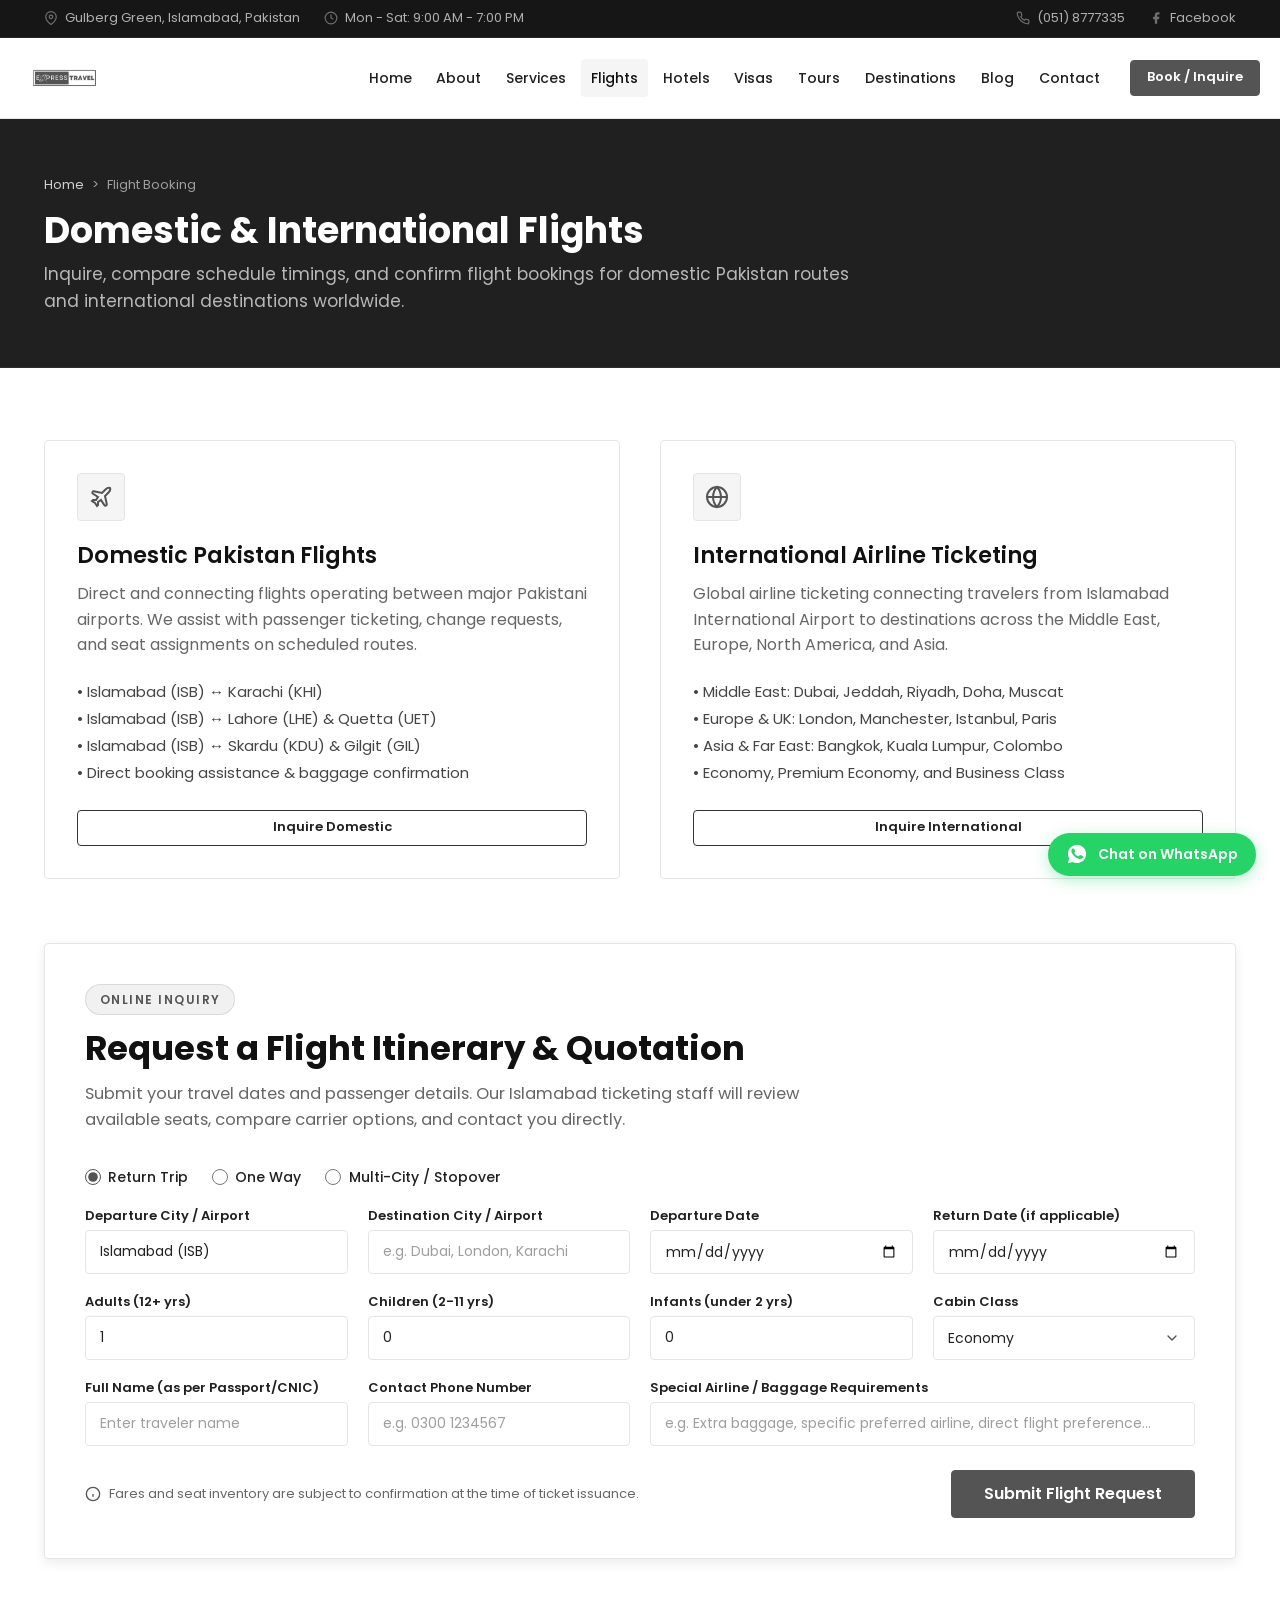
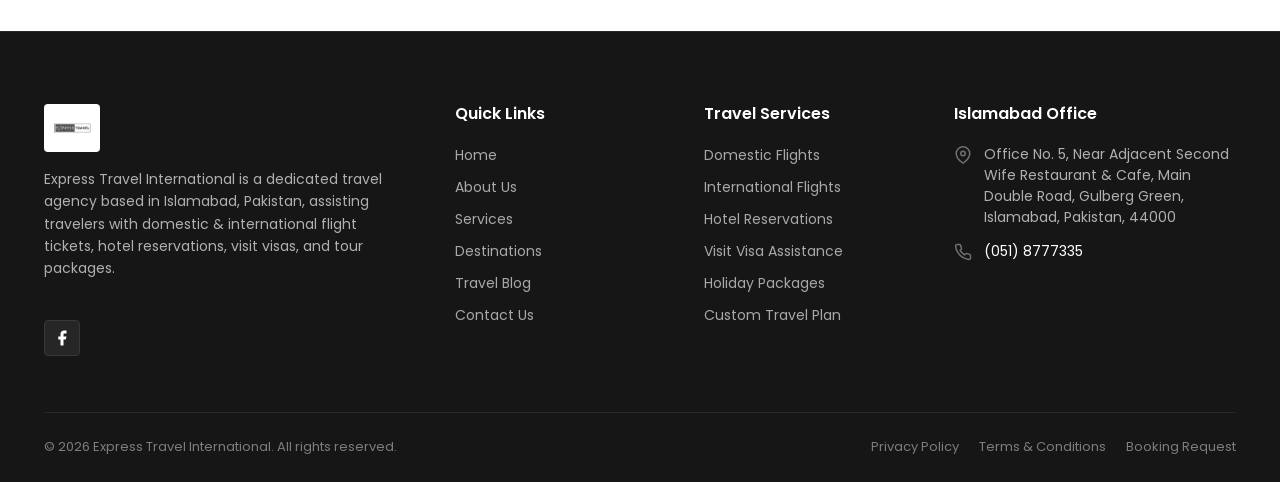
<file: flights.html>
<!DOCTYPE html>
<html lang="en">
<head>
  <meta charset="UTF-8">
  <meta name="viewport" content="width=device-width, initial-scale=1.0">
  <script>
    window.addEventListener("unhandledrejection",function(e){var r=e.reason?(e.reason.message||String(e.reason)):"";if(r.includes("MetaMask")||r.includes("ethereum")||r.includes("wallet")||r.includes("chrome-extension")){e.preventDefault();e.stopPropagation();}});
    window.addEventListener("error",function(e){var m=e.message||"",s=e.filename||"";if(m.includes("MetaMask")||m.includes("ethereum")||s.includes("chrome-extension")){e.preventDefault();e.stopPropagation();return true;}});
  </script>
  <title>Flight Booking | Domestic & International Flights Islamabad</title>
  <meta name="description" content="Book domestic and international flights from Islamabad with Express Travel International. Get schedule options, baggage advice, and ticketing support.">
  <link rel="canonical" href="./flights.html">
  
  <meta property="og:type" content="website">
  <meta property="og:title" content="Flight Booking | Domestic & International Flights Islamabad">
  <meta property="og:description" content="Inquire and book airline tickets for domestic Pakistan routes and international destinations worldwide.">
  <meta property="og:image" content="images/services/international-flights.jpg">
  
  <link rel="icon" type="image/png" href="images/logo/express-travel-logo.png">
  <link rel="preconnect" href="https://fonts.googleapis.com">
  <link rel="preconnect" href="https://fonts.gstatic.com" crossorigin>
  <link href="https://fonts.googleapis.com/css2?family=Poppins:wght@400;500;600;700&display=swap" rel="stylesheet">
  <link rel="stylesheet" href="css/styles.css">
  
  <script type="application/ld+json">
  {
    "@context": "https://schema.org",
    "@type": "Service",
    "name": "Flight Booking Services",
    "serviceType": "Airline Ticketing",
    "provider": {
      "@type": "TravelAgency",
      "name": "Express Travel International",
      "telephone": "(051) 8777335",
      "address": {
        "@type": "PostalAddress",
        "streetAddress": "Office No. 5, Near Adjacent Second Wife Restaurant & Cafe, Main Double Road, Gulberg Green",
        "addressLocality": "Islamabad",
        "postalCode": "44000",
        "addressCountry": "PK"
      }
    }
  }
  </script>
</head>
<body>

  <!-- Top Bar -->
  <div class="et-topbar">
    <div class="et-container et-topbar-inner">
      <div class="et-topbar-left">
        <span class="et-topbar-item">
          <svg viewBox="0 0 24 24" fill="none" stroke="currentColor" stroke-width="2"><path d="M21 10c0 7-9 13-9 13s-9-6-9-13a9 9 0 0 1 18 0z"></path><circle cx="12" cy="10" r="3"></circle></svg>
          Gulberg Green, Islamabad, Pakistan
        </span>
        <span class="et-topbar-item">
          <svg viewBox="0 0 24 24" fill="none" stroke="currentColor" stroke-width="2"><circle cx="12" cy="12" r="10"></circle><polyline points="12 6 12 12 16 14"></polyline></svg>
          Mon - Sat: 9:00 AM - 7:00 PM
        </span>
      </div>
      <div class="et-topbar-right">
        <a href="tel:0518777335" class="et-topbar-item et-topbar-link">
          <svg viewBox="0 0 24 24" fill="none" stroke="currentColor" stroke-width="2"><path d="M22 16.92v3a2 2 0 0 1-2.18 2 19.79 19.79 0 0 1-8.63-3.07 19.5 19.5 0 0 1-6-6 19.79 19.79 0 0 1-3.07-8.67A2 2 0 0 1 4.11 2h3a2 2 0 0 1 2 1.72 12.84 12.84 0 0 0 .7 2.81 2 2 0 0 1-.45 2.11L8.09 9.91a16 16 0 0 0 6 6l1.27-1.27a2 2 0 0 1 2.11-.45 12.84 12.84 0 0 0 2.81.7A2 2 0 0 1 22 16.92z"></path></svg>
          (051) 8777335
        </a>
        <a href="https://www.facebook.com/express.travel7/" target="_blank" rel="noopener noreferrer" class="et-topbar-item et-topbar-link" aria-label="Facebook Page">
          <svg viewBox="0 0 24 24" fill="currentColor"><path d="M18 2h-3a5 5 0 0 0-5 5v3H7v4h3v8h4v-8h3l1-4h-4V7a1 1 0 0 1 1-1h3z"></path></svg>
          Facebook
        </a>
      </div>
    </div>
  </div>

  <!-- Header -->
  <header class="et-header">
    <div class="et-container et-header-inner">
      <a href="index.html" class="et-logo-link">
        <img src="images/logo/express-travel-logo.png" alt="Express Travel International Logo" class="et-logo-img" width="200" height="46">
      </a>
      <nav class="et-nav">
        <ul class="et-nav-list">
          <li><a href="index.html" class="et-nav-link">Home</a></li>
          <li><a href="about.html" class="et-nav-link">About</a></li>
          <li><a href="services.html" class="et-nav-link">Services</a></li>
          <li><a href="flights.html" class="et-nav-link active">Flights</a></li>
          <li><a href="hotels.html" class="et-nav-link">Hotels</a></li>
          <li><a href="visas.html" class="et-nav-link">Visas</a></li>
          <li><a href="tours.html" class="et-nav-link">Tours</a></li>
          <li><a href="destinations.html" class="et-nav-link">Destinations</a></li>
          <li><a href="blog.html" class="et-nav-link">Blog</a></li>
          <li><a href="contact.html" class="et-nav-link">Contact</a></li>
        </ul>
        <a href="booking.html" class="et-btn et-btn-primary et-btn-sm et-nav-cta">Book / Inquire</a>
      </nav>
      <button class="et-mobile-toggle" aria-label="Toggle navigation menu">
        <span></span>
        <span></span>
        <span></span>
      </button>
    </div>
  </header>

  <!-- Page Header -->
  <section class="et-page-header">
    <div class="et-container">
      <div class="et-page-header-content">
        <nav class="et-breadcrumb" aria-label="Breadcrumb">
          <a href="index.html">Home</a> &gt; <span>Flight Booking</span>
        </nav>
        <h1 class="et-page-title">Domestic &amp; International Flights</h1>
        <p class="et-page-desc">Inquire, compare schedule timings, and confirm flight bookings for domestic Pakistan routes and international destinations worldwide.</p>
      </div>
    </div>
  </section>

  <!-- Flight Categories Overview -->
  <section class="et-section">
    <div class="et-container">
      <div class="et-grid et-grid-2" style="gap: 2.5rem; margin-bottom: 4rem;">
        <!-- Domestic Block -->
        <div class="et-card" style="padding: 2rem;">
          <div class="et-service-icon">
            <svg viewBox="0 0 24 24" fill="none" stroke="currentColor" stroke-width="2"><path d="M17.8 19.2L16 11l3.5-3.5C21 6 21.5 4 21 3c-1-.5-3 0-4.5 1.5L13 8 4.8 6.2c-.5-.1-.9.1-1.1.5l-.3.5c-.2.5-.1 1 .3 1.3L9 12l-2 3H4l-1 1 3 2 2 3 1-1v-3l3-2 3.5 5.3c.3.4.8.5 1.3.3l.5-.3c.4-.2.6-.6.5-1.1z"></path></svg>
          </div>
          <h2 style="font-size: 1.4rem; margin-bottom: 0.75rem;">Domestic Pakistan Flights</h2>
          <p style="color: var(--et-text-muted); line-height: 1.6; margin-bottom: 1.25rem;">
            Direct and connecting flights operating between major Pakistani airports. We assist with passenger ticketing, change requests, and seat assignments on scheduled routes.
          </p>
          <ul style="color: #444; font-size: 0.9375rem; margin-bottom: 1.5rem; line-height: 1.8;">
            <li>• Islamabad (ISB) &harr; Karachi (KHI)</li>
            <li>• Islamabad (ISB) &harr; Lahore (LHE) &amp; Quetta (UET)</li>
            <li>• Islamabad (ISB) &harr; Skardu (KDU) &amp; Gilgit (GIL)</li>
            <li>• Direct booking assistance &amp; baggage confirmation</li>
          </ul>
          <a href="#flight-form-section" class="et-btn et-btn-outline et-btn-sm">Inquire Domestic</a>
        </div>

        <!-- International Block -->
        <div class="et-card" style="padding: 2rem;">
          <div class="et-service-icon">
            <svg viewBox="0 0 24 24" fill="none" stroke="currentColor" stroke-width="2"><circle cx="12" cy="12" r="10"></circle><line x1="2" y1="12" x2="22" y2="12"></line><path d="M12 2a15.3 15.3 0 0 1 4 10 15.3 15.3 0 0 1-4 10 15.3 15.3 0 0 1-4-10 15.3 15.3 0 0 1 4-10z"></path></svg>
          </div>
          <h2 style="font-size: 1.4rem; margin-bottom: 0.75rem;">International Airline Ticketing</h2>
          <p style="color: var(--et-text-muted); line-height: 1.6; margin-bottom: 1.25rem;">
            Global airline ticketing connecting travelers from Islamabad International Airport to destinations across the Middle East, Europe, North America, and Asia.
          </p>
          <ul style="color: #444; font-size: 0.9375rem; margin-bottom: 1.5rem; line-height: 1.8;">
            <li>• Middle East: Dubai, Jeddah, Riyadh, Doha, Muscat</li>
            <li>• Europe &amp; UK: London, Manchester, Istanbul, Paris</li>
            <li>• Asia &amp; Far East: Bangkok, Kuala Lumpur, Colombo</li>
            <li>• Economy, Premium Economy, and Business Class</li>
          </ul>
          <a href="#flight-form-section" class="et-btn et-btn-outline et-btn-sm">Inquire International</a>
        </div>
      </div>

      <!-- Flight Inquiry Form Section -->
      <div class="et-card" id="flight-form-section" style="padding: 2.5rem; border: 1px solid var(--et-border); box-shadow: var(--et-shadow-md);">
        <div class="et-section-header text-left" style="margin-bottom: 2rem;">
          <span class="et-section-subtitle">Online Inquiry</span>
          <h2 class="et-section-title">Request a Flight Itinerary &amp; Quotation</h2>
          <p class="et-section-desc">Submit your travel dates and passenger details. Our Islamabad ticketing staff will review available seats, compare carrier options, and contact you directly.</p>
        </div>

        <form data-et-form="Dedicated Flight Request">
          <div class="et-radio-group">
            <label class="et-radio-label">
              <input type="radio" name="flightTripType" value="Return" checked> Return Trip
            </label>
            <label class="et-radio-label">
              <input type="radio" name="flightTripType" value="OneWay"> One Way
            </label>
            <label class="et-radio-label">
              <input type="radio" name="flightTripType" value="MultiCity"> Multi-City / Stopover
            </label>
          </div>

          <div class="et-form-grid" style="margin-bottom: 1.25rem;">
            <div class="et-form-group">
              <label class="et-form-label" for="f-origin">Departure City / Airport</label>
              <input type="text" id="f-origin" name="origin" class="et-form-input" placeholder="e.g. Islamabad (ISB)" value="Islamabad (ISB)" required>
            </div>
            <div class="et-form-group">
              <label class="et-form-label" for="f-dest">Destination City / Airport</label>
              <input type="text" id="f-dest" name="destination" class="et-form-input" placeholder="e.g. Dubai, London, Karachi" required>
            </div>
            <div class="et-form-group">
              <label class="et-form-label" for="f-dep-date">Departure Date</label>
              <input type="date" id="f-dep-date" name="depDate" class="et-form-input" required>
            </div>
            <div class="et-form-group">
              <label class="et-form-label" for="f-ret-date">Return Date (if applicable)</label>
              <input type="date" id="f-ret-date" name="retDate" class="et-form-input">
            </div>
          </div>

          <div class="et-form-grid" style="margin-bottom: 1.25rem;">
            <div class="et-form-group">
              <label class="et-form-label" for="f-adults">Adults (12+ yrs)</label>
              <input type="number" id="f-adults" name="adults" class="et-form-input" min="1" max="9" value="1" required>
            </div>
            <div class="et-form-group">
              <label class="et-form-label" for="f-children">Children (2-11 yrs)</label>
              <input type="number" id="f-children" name="children" class="et-form-input" min="0" max="8" value="0">
            </div>
            <div class="et-form-group">
              <label class="et-form-label" for="f-infants">Infants (under 2 yrs)</label>
              <input type="number" id="f-infants" name="infants" class="et-form-input" min="0" max="4" value="0">
            </div>
            <div class="et-form-group">
              <label class="et-form-label" for="f-cabin">Cabin Class</label>
              <select id="f-cabin" name="cabin" class="et-form-select">
                <option value="Economy">Economy</option>
                <option value="Premium Economy">Premium Economy</option>
                <option value="Business Class">Business Class</option>
              </select>
            </div>
          </div>

          <div class="et-form-grid" style="margin-bottom: 1.5rem;">
            <div class="et-form-group">
              <label class="et-form-label" for="f-name">Full Name (as per Passport/CNIC)</label>
              <input type="text" id="f-name" name="fullName" class="et-form-input" placeholder="Enter traveler name" required>
            </div>
            <div class="et-form-group">
              <label class="et-form-label" for="f-phone">Contact Phone Number</label>
              <input type="tel" id="f-phone" name="phone" class="et-form-input" placeholder="e.g. 0300 1234567" required>
            </div>
            <div class="et-form-group" style="grid-column: span 2;">
              <label class="et-form-label" for="f-req">Special Airline / Baggage Requirements</label>
              <input type="text" id="f-req" name="specialReq" class="et-form-input" placeholder="e.g. Extra baggage, specific preferred airline, direct flight preference...">
            </div>
          </div>

          <div style="display: flex; justify-content: space-between; align-items: center; flex-wrap: wrap; gap: 1rem;">
            <div class="et-inquiry-disclaimer" style="margin: 0; padding: 0; border: none;">
              <svg viewBox="0 0 24 24" fill="none" stroke="currentColor" stroke-width="2"><circle cx="12" cy="12" r="10"></circle><line x1="12" y1="16" x2="12" y2="12"></line><line x1="12" y1="8" x2="12.01" y2="8"></line></svg>
              <span>Fares and seat inventory are subject to confirmation at the time of ticket issuance.</span>
            </div>
            <button type="submit" class="et-btn et-btn-primary et-btn-lg">Submit Flight Request</button>
          </div>
        </form>
      </div>
    </div>
  </section>

  <!-- Footer -->
  <footer class="et-footer">
    <div class="et-container">
      <div class="et-footer-grid">
        <div class="et-footer-brand">
          <a href="index.html">
            <img src="images/logo/express-travel-logo.png" alt="Express Travel International" class="et-footer-logo" width="200" height="48">
          </a>
          <p class="et-footer-about">
            Express Travel International is a dedicated travel agency based in Islamabad, Pakistan, assisting travelers with domestic &amp; international flight tickets, hotel reservations, visit visas, and tour packages.
          </p>
          <div class="et-social-links">
            <a href="https://www.facebook.com/express.travel7/" target="_blank" rel="noopener noreferrer" class="et-social-btn" aria-label="Facebook">
              <svg viewBox="0 0 24 24" fill="currentColor"><path d="M18 2h-3a5 5 0 0 0-5 5v3H7v4h3v8h4v-8h3l1-4h-4V7a1 1 0 0 1 1-1h3z"></path></svg>
            </a>
          </div>
        </div>
        <div>
          <h4 class="et-footer-title">Quick Links</h4>
          <ul class="et-footer-links">
            <li><a href="index.html">Home</a></li>
            <li><a href="about.html">About Us</a></li>
            <li><a href="services.html">Services</a></li>
            <li><a href="destinations.html">Destinations</a></li>
            <li><a href="blog.html">Travel Blog</a></li>
            <li><a href="contact.html">Contact Us</a></li>
          </ul>
        </div>
        <div>
          <h4 class="et-footer-title">Travel Services</h4>
          <ul class="et-footer-links">
            <li><a href="flights.html">Domestic Flights</a></li>
            <li><a href="flights.html">International Flights</a></li>
            <li><a href="hotels.html">Hotel Reservations</a></li>
            <li><a href="visas.html">Visit Visa Assistance</a></li>
            <li><a href="tours.html">Holiday Packages</a></li>
            <li><a href="booking.html">Custom Travel Plan</a></li>
          </ul>
        </div>
        <div>
          <h4 class="et-footer-title">Islamabad Office</h4>
          <div class="et-footer-contact-item">
            <svg viewBox="0 0 24 24" fill="none" stroke="currentColor" stroke-width="2"><path d="M21 10c0 7-9 13-9 13s-9-6-9-13a9 9 0 0 1 18 0z"></path><circle cx="12" cy="10" r="3"></circle></svg>
            <span>Office No. 5, Near Adjacent Second Wife Restaurant &amp; Cafe, Main Double Road, Gulberg Green, Islamabad, Pakistan, 44000</span>
          </div>
          <div class="et-footer-contact-item">
            <svg viewBox="0 0 24 24" fill="none" stroke="currentColor" stroke-width="2"><path d="M22 16.92v3a2 2 0 0 1-2.18 2 19.79 19.79 0 0 1-8.63-3.07 19.5 19.5 0 0 1-6-6 19.79 19.79 0 0 1-3.07-8.67A2 2 0 0 1 4.11 2h3a2 2 0 0 1 2 1.72 12.84 12.84 0 0 0 .7 2.81 2 2 0 0 1-.45 2.11L8.09 9.91a16 16 0 0 0 6 6l1.27-1.27a2 2 0 0 1 2.11-.45 12.84 12.84 0 0 0 2.81.7A2 2 0 0 1 22 16.92z"></path></svg>
            <a href="tel:0518777335" style="color: #ffffff;">(051) 8777335</a>
          </div>
        </div>
      </div>
      <div class="et-footer-bottom">
        <div>&copy; <span class="et-current-year">2026</span> Express Travel International. All rights reserved.</div>
        <div class="et-footer-bottom-links">
          <a href="privacy-policy.html">Privacy Policy</a>
          <a href="terms-and-conditions.html">Terms &amp; Conditions</a>
          <a href="booking.html">Booking Request</a>
        </div>
      </div>
    </div>
  </footer>

  <!-- WhatsApp CTA -->
  <a href="#" class="et-whatsapp-float" aria-label="Chat on WhatsApp">
    <svg viewBox="0 0 24 24"><path d="M12.04 2c-5.46 0-9.91 4.45-9.91 9.91 0 1.75.46 3.45 1.32 4.95L2.05 22l5.25-1.38c1.45.79 3.08 1.21 4.74 1.21 5.46 0 9.91-4.45 9.91-9.91 0-2.65-1.03-5.14-2.9-7.01A9.816 9.816 0 0 0 12.04 2zm5.82 14.07c-.24.68-1.4 1.25-1.92 1.33-.51.08-1.18.11-1.9-.12-.44-.14-1.01-.33-1.74-.65-3.07-1.34-5.07-4.44-5.22-4.64-.15-.2-1.25-1.66-1.25-3.17 0-1.51.79-2.25 1.07-2.55.28-.3.62-.37.83-.37.21 0 .41.01.59.02.19.01.44-.07.69.52.25.6.86 2.1.94 2.25.08.15.13.33.03.53-.1.2-.15.33-.3.51-.15.18-.32.4-.46.54-.15.15-.31.31-.13.62.18.31.8 1.32 1.72 2.14 1.18 1.05 2.18 1.38 2.49 1.53.31.15.49.13.67-.08.18-.21.77-.9 1.02-1.2.25-.3.5-.25.84-.13.34.12 2.16 1.02 2.53 1.2.37.18.62.28.71.43.09.15.09.87-.15 1.55z"></path></svg>
    <span>Chat on WhatsApp</span>
  </a>

  <!-- Global Modal -->
  <div class="et-modal-overlay" id="et-modal-overlay" role="dialog" aria-modal="true" aria-labelledby="et-modal-title">
    <div class="et-modal">
      <button class="et-modal-close" id="et-modal-close" aria-label="Close dialog">&times;</button>
      <div class="et-modal-icon">
        <svg viewBox="0 0 24 24" fill="none" stroke="currentColor" stroke-width="2"><path d="M22 11.08V12a10 10 0 1 1-5.93-9.14"></path><polyline points="22 4 12 14.01 9 11.01"></polyline></svg>
      </div>
      <h3 class="et-modal-title" id="et-modal-title">Notification</h3>
      <p class="et-modal-text" id="et-modal-text"></p>
      <div class="et-modal-details" id="et-modal-details"></div>
      <div style="text-align: center;">
        <button class="et-btn et-btn-primary" id="et-modal-action-btn">Understood</button>
      </div>
    </div>
  </div>

  <script src="js/script.js"></script>
</body>
</html>
</file>
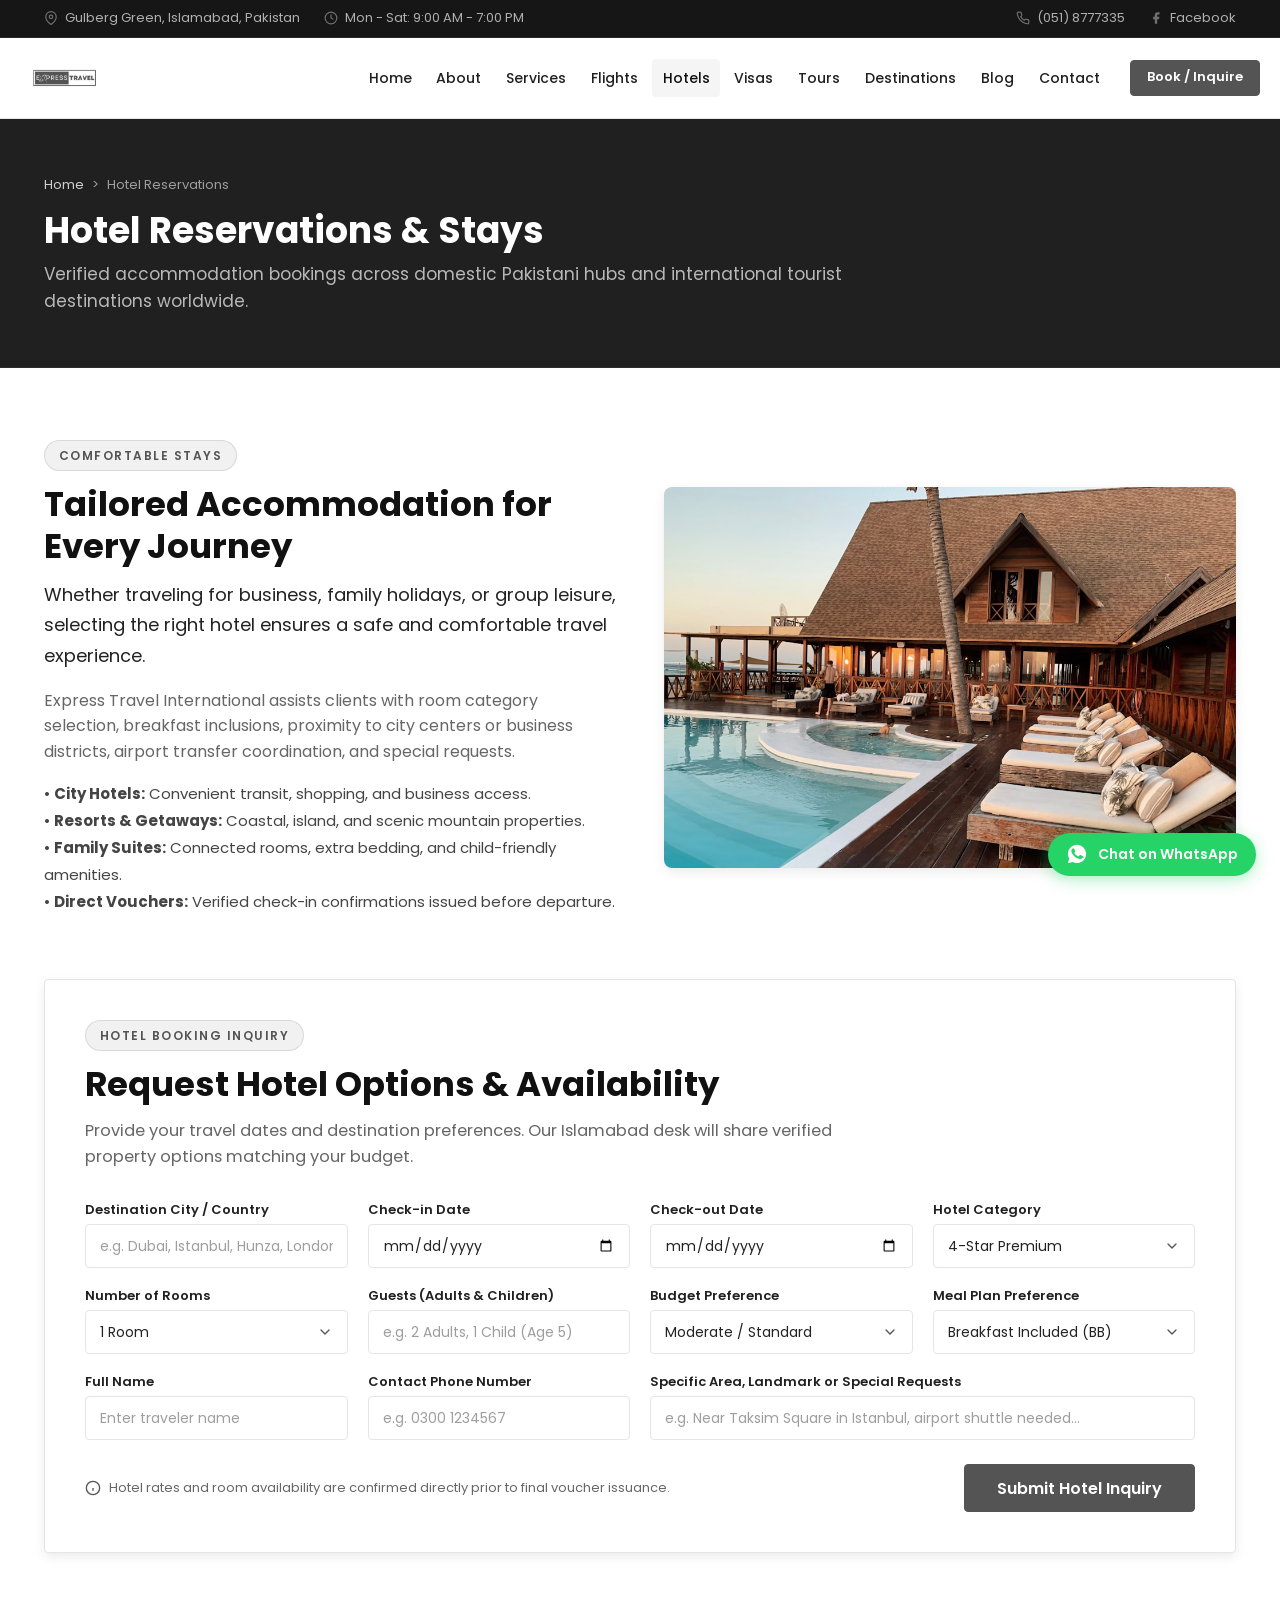
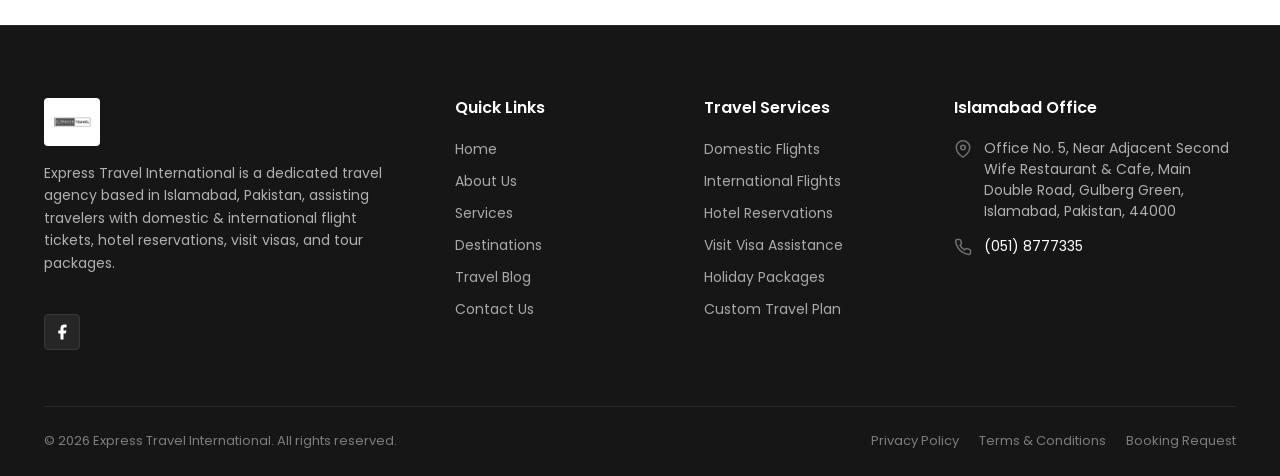
<file: hotels.html>
<!DOCTYPE html>
<html lang="en">
<head>
  <meta charset="UTF-8">
  <meta name="viewport" content="width=device-width, initial-scale=1.0">
  <script>
    window.addEventListener("unhandledrejection",function(e){var r=e.reason?(e.reason.message||String(e.reason)):"";if(r.includes("MetaMask")||r.includes("ethereum")||r.includes("wallet")||r.includes("chrome-extension")){e.preventDefault();e.stopPropagation();}});
    window.addEventListener("error",function(e){var m=e.message||"",s=e.filename||"";if(m.includes("MetaMask")||m.includes("ethereum")||s.includes("chrome-extension")){e.preventDefault();e.stopPropagation();return true;}});
  </script>
  <title>Hotel Reservations | Domestic & International Hotels Islamabad</title>
  <meta name="description" content="Reserve verified hotel accommodations, resorts, and suites worldwide with Express Travel International Islamabad. Direct bookings, confirmed availability, and tailored rates.">
  <link rel="canonical" href="./hotels.html">
  
  <meta property="og:type" content="website">
  <meta property="og:title" content="Hotel Reservations | Domestic & International Hotels Islamabad">
  <meta property="og:description" content="Accommodation booking in verified 3-star, 4-star, and 5-star properties, city hotels, and holiday resorts worldwide.">
  <meta property="og:image" content="images/services/hotels.jpg">
  
  <link rel="icon" type="image/png" href="images/logo/express-travel-logo.png">
  <link rel="preconnect" href="https://fonts.googleapis.com">
  <link rel="preconnect" href="https://fonts.gstatic.com" crossorigin>
  <link href="https://fonts.googleapis.com/css2?family=Poppins:wght@400;500;600;700&display=swap" rel="stylesheet">
  <link rel="stylesheet" href="css/styles.css">
  
  <script type="application/ld+json">
  {
    "@context": "https://schema.org",
    "@type": "Service",
    "name": "Hotel Reservation Service",
    "serviceType": "Accommodation Booking",
    "provider": {
      "@type": "TravelAgency",
      "name": "Express Travel International",
      "telephone": "(051) 8777335",
      "address": {
        "@type": "PostalAddress",
        "streetAddress": "Office No. 5, Near Adjacent Second Wife Restaurant & Cafe, Main Double Road, Gulberg Green",
        "addressLocality": "Islamabad",
        "postalCode": "44000",
        "addressCountry": "PK"
      }
    }
  }
  </script>
</head>
<body>

  <!-- Top Bar -->
  <div class="et-topbar">
    <div class="et-container et-topbar-inner">
      <div class="et-topbar-left">
        <span class="et-topbar-item">
          <svg viewBox="0 0 24 24" fill="none" stroke="currentColor" stroke-width="2"><path d="M21 10c0 7-9 13-9 13s-9-6-9-13a9 9 0 0 1 18 0z"></path><circle cx="12" cy="10" r="3"></circle></svg>
          Gulberg Green, Islamabad, Pakistan
        </span>
        <span class="et-topbar-item">
          <svg viewBox="0 0 24 24" fill="none" stroke="currentColor" stroke-width="2"><circle cx="12" cy="12" r="10"></circle><polyline points="12 6 12 12 16 14"></polyline></svg>
          Mon - Sat: 9:00 AM - 7:00 PM
        </span>
      </div>
      <div class="et-topbar-right">
        <a href="tel:0518777335" class="et-topbar-item et-topbar-link">
          <svg viewBox="0 0 24 24" fill="none" stroke="currentColor" stroke-width="2"><path d="M22 16.92v3a2 2 0 0 1-2.18 2 19.79 19.79 0 0 1-8.63-3.07 19.5 19.5 0 0 1-6-6 19.79 19.79 0 0 1-3.07-8.67A2 2 0 0 1 4.11 2h3a2 2 0 0 1 2 1.72 12.84 12.84 0 0 0 .7 2.81 2 2 0 0 1-.45 2.11L8.09 9.91a16 16 0 0 0 6 6l1.27-1.27a2 2 0 0 1 2.11-.45 12.84 12.84 0 0 0 2.81.7A2 2 0 0 1 22 16.92z"></path></svg>
          (051) 8777335
        </a>
        <a href="https://www.facebook.com/express.travel7/" target="_blank" rel="noopener noreferrer" class="et-topbar-item et-topbar-link" aria-label="Facebook Page">
          <svg viewBox="0 0 24 24" fill="currentColor"><path d="M18 2h-3a5 5 0 0 0-5 5v3H7v4h3v8h4v-8h3l1-4h-4V7a1 1 0 0 1 1-1h3z"></path></svg>
          Facebook
        </a>
      </div>
    </div>
  </div>

  <!-- Header -->
  <header class="et-header">
    <div class="et-container et-header-inner">
      <a href="index.html" class="et-logo-link">
        <img src="images/logo/express-travel-logo.png" alt="Express Travel International Logo" class="et-logo-img" width="200" height="46">
      </a>
      <nav class="et-nav">
        <ul class="et-nav-list">
          <li><a href="index.html" class="et-nav-link">Home</a></li>
          <li><a href="about.html" class="et-nav-link">About</a></li>
          <li><a href="services.html" class="et-nav-link">Services</a></li>
          <li><a href="flights.html" class="et-nav-link">Flights</a></li>
          <li><a href="hotels.html" class="et-nav-link active">Hotels</a></li>
          <li><a href="visas.html" class="et-nav-link">Visas</a></li>
          <li><a href="tours.html" class="et-nav-link">Tours</a></li>
          <li><a href="destinations.html" class="et-nav-link">Destinations</a></li>
          <li><a href="blog.html" class="et-nav-link">Blog</a></li>
          <li><a href="contact.html" class="et-nav-link">Contact</a></li>
        </ul>
        <a href="booking.html" class="et-btn et-btn-primary et-btn-sm et-nav-cta">Book / Inquire</a>
      </nav>
      <button class="et-mobile-toggle" aria-label="Toggle navigation menu">
        <span></span>
        <span></span>
        <span></span>
      </button>
    </div>
  </header>

  <!-- Page Header -->
  <section class="et-page-header">
    <div class="et-container">
      <div class="et-page-header-content">
        <nav class="et-breadcrumb" aria-label="Breadcrumb">
          <a href="index.html">Home</a> &gt; <span>Hotel Reservations</span>
        </nav>
        <h1 class="et-page-title">Hotel Reservations &amp; Stays</h1>
        <p class="et-page-desc">Verified accommodation bookings across domestic Pakistani hubs and international tourist destinations worldwide.</p>
      </div>
    </div>
  </section>

  <!-- Hotels Main Content -->
  <section class="et-section">
    <div class="et-container">
      <div class="et-grid et-grid-2" style="gap: 3rem; align-items: center; margin-bottom: 4rem;">
        <div>
          <span class="et-section-subtitle">Comfortable Stays</span>
          <h2 class="et-section-title">Tailored Accommodation for Every Journey</h2>
          <p class="et-text-lead">Whether traveling for business, family holidays, or group leisure, selecting the right hotel ensures a safe and comfortable travel experience.</p>
          <p>Express Travel International assists clients with room category selection, breakfast inclusions, proximity to city centers or business districts, airport transfer coordination, and special requests.</p>
          <ul style="color: #444; font-size: 0.9375rem; line-height: 1.8; margin-top: 1rem;">
            <li>• <strong>City Hotels:</strong> Convenient transit, shopping, and business access.</li>
            <li>• <strong>Resorts &amp; Getaways:</strong> Coastal, island, and scenic mountain properties.</li>
            <li>• <strong>Family Suites:</strong> Connected rooms, extra bedding, and child-friendly amenities.</li>
            <li>• <strong>Direct Vouchers:</strong> Verified check-in confirmations issued before departure.</li>
          </ul>
        </div>
        <div>
          <img src="images/services/hotels.jpg" alt="Luxury executive hotel suite" style="border-radius: var(--et-radius-md); box-shadow: var(--et-shadow-md);" loading="lazy">
        </div>
      </div>

      <!-- Hotel Inquiry Form -->
      <div class="et-card" style="padding: 2.5rem; border: 1px solid var(--et-border); box-shadow: var(--et-shadow-md);">
        <div class="et-section-header text-left" style="margin-bottom: 2rem;">
          <span class="et-section-subtitle">Hotel Booking Inquiry</span>
          <h2 class="et-section-title">Request Hotel Options &amp; Availability</h2>
          <p class="et-section-desc">Provide your travel dates and destination preferences. Our Islamabad desk will share verified property options matching your budget.</p>
        </div>

        <form data-et-form="Dedicated Hotel Request">
          <div class="et-form-grid" style="margin-bottom: 1.25rem;">
            <div class="et-form-group">
              <label class="et-form-label" for="h-destination">Destination City / Country</label>
              <input type="text" id="h-destination" name="destination" class="et-form-input" placeholder="e.g. Dubai, Istanbul, Hunza, London" required>
            </div>
            <div class="et-form-group">
              <label class="et-form-label" for="h-checkin">Check-in Date</label>
              <input type="date" id="h-checkin" name="checkIn" class="et-form-input" required>
            </div>
            <div class="et-form-group">
              <label class="et-form-label" for="h-checkout">Check-out Date</label>
              <input type="date" id="h-checkout" name="checkOut" class="et-form-input" required>
            </div>
            <div class="et-form-group">
              <label class="et-form-label" for="h-category">Hotel Category</label>
              <select id="h-category" name="category" class="et-form-select">
                <option value="3-Star Standard">3-Star Standard (Comfort)</option>
                <option value="4-Star Premium" selected>4-Star Premium</option>
                <option value="5-Star Luxury">5-Star Luxury</option>
                <option value="Boutique / Resort">Boutique / Resort</option>
              </select>
            </div>
          </div>

          <div class="et-form-grid" style="margin-bottom: 1.25rem;">
            <div class="et-form-group">
              <label class="et-form-label" for="h-rooms">Number of Rooms</label>
              <select id="h-rooms" name="rooms" class="et-form-select">
                <option value="1 Room">1 Room</option>
                <option value="2 Rooms">2 Rooms</option>
                <option value="3+ Rooms">3+ Rooms (Group)</option>
              </select>
            </div>
            <div class="et-form-group">
              <label class="et-form-label" for="h-guests">Guests (Adults &amp; Children)</label>
              <input type="text" id="h-guests" name="guests" class="et-form-input" placeholder="e.g. 2 Adults, 1 Child (Age 5)" required>
            </div>
            <div class="et-form-group">
              <label class="et-form-label" for="h-budget">Budget Preference</label>
              <select id="h-budget" name="budget" class="et-form-select">
                <option value="Economy">Economy / Value</option>
                <option value="Moderate" selected>Moderate / Standard</option>
                <option value="Premium / Luxury">Premium / Luxury</option>
              </select>
            </div>
            <div class="et-form-group">
              <label class="et-form-label" for="h-meal">Meal Plan Preference</label>
              <select id="h-meal" name="mealPlan" class="et-form-select">
                <option value="Room Only">Room Only</option>
                <option value="Breakfast Included" selected>Breakfast Included (BB)</option>
                <option value="Half Board / Full Board">Half Board / Full Board</option>
              </select>
            </div>
          </div>

          <div class="et-form-grid" style="margin-bottom: 1.5rem;">
            <div class="et-form-group">
              <label class="et-form-label" for="h-name">Full Name</label>
              <input type="text" id="h-name" name="fullName" class="et-form-input" placeholder="Enter traveler name" required>
            </div>
            <div class="et-form-group">
              <label class="et-form-label" for="h-phone">Contact Phone Number</label>
              <input type="tel" id="h-phone" name="phone" class="et-form-input" placeholder="e.g. 0300 1234567" required>
            </div>
            <div class="et-form-group" style="grid-column: span 2;">
              <label class="et-form-label" for="h-notes">Specific Area, Landmark or Special Requests</label>
              <input type="text" id="h-notes" name="notes" class="et-form-input" placeholder="e.g. Near Taksim Square in Istanbul, airport shuttle needed...">
            </div>
          </div>

          <div style="display: flex; justify-content: space-between; align-items: center; flex-wrap: wrap; gap: 1rem;">
            <div class="et-inquiry-disclaimer" style="margin: 0; padding: 0; border: none;">
              <svg viewBox="0 0 24 24" fill="none" stroke="currentColor" stroke-width="2"><circle cx="12" cy="12" r="10"></circle><line x1="12" y1="16" x2="12" y2="12"></line><line x1="12" y1="8" x2="12.01" y2="8"></line></svg>
              <span>Hotel rates and room availability are confirmed directly prior to final voucher issuance.</span>
            </div>
            <button type="submit" class="et-btn et-btn-primary et-btn-lg">Submit Hotel Inquiry</button>
          </div>
        </form>
      </div>
    </div>
  </section>

  <!-- Footer -->
  <footer class="et-footer">
    <div class="et-container">
      <div class="et-footer-grid">
        <div class="et-footer-brand">
          <a href="index.html">
            <img src="images/logo/express-travel-logo.png" alt="Express Travel International" class="et-footer-logo" width="200" height="48">
          </a>
          <p class="et-footer-about">
            Express Travel International is a dedicated travel agency based in Islamabad, Pakistan, assisting travelers with domestic &amp; international flight tickets, hotel reservations, visit visas, and tour packages.
          </p>
          <div class="et-social-links">
            <a href="https://www.facebook.com/express.travel7/" target="_blank" rel="noopener noreferrer" class="et-social-btn" aria-label="Facebook">
              <svg viewBox="0 0 24 24" fill="currentColor"><path d="M18 2h-3a5 5 0 0 0-5 5v3H7v4h3v8h4v-8h3l1-4h-4V7a1 1 0 0 1 1-1h3z"></path></svg>
            </a>
          </div>
        </div>
        <div>
          <h4 class="et-footer-title">Quick Links</h4>
          <ul class="et-footer-links">
            <li><a href="index.html">Home</a></li>
            <li><a href="about.html">About Us</a></li>
            <li><a href="services.html">Services</a></li>
            <li><a href="destinations.html">Destinations</a></li>
            <li><a href="blog.html">Travel Blog</a></li>
            <li><a href="contact.html">Contact Us</a></li>
          </ul>
        </div>
        <div>
          <h4 class="et-footer-title">Travel Services</h4>
          <ul class="et-footer-links">
            <li><a href="flights.html">Domestic Flights</a></li>
            <li><a href="flights.html">International Flights</a></li>
            <li><a href="hotels.html">Hotel Reservations</a></li>
            <li><a href="visas.html">Visit Visa Assistance</a></li>
            <li><a href="tours.html">Holiday Packages</a></li>
            <li><a href="booking.html">Custom Travel Plan</a></li>
          </ul>
        </div>
        <div>
          <h4 class="et-footer-title">Islamabad Office</h4>
          <div class="et-footer-contact-item">
            <svg viewBox="0 0 24 24" fill="none" stroke="currentColor" stroke-width="2"><path d="M21 10c0 7-9 13-9 13s-9-6-9-13a9 9 0 0 1 18 0z"></path><circle cx="12" cy="10" r="3"></circle></svg>
            <span>Office No. 5, Near Adjacent Second Wife Restaurant &amp; Cafe, Main Double Road, Gulberg Green, Islamabad, Pakistan, 44000</span>
          </div>
          <div class="et-footer-contact-item">
            <svg viewBox="0 0 24 24" fill="none" stroke="currentColor" stroke-width="2"><path d="M22 16.92v3a2 2 0 0 1-2.18 2 19.79 19.79 0 0 1-8.63-3.07 19.5 19.5 0 0 1-6-6 19.79 19.79 0 0 1-3.07-8.67A2 2 0 0 1 4.11 2h3a2 2 0 0 1 2 1.72 12.84 12.84 0 0 0 .7 2.81 2 2 0 0 1-.45 2.11L8.09 9.91a16 16 0 0 0 6 6l1.27-1.27a2 2 0 0 1 2.11-.45 12.84 12.84 0 0 0 2.81.7A2 2 0 0 1 22 16.92z"></path></svg>
            <a href="tel:0518777335" style="color: #ffffff;">(051) 8777335</a>
          </div>
        </div>
      </div>
      <div class="et-footer-bottom">
        <div>&copy; <span class="et-current-year">2026</span> Express Travel International. All rights reserved.</div>
        <div class="et-footer-bottom-links">
          <a href="privacy-policy.html">Privacy Policy</a>
          <a href="terms-and-conditions.html">Terms &amp; Conditions</a>
          <a href="booking.html">Booking Request</a>
        </div>
      </div>
    </div>
  </footer>

  <!-- WhatsApp CTA -->
  <a href="#" class="et-whatsapp-float" aria-label="Chat on WhatsApp">
    <svg viewBox="0 0 24 24"><path d="M12.04 2c-5.46 0-9.91 4.45-9.91 9.91 0 1.75.46 3.45 1.32 4.95L2.05 22l5.25-1.38c1.45.79 3.08 1.21 4.74 1.21 5.46 0 9.91-4.45 9.91-9.91 0-2.65-1.03-5.14-2.9-7.01A9.816 9.816 0 0 0 12.04 2zm5.82 14.07c-.24.68-1.4 1.25-1.92 1.33-.51.08-1.18.11-1.9-.12-.44-.14-1.01-.33-1.74-.65-3.07-1.34-5.07-4.44-5.22-4.64-.15-.2-1.25-1.66-1.25-3.17 0-1.51.79-2.25 1.07-2.55.28-.3.62-.37.83-.37.21 0 .41.01.59.02.19.01.44-.07.69.52.25.6.86 2.1.94 2.25.08.15.13.33.03.53-.1.2-.15.33-.3.51-.15.18-.32.4-.46.54-.15.15-.31.31-.13.62.18.31.8 1.32 1.72 2.14 1.18 1.05 2.18 1.38 2.49 1.53.31.15.49.13.67-.08.18-.21.77-.9 1.02-1.2.25-.3.5-.25.84-.13.34.12 2.16 1.02 2.53 1.2.37.18.62.28.71.43.09.15.09.87-.15 1.55z"></path></svg>
    <span>Chat on WhatsApp</span>
  </a>

  <!-- Global Modal -->
  <div class="et-modal-overlay" id="et-modal-overlay" role="dialog" aria-modal="true" aria-labelledby="et-modal-title">
    <div class="et-modal">
      <button class="et-modal-close" id="et-modal-close" aria-label="Close dialog">&times;</button>
      <div class="et-modal-icon">
        <svg viewBox="0 0 24 24" fill="none" stroke="currentColor" stroke-width="2"><path d="M22 11.08V12a10 10 0 1 1-5.93-9.14"></path><polyline points="22 4 12 14.01 9 11.01"></polyline></svg>
      </div>
      <h3 class="et-modal-title" id="et-modal-title">Notification</h3>
      <p class="et-modal-text" id="et-modal-text"></p>
      <div class="et-modal-details" id="et-modal-details"></div>
      <div style="text-align: center;">
        <button class="et-btn et-btn-primary" id="et-modal-action-btn">Understood</button>
      </div>
    </div>
  </div>

  <script src="js/script.js"></script>
</body>
</html>
</file>
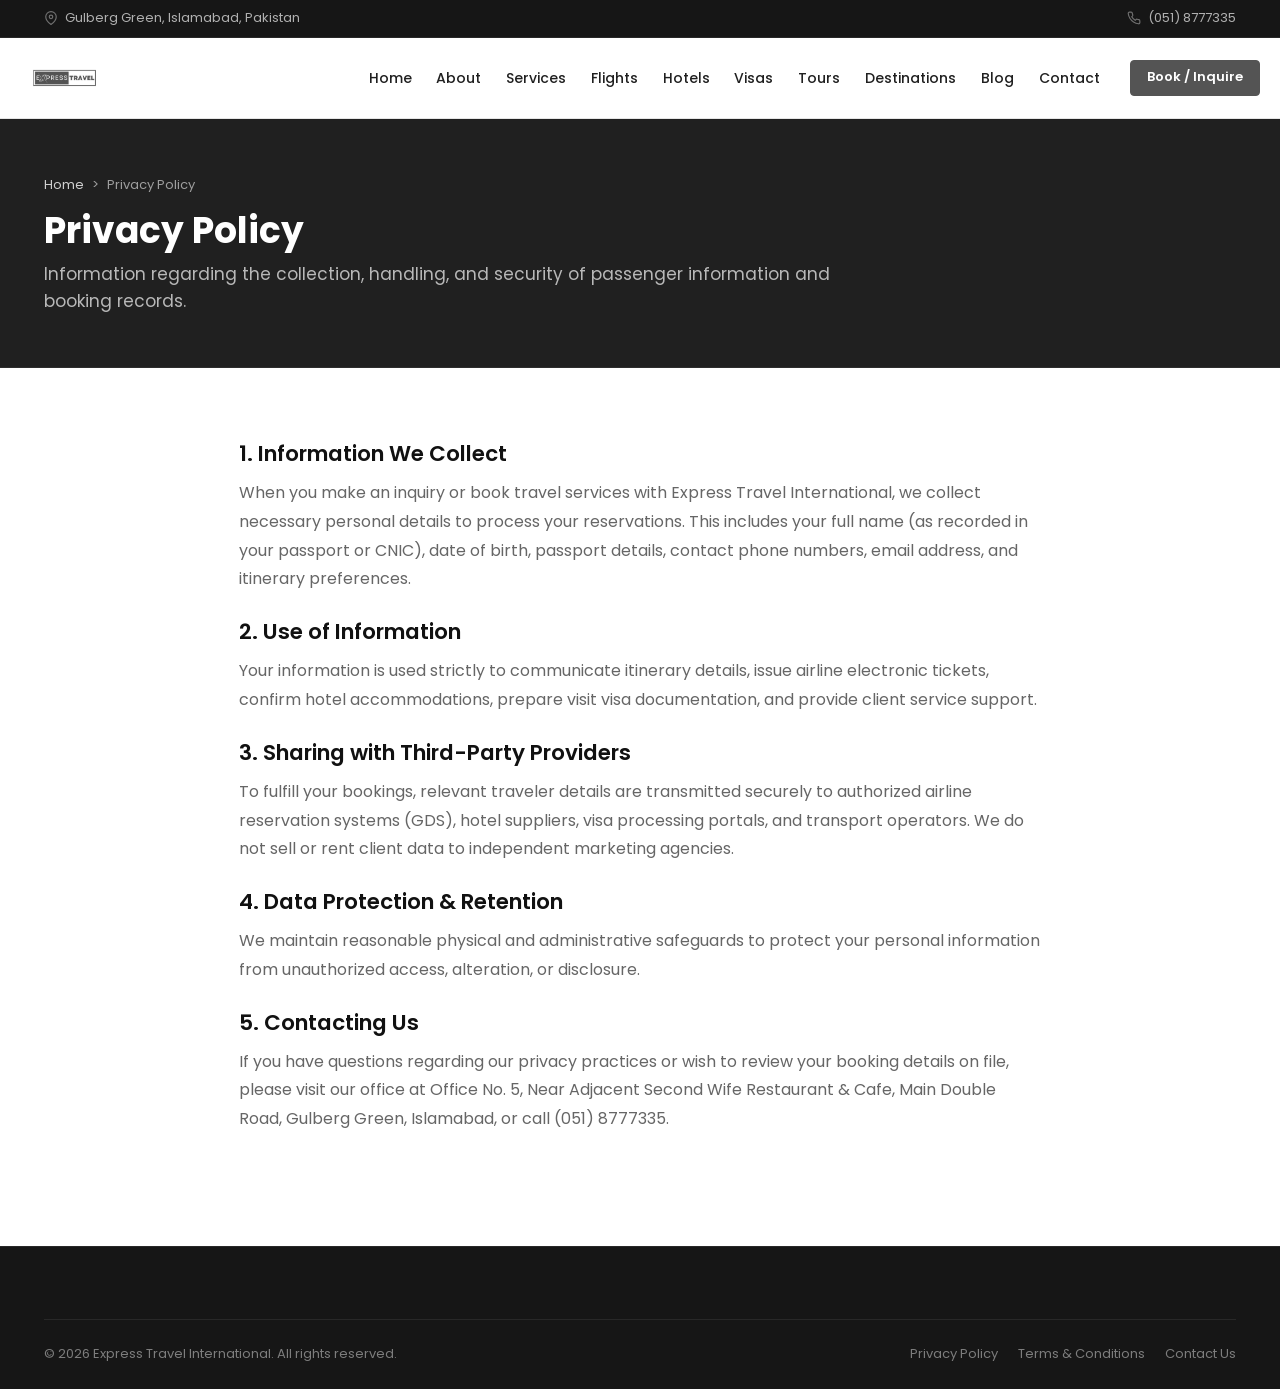
<file: privacy-policy.html>
<!DOCTYPE html>
<html lang="en">
<head>
  <meta charset="UTF-8">
  <meta name="viewport" content="width=device-width, initial-scale=1.0">
  <script>
    window.addEventListener("unhandledrejection",function(e){var r=e.reason?(e.reason.message||String(e.reason)):"";if(r.includes("MetaMask")||r.includes("ethereum")||r.includes("wallet")||r.includes("chrome-extension")){e.preventDefault();e.stopPropagation();}});
    window.addEventListener("error",function(e){var m=e.message||"",s=e.filename||"";if(m.includes("MetaMask")||m.includes("ethereum")||s.includes("chrome-extension")){e.preventDefault();e.stopPropagation();return true;}});
  </script>
  <title>Privacy Policy | Express Travel International Islamabad</title>
  <meta name="description" content="Privacy Policy for Express Travel International Islamabad. How we collect, handle, and protect client passport, flight, and booking details.">
  <link rel="canonical" href="./privacy-policy.html">
  
  <link rel="icon" type="image/png" href="images/logo/express-travel-logo.png">
  <link rel="preconnect" href="https://fonts.googleapis.com">
  <link rel="preconnect" href="https://fonts.gstatic.com" crossorigin>
  <link href="https://fonts.googleapis.com/css2?family=Poppins:wght@400;500;600;700&display=swap" rel="stylesheet">
  <link rel="stylesheet" href="css/styles.css">
</head>
<body>

  <!-- Top Bar -->
  <div class="et-topbar">
    <div class="et-container et-topbar-inner">
      <div class="et-topbar-left">
        <span class="et-topbar-item">
          <svg viewBox="0 0 24 24" fill="none" stroke="currentColor" stroke-width="2"><path d="M21 10c0 7-9 13-9 13s-9-6-9-13a9 9 0 0 1 18 0z"></path><circle cx="12" cy="10" r="3"></circle></svg>
          Gulberg Green, Islamabad, Pakistan
        </span>
      </div>
      <div class="et-topbar-right">
        <a href="tel:0518777335" class="et-topbar-item et-topbar-link">
          <svg viewBox="0 0 24 24" fill="none" stroke="currentColor" stroke-width="2"><path d="M22 16.92v3a2 2 0 0 1-2.18 2 19.79 19.79 0 0 1-8.63-3.07 19.5 19.5 0 0 1-6-6 19.79 19.79 0 0 1-3.07-8.67A2 2 0 0 1 4.11 2h3a2 2 0 0 1 2 1.72 12.84 12.84 0 0 0 .7 2.81 2 2 0 0 1-.45 2.11L8.09 9.91a16 16 0 0 0 6 6l1.27-1.27a2 2 0 0 1 2.11-.45 12.84 12.84 0 0 0 2.81.7A2 2 0 0 1 22 16.92z"></path></svg>
          (051) 8777335
        </a>
      </div>
    </div>
  </div>

  <!-- Header -->
  <header class="et-header">
    <div class="et-container et-header-inner">
      <a href="index.html" class="et-logo-link">
        <img src="images/logo/express-travel-logo.png" alt="Express Travel International Logo" class="et-logo-img" width="200" height="46">
      </a>
      <nav class="et-nav">
        <ul class="et-nav-list">
          <li><a href="index.html" class="et-nav-link">Home</a></li>
          <li><a href="about.html" class="et-nav-link">About</a></li>
          <li><a href="services.html" class="et-nav-link">Services</a></li>
          <li><a href="flights.html" class="et-nav-link">Flights</a></li>
          <li><a href="hotels.html" class="et-nav-link">Hotels</a></li>
          <li><a href="visas.html" class="et-nav-link">Visas</a></li>
          <li><a href="tours.html" class="et-nav-link">Tours</a></li>
          <li><a href="destinations.html" class="et-nav-link">Destinations</a></li>
          <li><a href="blog.html" class="et-nav-link">Blog</a></li>
          <li><a href="contact.html" class="et-nav-link">Contact</a></li>
        </ul>
        <a href="booking.html" class="et-btn et-btn-primary et-btn-sm et-nav-cta">Book / Inquire</a>
      </nav>
      <button class="et-mobile-toggle" aria-label="Toggle navigation menu">
        <span></span>
        <span></span>
        <span></span>
      </button>
    </div>
  </header>

  <!-- Page Header -->
  <section class="et-page-header">
    <div class="et-container">
      <div class="et-page-header-content">
        <nav class="et-breadcrumb" aria-label="Breadcrumb">
          <a href="index.html">Home</a> &gt; <span>Privacy Policy</span>
        </nav>
        <h1 class="et-page-title">Privacy Policy</h1>
        <p class="et-page-desc">Information regarding the collection, handling, and security of passenger information and booking records.</p>
      </div>
    </div>
  </section>

  <!-- Content Section -->
  <section class="et-section">
    <div class="et-container" style="max-width: 850px; line-height: 1.8; color: #444;">
      <h2 style="font-size: 1.35rem; color: var(--et-black); margin-bottom: 0.75rem;">1. Information We Collect</h2>
      <p style="margin-bottom: 1.5rem;">
        When you make an inquiry or book travel services with Express Travel International, we collect necessary personal details to process your reservations. This includes your full name (as recorded in your passport or CNIC), date of birth, passport details, contact phone numbers, email address, and itinerary preferences.
      </p>

      <h2 style="font-size: 1.35rem; color: var(--et-black); margin-bottom: 0.75rem;">2. Use of Information</h2>
      <p style="margin-bottom: 1.5rem;">
        Your information is used strictly to communicate itinerary details, issue airline electronic tickets, confirm hotel accommodations, prepare visit visa documentation, and provide client service support.
      </p>

      <h2 style="font-size: 1.35rem; color: var(--et-black); margin-bottom: 0.75rem;">3. Sharing with Third-Party Providers</h2>
      <p style="margin-bottom: 1.5rem;">
        To fulfill your bookings, relevant traveler details are transmitted securely to authorized airline reservation systems (GDS), hotel suppliers, visa processing portals, and transport operators. We do not sell or rent client data to independent marketing agencies.
      </p>

      <h2 style="font-size: 1.35rem; color: var(--et-black); margin-bottom: 0.75rem;">4. Data Protection &amp; Retention</h2>
      <p style="margin-bottom: 1.5rem;">
        We maintain reasonable physical and administrative safeguards to protect your personal information from unauthorized access, alteration, or disclosure.
      </p>

      <h2 style="font-size: 1.35rem; color: var(--et-black); margin-bottom: 0.75rem;">5. Contacting Us</h2>
      <p style="margin-bottom: 2.5rem;">
        If you have questions regarding our privacy practices or wish to review your booking details on file, please visit our office at Office No. 5, Near Adjacent Second Wife Restaurant &amp; Cafe, Main Double Road, Gulberg Green, Islamabad, or call (051) 8777335.
      </p>
    </div>
  </section>

  <!-- Footer -->
  <footer class="et-footer">
    <div class="et-container">
      <div class="et-footer-bottom">
        <div>&copy; <span class="et-current-year">2026</span> Express Travel International. All rights reserved.</div>
        <div class="et-footer-bottom-links">
          <a href="privacy-policy.html">Privacy Policy</a>
          <a href="terms-and-conditions.html">Terms &amp; Conditions</a>
          <a href="contact.html">Contact Us</a>
        </div>
      </div>
    </div>
  </footer>

  <script src="js/script.js"></script>
</body>
</html>
</file>
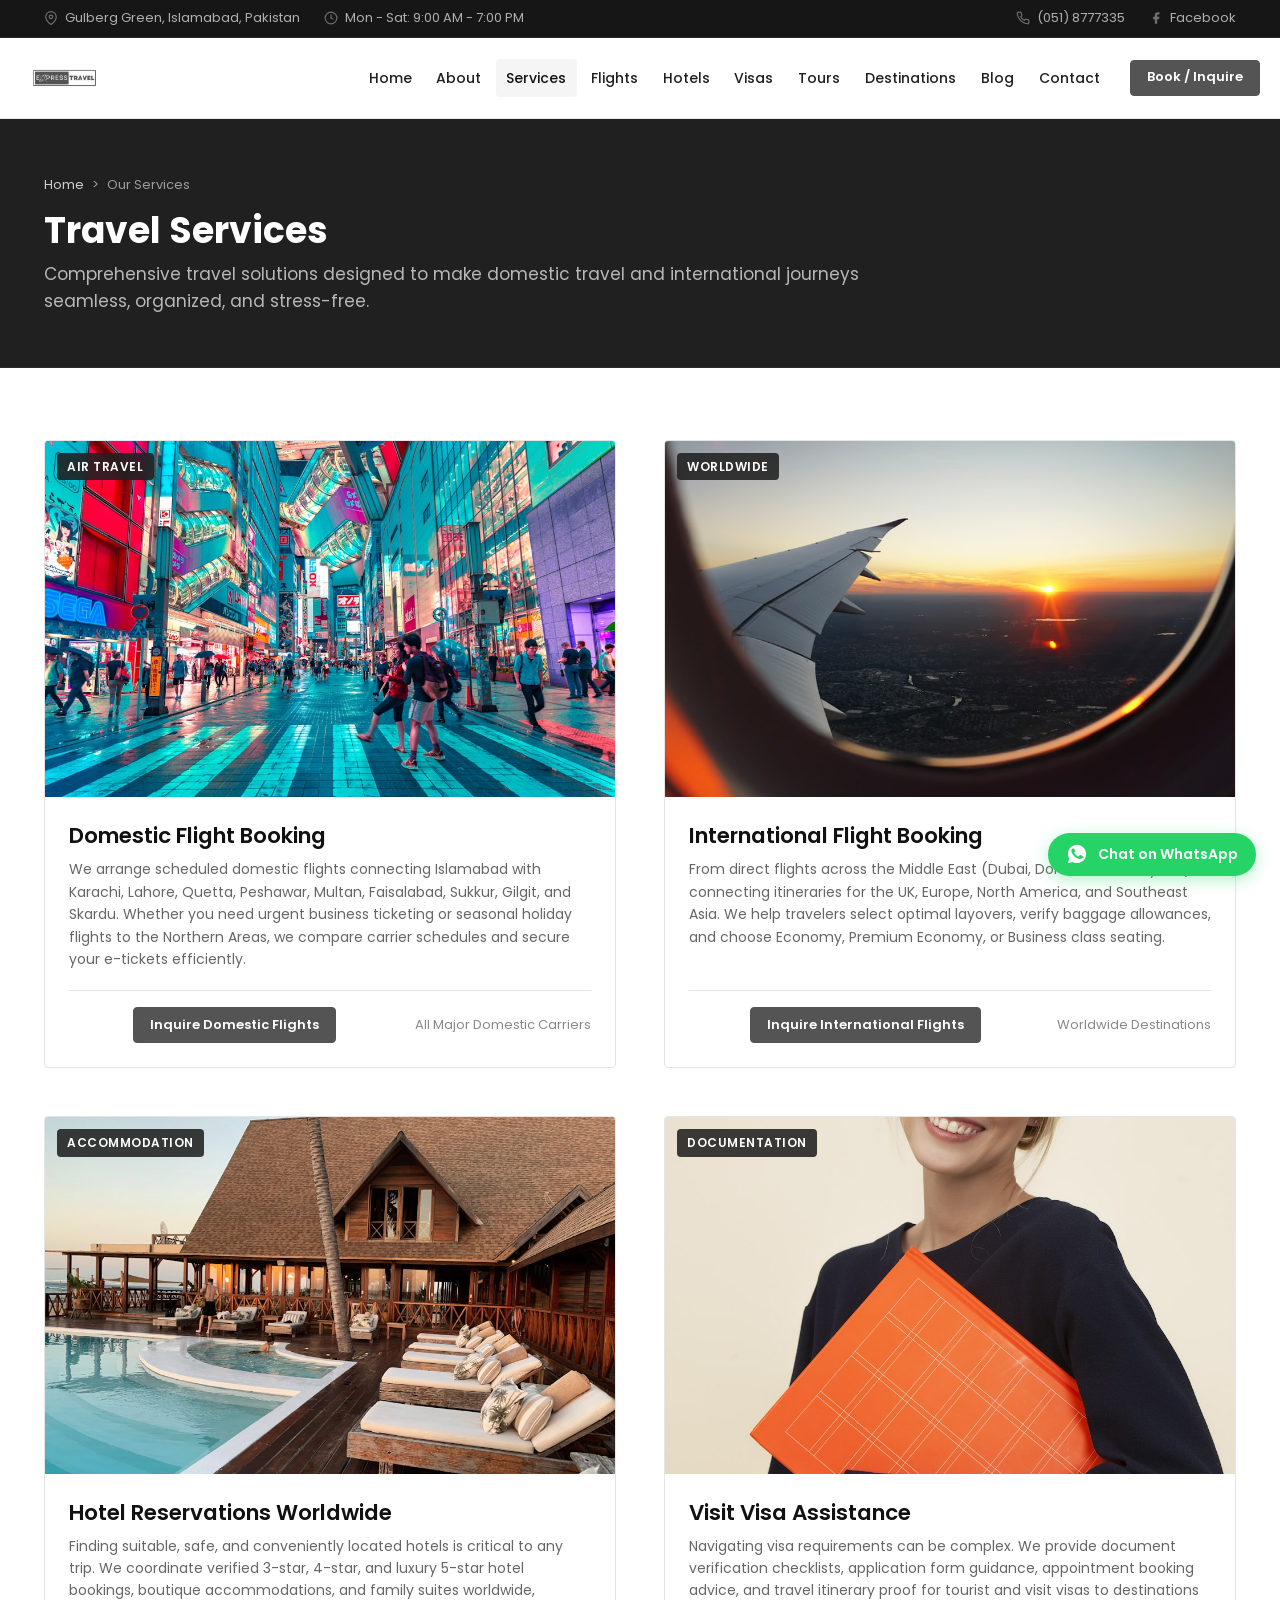
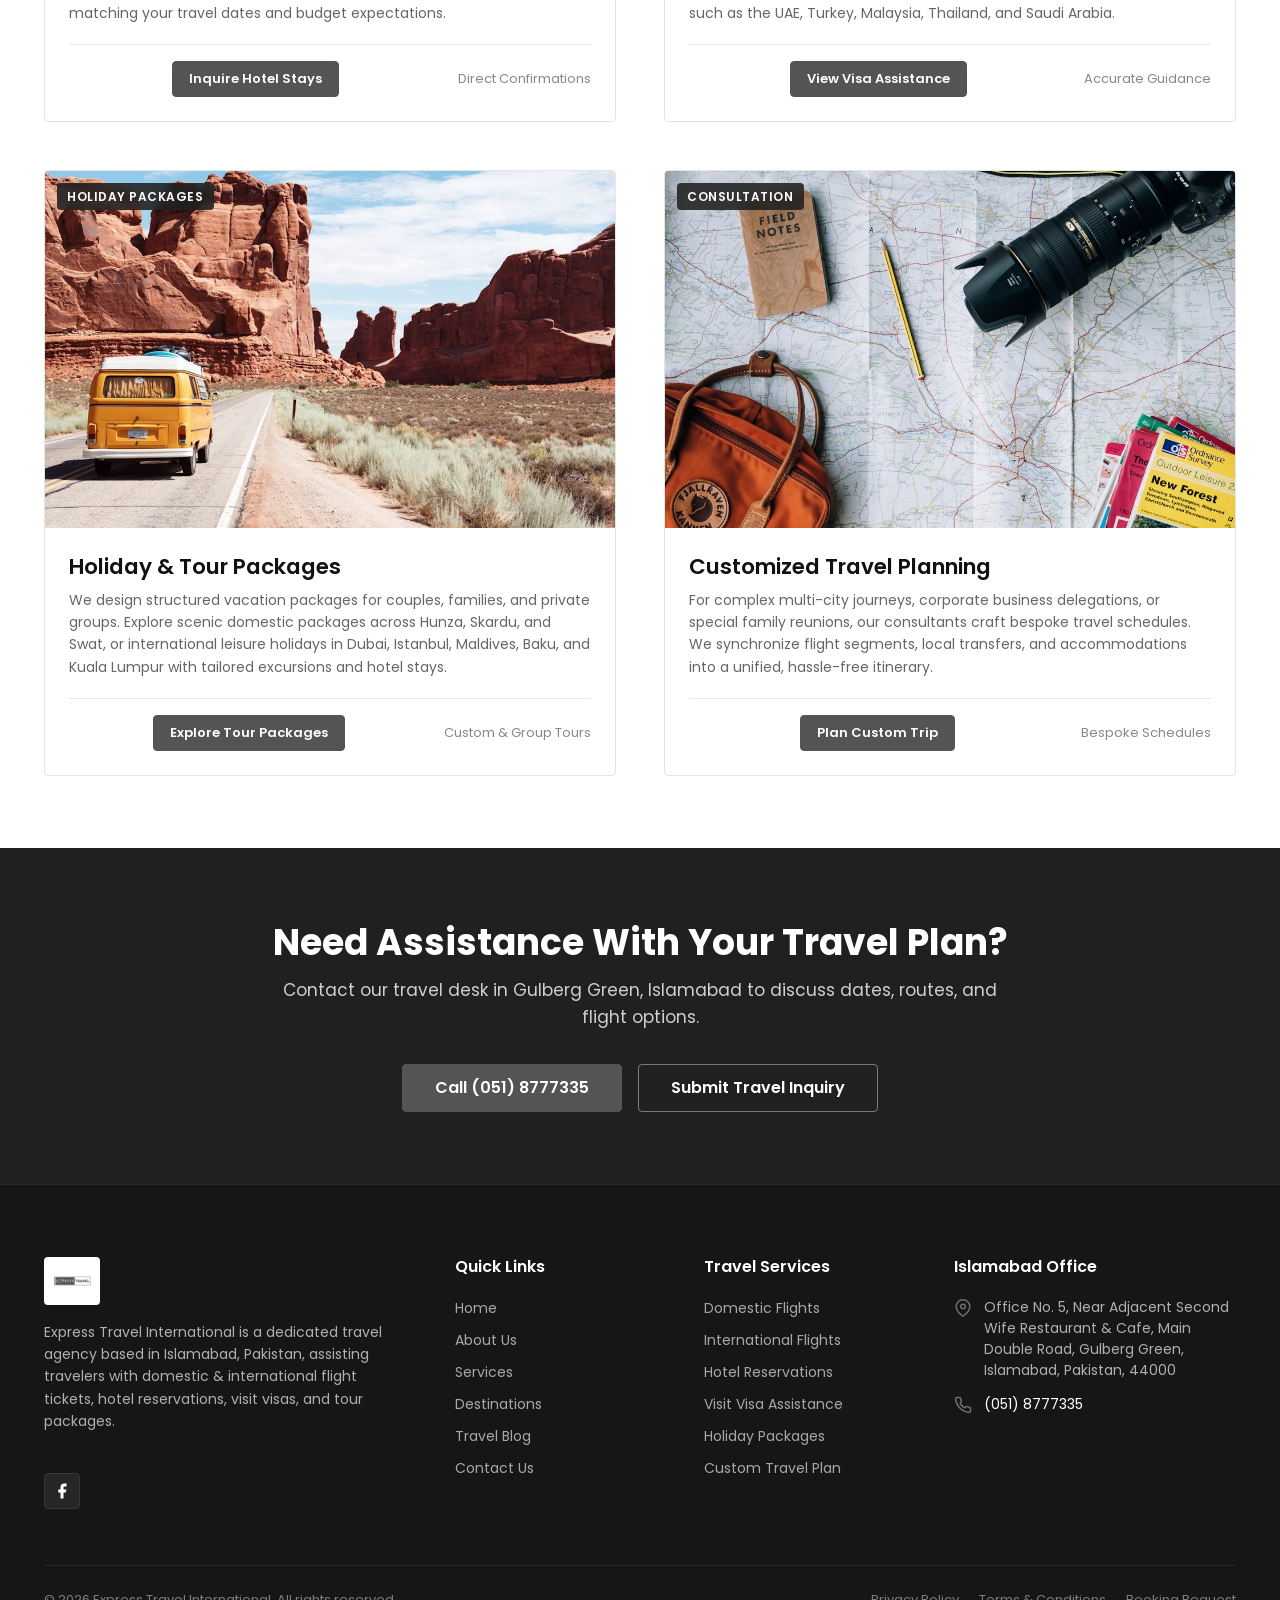
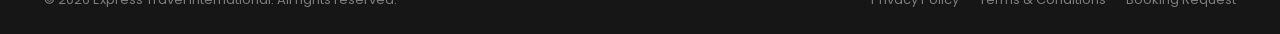
<file: services.html>
<!DOCTYPE html>
<html lang="en">
<head>
  <meta charset="UTF-8">
  <meta name="viewport" content="width=device-width, initial-scale=1.0">
  <script>
    window.addEventListener("unhandledrejection",function(e){var r=e.reason?(e.reason.message||String(e.reason)):"";if(r.includes("MetaMask")||r.includes("ethereum")||r.includes("wallet")||r.includes("chrome-extension")){e.preventDefault();e.stopPropagation();}});
    window.addEventListener("error",function(e){var m=e.message||"",s=e.filename||"";if(m.includes("MetaMask")||m.includes("ethereum")||s.includes("chrome-extension")){e.preventDefault();e.stopPropagation();return true;}});
  </script>
  <title>Travel Services | Express Travel International Islamabad</title>
  <meta name="description" content="Explore complete travel services by Express Travel International Islamabad: domestic and international flight ticketing, hotel reservations, visit visas, and tour packages.">
  <link rel="canonical" href="./services.html">
  
  <meta property="og:type" content="website">
  <meta property="og:title" content="Travel Services | Express Travel International Islamabad">
  <meta property="og:description" content="Domestic & international flight ticketing, hotel booking, visa assistance, and holiday planning from Islamabad.">
  <meta property="og:image" content="images/services/international-flights.jpg">
  
  <link rel="icon" type="image/png" href="images/logo/express-travel-logo.png">
  <link rel="preconnect" href="https://fonts.googleapis.com">
  <link rel="preconnect" href="https://fonts.gstatic.com" crossorigin>
  <link href="https://fonts.googleapis.com/css2?family=Poppins:wght@400;500;600;700&display=swap" rel="stylesheet">
  <link rel="stylesheet" href="css/styles.css">
  
  <script type="application/ld+json">
  {
    "@context": "https://schema.org",
    "@type": "Service",
    "serviceType": "Travel Agency Services",
    "provider": {
      "@type": "TravelAgency",
      "name": "Express Travel International",
      "telephone": "(051) 8777335",
      "address": {
        "@type": "PostalAddress",
        "streetAddress": "Office No. 5, Near Adjacent Second Wife Restaurant & Cafe, Main Double Road, Gulberg Green",
        "addressLocality": "Islamabad",
        "postalCode": "44000",
        "addressCountry": "PK"
      }
    }
  }
  </script>
</head>
<body>

  <!-- Top Bar -->
  <div class="et-topbar">
    <div class="et-container et-topbar-inner">
      <div class="et-topbar-left">
        <span class="et-topbar-item">
          <svg viewBox="0 0 24 24" fill="none" stroke="currentColor" stroke-width="2"><path d="M21 10c0 7-9 13-9 13s-9-6-9-13a9 9 0 0 1 18 0z"></path><circle cx="12" cy="10" r="3"></circle></svg>
          Gulberg Green, Islamabad, Pakistan
        </span>
        <span class="et-topbar-item">
          <svg viewBox="0 0 24 24" fill="none" stroke="currentColor" stroke-width="2"><circle cx="12" cy="12" r="10"></circle><polyline points="12 6 12 12 16 14"></polyline></svg>
          Mon - Sat: 9:00 AM - 7:00 PM
        </span>
      </div>
      <div class="et-topbar-right">
        <a href="tel:0518777335" class="et-topbar-item et-topbar-link">
          <svg viewBox="0 0 24 24" fill="none" stroke="currentColor" stroke-width="2"><path d="M22 16.92v3a2 2 0 0 1-2.18 2 19.79 19.79 0 0 1-8.63-3.07 19.5 19.5 0 0 1-6-6 19.79 19.79 0 0 1-3.07-8.67A2 2 0 0 1 4.11 2h3a2 2 0 0 1 2 1.72 12.84 12.84 0 0 0 .7 2.81 2 2 0 0 1-.45 2.11L8.09 9.91a16 16 0 0 0 6 6l1.27-1.27a2 2 0 0 1 2.11-.45 12.84 12.84 0 0 0 2.81.7A2 2 0 0 1 22 16.92z"></path></svg>
          (051) 8777335
        </a>
        <a href="https://www.facebook.com/express.travel7/" target="_blank" rel="noopener noreferrer" class="et-topbar-item et-topbar-link" aria-label="Facebook Page">
          <svg viewBox="0 0 24 24" fill="currentColor"><path d="M18 2h-3a5 5 0 0 0-5 5v3H7v4h3v8h4v-8h3l1-4h-4V7a1 1 0 0 1 1-1h3z"></path></svg>
          Facebook
        </a>
      </div>
    </div>
  </div>

  <!-- Header -->
  <header class="et-header">
    <div class="et-container et-header-inner">
      <a href="index.html" class="et-logo-link">
        <img src="images/logo/express-travel-logo.png" alt="Express Travel International Logo" class="et-logo-img" width="200" height="46">
      </a>
      <nav class="et-nav">
        <ul class="et-nav-list">
          <li><a href="index.html" class="et-nav-link">Home</a></li>
          <li><a href="about.html" class="et-nav-link">About</a></li>
          <li><a href="services.html" class="et-nav-link active">Services</a></li>
          <li><a href="flights.html" class="et-nav-link">Flights</a></li>
          <li><a href="hotels.html" class="et-nav-link">Hotels</a></li>
          <li><a href="visas.html" class="et-nav-link">Visas</a></li>
          <li><a href="tours.html" class="et-nav-link">Tours</a></li>
          <li><a href="destinations.html" class="et-nav-link">Destinations</a></li>
          <li><a href="blog.html" class="et-nav-link">Blog</a></li>
          <li><a href="contact.html" class="et-nav-link">Contact</a></li>
        </ul>
        <a href="booking.html" class="et-btn et-btn-primary et-btn-sm et-nav-cta">Book / Inquire</a>
      </nav>
      <button class="et-mobile-toggle" aria-label="Toggle navigation menu">
        <span></span>
        <span></span>
        <span></span>
      </button>
    </div>
  </header>

  <!-- Page Header -->
  <section class="et-page-header">
    <div class="et-container">
      <div class="et-page-header-content">
        <nav class="et-breadcrumb" aria-label="Breadcrumb">
          <a href="index.html">Home</a> &gt; <span>Our Services</span>
        </nav>
        <h1 class="et-page-title">Travel Services</h1>
        <p class="et-page-desc">Comprehensive travel solutions designed to make domestic travel and international journeys seamless, organized, and stress-free.</p>
      </div>
    </div>
  </section>

  <!-- Detailed Services Section -->
  <section class="et-section">
    <div class="et-container">
      <div class="et-grid et-grid-2" style="gap: 3rem;">
        
        <!-- Service Block 1: Domestic Flights -->
        <div class="et-card">
          <div class="et-card-media">
            <img src="images/services/domestic-flights.jpg" alt="Domestic airline aircraft on runway in Pakistan" loading="lazy">
            <span class="et-card-badge">Air Travel</span>
          </div>
          <div class="et-card-body">
            <h2 class="et-card-title" style="font-size: 1.35rem;">Domestic Flight Booking</h2>
            <p class="et-card-text">
              We arrange scheduled domestic flights connecting Islamabad with Karachi, Lahore, Quetta, Peshawar, Multan, Faisalabad, Sukkur, Gilgit, and Skardu. Whether you need urgent business ticketing or seasonal holiday flights to the Northern Areas, we compare carrier schedules and secure your e-tickets efficiently.
            </p>
            <div class="et-card-footer">
              <a href="flights.html" class="et-btn et-btn-primary et-btn-sm">Inquire Domestic Flights</a>
              <span style="font-size: 0.8125rem; color: #888;">All Major Domestic Carriers</span>
            </div>
          </div>
        </div>

        <!-- Service Block 2: International Flights -->
        <div class="et-card">
          <div class="et-card-media">
            <img src="images/services/international-flights.jpg" alt="Commercial airplane flying above clouds" loading="lazy">
            <span class="et-card-badge">Worldwide</span>
          </div>
          <div class="et-card-body">
            <h2 class="et-card-title" style="font-size: 1.35rem;">International Flight Booking</h2>
            <p class="et-card-text">
              From direct flights across the Middle East (Dubai, Doha, Jeddah, Riyadh) to connecting itineraries for the UK, Europe, North America, and Southeast Asia. We help travelers select optimal layovers, verify baggage allowances, and choose Economy, Premium Economy, or Business class seating.
            </p>
            <div class="et-card-footer">
              <a href="flights.html" class="et-btn et-btn-primary et-btn-sm">Inquire International Flights</a>
              <span style="font-size: 0.8125rem; color: #888;">Worldwide Destinations</span>
            </div>
          </div>
        </div>

        <!-- Service Block 3: Hotel Reservations -->
        <div class="et-card">
          <div class="et-card-media">
            <img src="images/services/hotels.jpg" alt="Executive hotel bedroom interior" loading="lazy">
            <span class="et-card-badge">Accommodation</span>
          </div>
          <div class="et-card-body">
            <h2 class="et-card-title" style="font-size: 1.35rem;">Hotel Reservations Worldwide</h2>
            <p class="et-card-text">
              Finding suitable, safe, and conveniently located hotels is critical to any trip. We coordinate verified 3-star, 4-star, and luxury 5-star hotel bookings, boutique accommodations, and family suites worldwide, matching your travel dates and budget expectations.
            </p>
            <div class="et-card-footer">
              <a href="hotels.html" class="et-btn et-btn-primary et-btn-sm">Inquire Hotel Stays</a>
              <span style="font-size: 0.8125rem; color: #888;">Direct Confirmations</span>
            </div>
          </div>
        </div>

        <!-- Service Block 4: Visit Visa Assistance -->
        <div class="et-card">
          <div class="et-card-media">
            <img src="images/services/visas.jpg" alt="Passport and international travel documentation" loading="lazy">
            <span class="et-card-badge">Documentation</span>
          </div>
          <div class="et-card-body">
            <h2 class="et-card-title" style="font-size: 1.35rem;">Visit Visa Assistance</h2>
            <p class="et-card-text">
              Navigating visa requirements can be complex. We provide document verification checklists, application form guidance, appointment booking advice, and travel itinerary proof for tourist and visit visas to destinations such as the UAE, Turkey, Malaysia, Thailand, and Saudi Arabia.
            </p>
            <div class="et-card-footer">
              <a href="visas.html" class="et-btn et-btn-primary et-btn-sm">View Visa Assistance</a>
              <span style="font-size: 0.8125rem; color: #888;">Accurate Guidance</span>
            </div>
          </div>
        </div>

        <!-- Service Block 5: Tour Packages -->
        <div class="et-card">
          <div class="et-card-media">
            <img src="images/services/tours.jpg" alt="Scenic group travel holiday" loading="lazy">
            <span class="et-card-badge">Holiday Packages</span>
          </div>
          <div class="et-card-body">
            <h2 class="et-card-title" style="font-size: 1.35rem;">Holiday &amp; Tour Packages</h2>
            <p class="et-card-text">
              We design structured vacation packages for couples, families, and private groups. Explore scenic domestic packages across Hunza, Skardu, and Swat, or international leisure holidays in Dubai, Istanbul, Maldives, Baku, and Kuala Lumpur with tailored excursions and hotel stays.
            </p>
            <div class="et-card-footer">
              <a href="tours.html" class="et-btn et-btn-primary et-btn-sm">Explore Tour Packages</a>
              <span style="font-size: 0.8125rem; color: #888;">Custom &amp; Group Tours</span>
            </div>
          </div>
        </div>

        <!-- Service Block 6: Customized Planning -->
        <div class="et-card">
          <div class="et-card-media">
            <img src="images/services/custom-planning.jpg" alt="Travel map and itinerary planning" loading="lazy">
            <span class="et-card-badge">Consultation</span>
          </div>
          <div class="et-card-body">
            <h2 class="et-card-title" style="font-size: 1.35rem;">Customized Travel Planning</h2>
            <p class="et-card-text">
              For complex multi-city journeys, corporate business delegations, or special family reunions, our consultants craft bespoke travel schedules. We synchronize flight segments, local transfers, and accommodations into a unified, hassle-free itinerary.
            </p>
            <div class="et-card-footer">
              <a href="booking.html" class="et-btn et-btn-primary et-btn-sm">Plan Custom Trip</a>
              <span style="font-size: 0.8125rem; color: #888;">Bespoke Schedules</span>
            </div>
          </div>
        </div>

      </div>
    </div>
  </section>

  <!-- CTA Banner -->
  <section class="et-cta">
    <div class="et-container">
      <div class="et-cta-content">
        <h2 class="et-cta-title">Need Assistance With Your Travel Plan?</h2>
        <p class="et-cta-desc">Contact our travel desk in Gulberg Green, Islamabad to discuss dates, routes, and flight options.</p>
        <div class="et-cta-actions">
          <a href="tel:0518777335" class="et-btn et-btn-primary et-btn-lg">Call (051) 8777335</a>
          <a href="booking.html" class="et-btn et-btn-outline-white et-btn-lg">Submit Travel Inquiry</a>
        </div>
      </div>
    </div>
  </section>

  <!-- Footer -->
  <footer class="et-footer">
    <div class="et-container">
      <div class="et-footer-grid">
        <div class="et-footer-brand">
          <a href="index.html">
            <img src="images/logo/express-travel-logo.png" alt="Express Travel International" class="et-footer-logo" width="200" height="48">
          </a>
          <p class="et-footer-about">
            Express Travel International is a dedicated travel agency based in Islamabad, Pakistan, assisting travelers with domestic &amp; international flight tickets, hotel reservations, visit visas, and tour packages.
          </p>
          <div class="et-social-links">
            <a href="https://www.facebook.com/express.travel7/" target="_blank" rel="noopener noreferrer" class="et-social-btn" aria-label="Facebook">
              <svg viewBox="0 0 24 24" fill="currentColor"><path d="M18 2h-3a5 5 0 0 0-5 5v3H7v4h3v8h4v-8h3l1-4h-4V7a1 1 0 0 1 1-1h3z"></path></svg>
            </a>
          </div>
        </div>
        <div>
          <h4 class="et-footer-title">Quick Links</h4>
          <ul class="et-footer-links">
            <li><a href="index.html">Home</a></li>
            <li><a href="about.html">About Us</a></li>
            <li><a href="services.html">Services</a></li>
            <li><a href="destinations.html">Destinations</a></li>
            <li><a href="blog.html">Travel Blog</a></li>
            <li><a href="contact.html">Contact Us</a></li>
          </ul>
        </div>
        <div>
          <h4 class="et-footer-title">Travel Services</h4>
          <ul class="et-footer-links">
            <li><a href="flights.html">Domestic Flights</a></li>
            <li><a href="flights.html">International Flights</a></li>
            <li><a href="hotels.html">Hotel Reservations</a></li>
            <li><a href="visas.html">Visit Visa Assistance</a></li>
            <li><a href="tours.html">Holiday Packages</a></li>
            <li><a href="booking.html">Custom Travel Plan</a></li>
          </ul>
        </div>
        <div>
          <h4 class="et-footer-title">Islamabad Office</h4>
          <div class="et-footer-contact-item">
            <svg viewBox="0 0 24 24" fill="none" stroke="currentColor" stroke-width="2"><path d="M21 10c0 7-9 13-9 13s-9-6-9-13a9 9 0 0 1 18 0z"></path><circle cx="12" cy="10" r="3"></circle></svg>
            <span>Office No. 5, Near Adjacent Second Wife Restaurant &amp; Cafe, Main Double Road, Gulberg Green, Islamabad, Pakistan, 44000</span>
          </div>
          <div class="et-footer-contact-item">
            <svg viewBox="0 0 24 24" fill="none" stroke="currentColor" stroke-width="2"><path d="M22 16.92v3a2 2 0 0 1-2.18 2 19.79 19.79 0 0 1-8.63-3.07 19.5 19.5 0 0 1-6-6 19.79 19.79 0 0 1-3.07-8.67A2 2 0 0 1 4.11 2h3a2 2 0 0 1 2 1.72 12.84 12.84 0 0 0 .7 2.81 2 2 0 0 1-.45 2.11L8.09 9.91a16 16 0 0 0 6 6l1.27-1.27a2 2 0 0 1 2.11-.45 12.84 12.84 0 0 0 2.81.7A2 2 0 0 1 22 16.92z"></path></svg>
            <a href="tel:0518777335" style="color: #ffffff;">(051) 8777335</a>
          </div>
        </div>
      </div>
      <div class="et-footer-bottom">
        <div>&copy; <span class="et-current-year">2026</span> Express Travel International. All rights reserved.</div>
        <div class="et-footer-bottom-links">
          <a href="privacy-policy.html">Privacy Policy</a>
          <a href="terms-and-conditions.html">Terms &amp; Conditions</a>
          <a href="booking.html">Booking Request</a>
        </div>
      </div>
    </div>
  </footer>

  <!-- WhatsApp CTA -->
  <a href="#" class="et-whatsapp-float" aria-label="Chat on WhatsApp">
    <svg viewBox="0 0 24 24"><path d="M12.04 2c-5.46 0-9.91 4.45-9.91 9.91 0 1.75.46 3.45 1.32 4.95L2.05 22l5.25-1.38c1.45.79 3.08 1.21 4.74 1.21 5.46 0 9.91-4.45 9.91-9.91 0-2.65-1.03-5.14-2.9-7.01A9.816 9.816 0 0 0 12.04 2zm5.82 14.07c-.24.68-1.4 1.25-1.92 1.33-.51.08-1.18.11-1.9-.12-.44-.14-1.01-.33-1.74-.65-3.07-1.34-5.07-4.44-5.22-4.64-.15-.2-1.25-1.66-1.25-3.17 0-1.51.79-2.25 1.07-2.55.28-.3.62-.37.83-.37.21 0 .41.01.59.02.19.01.44-.07.69.52.25.6.86 2.1.94 2.25.08.15.13.33.03.53-.1.2-.15.33-.3.51-.15.18-.32.4-.46.54-.15.15-.31.31-.13.62.18.31.8 1.32 1.72 2.14 1.18 1.05 2.18 1.38 2.49 1.53.31.15.49.13.67-.08.18-.21.77-.9 1.02-1.2.25-.3.5-.25.84-.13.34.12 2.16 1.02 2.53 1.2.37.18.62.28.71.43.09.15.09.87-.15 1.55z"></path></svg>
    <span>Chat on WhatsApp</span>
  </a>

  <!-- Global Modal -->
  <div class="et-modal-overlay" id="et-modal-overlay" role="dialog" aria-modal="true" aria-labelledby="et-modal-title">
    <div class="et-modal">
      <button class="et-modal-close" id="et-modal-close" aria-label="Close dialog">&times;</button>
      <div class="et-modal-icon">
        <svg viewBox="0 0 24 24" fill="none" stroke="currentColor" stroke-width="2"><path d="M22 11.08V12a10 10 0 1 1-5.93-9.14"></path><polyline points="22 4 12 14.01 9 11.01"></polyline></svg>
      </div>
      <h3 class="et-modal-title" id="et-modal-title">Notification</h3>
      <p class="et-modal-text" id="et-modal-text"></p>
      <div class="et-modal-details" id="et-modal-details"></div>
      <div style="text-align: center;">
        <button class="et-btn et-btn-primary" id="et-modal-action-btn">Understood</button>
      </div>
    </div>
  </div>

  <script src="js/script.js"></script>
</body>
</html>
</file>
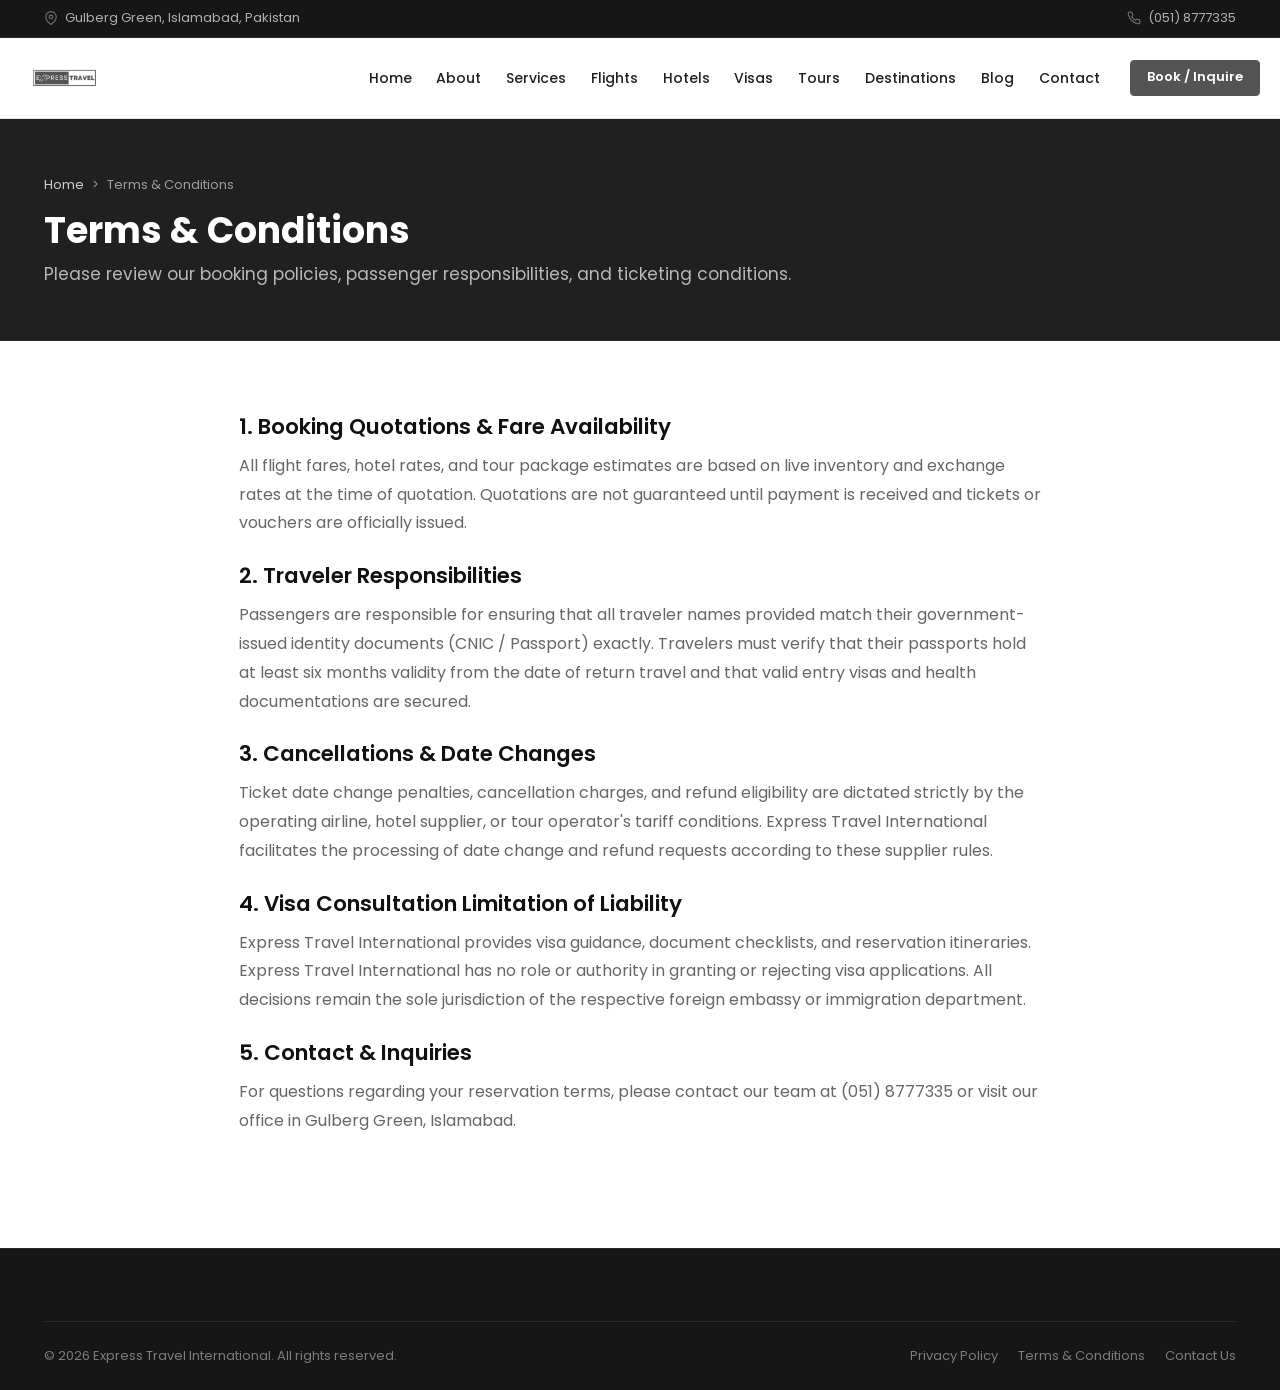
<file: terms-and-conditions.html>
<!DOCTYPE html>
<html lang="en">
<head>
  <meta charset="UTF-8">
  <meta name="viewport" content="width=device-width, initial-scale=1.0">
  <script>
    window.addEventListener("unhandledrejection",function(e){var r=e.reason?(e.reason.message||String(e.reason)):"";if(r.includes("MetaMask")||r.includes("ethereum")||r.includes("wallet")||r.includes("chrome-extension")){e.preventDefault();e.stopPropagation();}});
    window.addEventListener("error",function(e){var m=e.message||"",s=e.filename||"";if(m.includes("MetaMask")||m.includes("ethereum")||s.includes("chrome-extension")){e.preventDefault();e.stopPropagation();return true;}});
  </script>
  <title>Terms &amp; Conditions | Express Travel International Islamabad</title>
  <meta name="description" content="Terms and conditions governing flight ticket bookings, hotel reservations, tour packages, and visa consultation services at Express Travel International Islamabad.">
  <link rel="canonical" href="./terms-and-conditions.html">
  
  <link rel="icon" type="image/png" href="images/logo/express-travel-logo.png">
  <link rel="preconnect" href="https://fonts.googleapis.com">
  <link rel="preconnect" href="https://fonts.gstatic.com" crossorigin>
  <link href="https://fonts.googleapis.com/css2?family=Poppins:wght@400;500;600;700&display=swap" rel="stylesheet">
  <link rel="stylesheet" href="css/styles.css">
</head>
<body>

  <!-- Top Bar -->
  <div class="et-topbar">
    <div class="et-container et-topbar-inner">
      <div class="et-topbar-left">
        <span class="et-topbar-item">
          <svg viewBox="0 0 24 24" fill="none" stroke="currentColor" stroke-width="2"><path d="M21 10c0 7-9 13-9 13s-9-6-9-13a9 9 0 0 1 18 0z"></path><circle cx="12" cy="10" r="3"></circle></svg>
          Gulberg Green, Islamabad, Pakistan
        </span>
      </div>
      <div class="et-topbar-right">
        <a href="tel:0518777335" class="et-topbar-item et-topbar-link">
          <svg viewBox="0 0 24 24" fill="none" stroke="currentColor" stroke-width="2"><path d="M22 16.92v3a2 2 0 0 1-2.18 2 19.79 19.79 0 0 1-8.63-3.07 19.5 19.5 0 0 1-6-6 19.79 19.79 0 0 1-3.07-8.67A2 2 0 0 1 4.11 2h3a2 2 0 0 1 2 1.72 12.84 12.84 0 0 0 .7 2.81 2 2 0 0 1-.45 2.11L8.09 9.91a16 16 0 0 0 6 6l1.27-1.27a2 2 0 0 1 2.11-.45 12.84 12.84 0 0 0 2.81.7A2 2 0 0 1 22 16.92z"></path></svg>
          (051) 8777335
        </a>
      </div>
    </div>
  </div>

  <!-- Header -->
  <header class="et-header">
    <div class="et-container et-header-inner">
      <a href="index.html" class="et-logo-link">
        <img src="images/logo/express-travel-logo.png" alt="Express Travel International Logo" class="et-logo-img" width="200" height="46">
      </a>
      <nav class="et-nav">
        <ul class="et-nav-list">
          <li><a href="index.html" class="et-nav-link">Home</a></li>
          <li><a href="about.html" class="et-nav-link">About</a></li>
          <li><a href="services.html" class="et-nav-link">Services</a></li>
          <li><a href="flights.html" class="et-nav-link">Flights</a></li>
          <li><a href="hotels.html" class="et-nav-link">Hotels</a></li>
          <li><a href="visas.html" class="et-nav-link">Visas</a></li>
          <li><a href="tours.html" class="et-nav-link">Tours</a></li>
          <li><a href="destinations.html" class="et-nav-link">Destinations</a></li>
          <li><a href="blog.html" class="et-nav-link">Blog</a></li>
          <li><a href="contact.html" class="et-nav-link">Contact</a></li>
        </ul>
        <a href="booking.html" class="et-btn et-btn-primary et-btn-sm et-nav-cta">Book / Inquire</a>
      </nav>
      <button class="et-mobile-toggle" aria-label="Toggle navigation menu">
        <span></span>
        <span></span>
        <span></span>
      </button>
    </div>
  </header>

  <!-- Page Header -->
  <section class="et-page-header">
    <div class="et-container">
      <div class="et-page-header-content">
        <nav class="et-breadcrumb" aria-label="Breadcrumb">
          <a href="index.html">Home</a> &gt; <span>Terms &amp; Conditions</span>
        </nav>
        <h1 class="et-page-title">Terms &amp; Conditions</h1>
        <p class="et-page-desc">Please review our booking policies, passenger responsibilities, and ticketing conditions.</p>
      </div>
    </div>
  </section>

  <!-- Content Section -->
  <section class="et-section">
    <div class="et-container" style="max-width: 850px; line-height: 1.8; color: #444;">
      <h2 style="font-size: 1.35rem; color: var(--et-black); margin-bottom: 0.75rem;">1. Booking Quotations &amp; Fare Availability</h2>
      <p style="margin-bottom: 1.5rem;">
        All flight fares, hotel rates, and tour package estimates are based on live inventory and exchange rates at the time of quotation. Quotations are not guaranteed until payment is received and tickets or vouchers are officially issued.
      </p>

      <h2 style="font-size: 1.35rem; color: var(--et-black); margin-bottom: 0.75rem;">2. Traveler Responsibilities</h2>
      <p style="margin-bottom: 1.5rem;">
        Passengers are responsible for ensuring that all traveler names provided match their government-issued identity documents (CNIC / Passport) exactly. Travelers must verify that their passports hold at least six months validity from the date of return travel and that valid entry visas and health documentations are secured.
      </p>

      <h2 style="font-size: 1.35rem; color: var(--et-black); margin-bottom: 0.75rem;">3. Cancellations &amp; Date Changes</h2>
      <p style="margin-bottom: 1.5rem;">
        Ticket date change penalties, cancellation charges, and refund eligibility are dictated strictly by the operating airline, hotel supplier, or tour operator's tariff conditions. Express Travel International facilitates the processing of date change and refund requests according to these supplier rules.
      </p>

      <h2 style="font-size: 1.35rem; color: var(--et-black); margin-bottom: 0.75rem;">4. Visa Consultation Limitation of Liability</h2>
      <p style="margin-bottom: 1.5rem;">
        Express Travel International provides visa guidance, document checklists, and reservation itineraries. Express Travel International has no role or authority in granting or rejecting visa applications. All decisions remain the sole jurisdiction of the respective foreign embassy or immigration department.
      </p>

      <h2 style="font-size: 1.35rem; color: var(--et-black); margin-bottom: 0.75rem;">5. Contact &amp; Inquiries</h2>
      <p style="margin-bottom: 2.5rem;">
        For questions regarding your reservation terms, please contact our team at (051) 8777335 or visit our office in Gulberg Green, Islamabad.
      </p>
    </div>
  </section>

  <!-- Footer -->
  <footer class="et-footer">
    <div class="et-container">
      <div class="et-footer-bottom">
        <div>&copy; <span class="et-current-year">2026</span> Express Travel International. All rights reserved.</div>
        <div class="et-footer-bottom-links">
          <a href="privacy-policy.html">Privacy Policy</a>
          <a href="terms-and-conditions.html">Terms &amp; Conditions</a>
          <a href="contact.html">Contact Us</a>
        </div>
      </div>
    </div>
  </footer>

  <script src="js/script.js"></script>
</body>
</html>
</file>
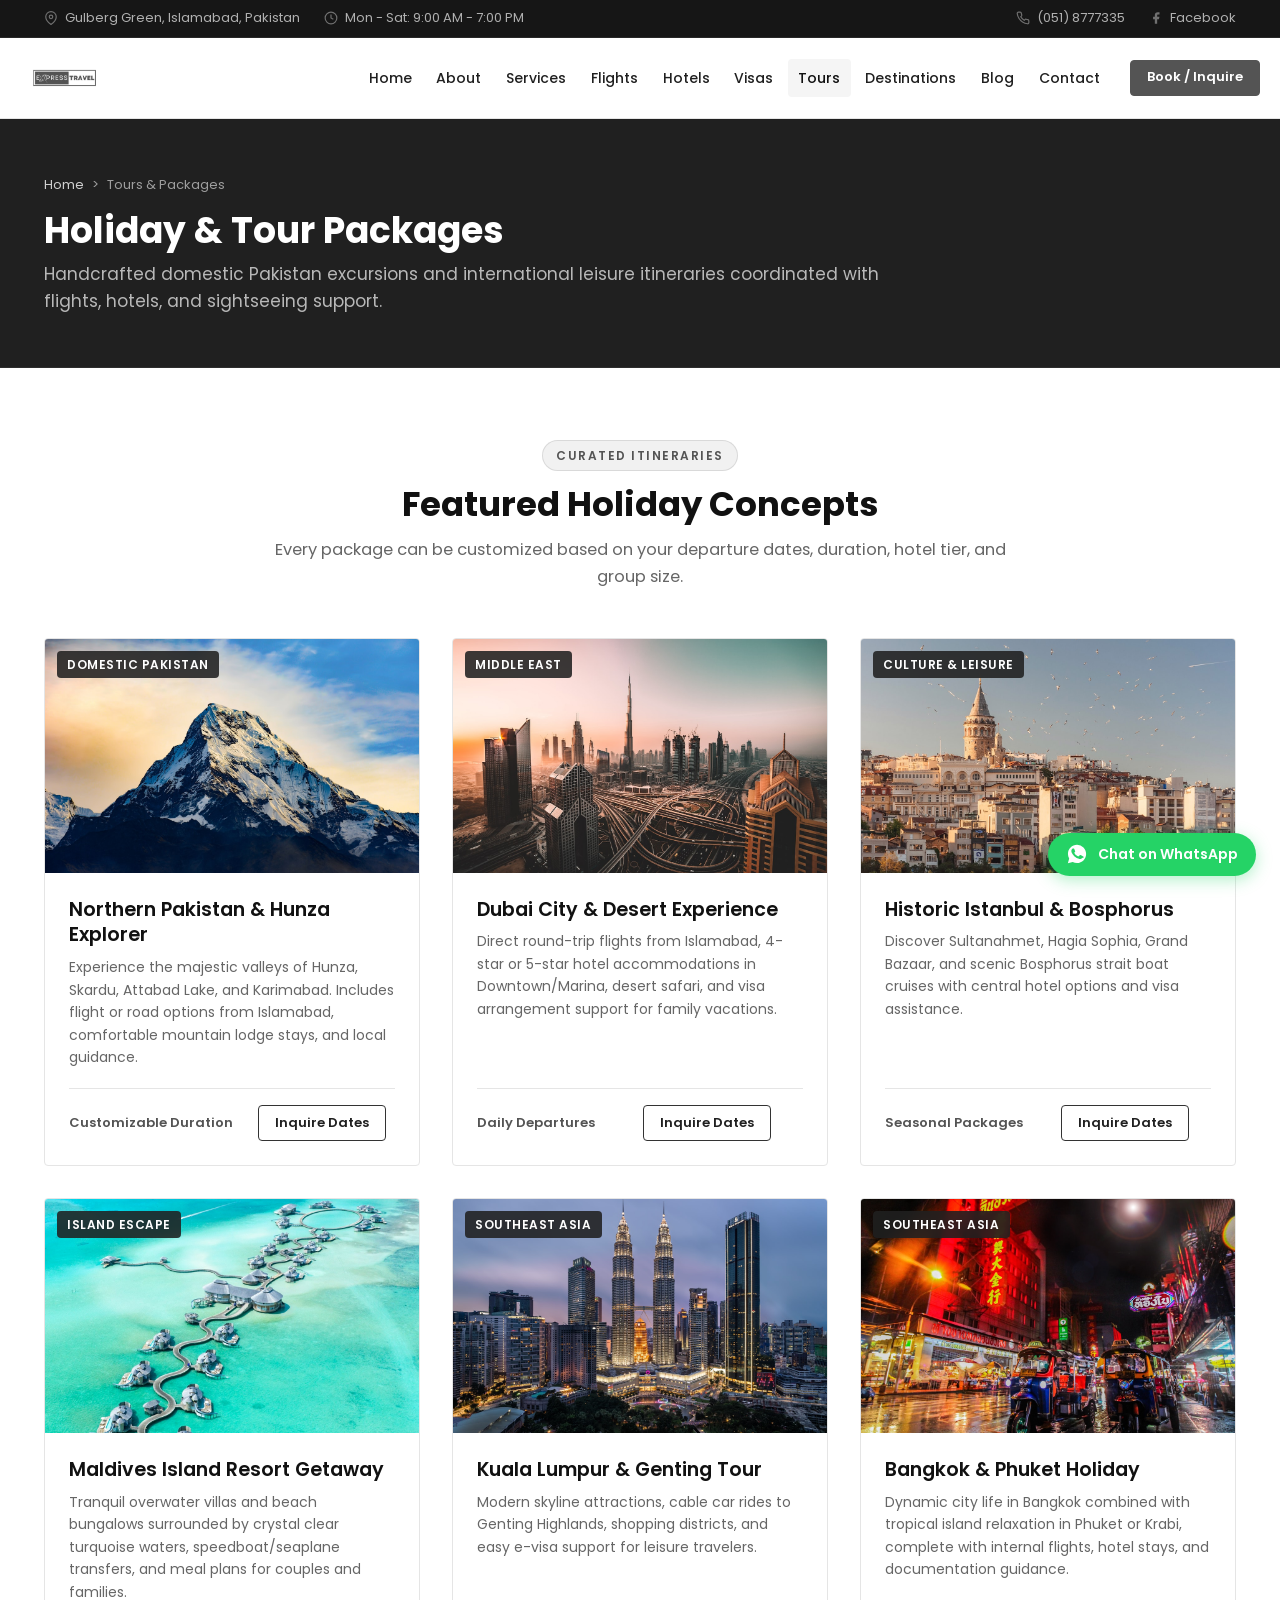
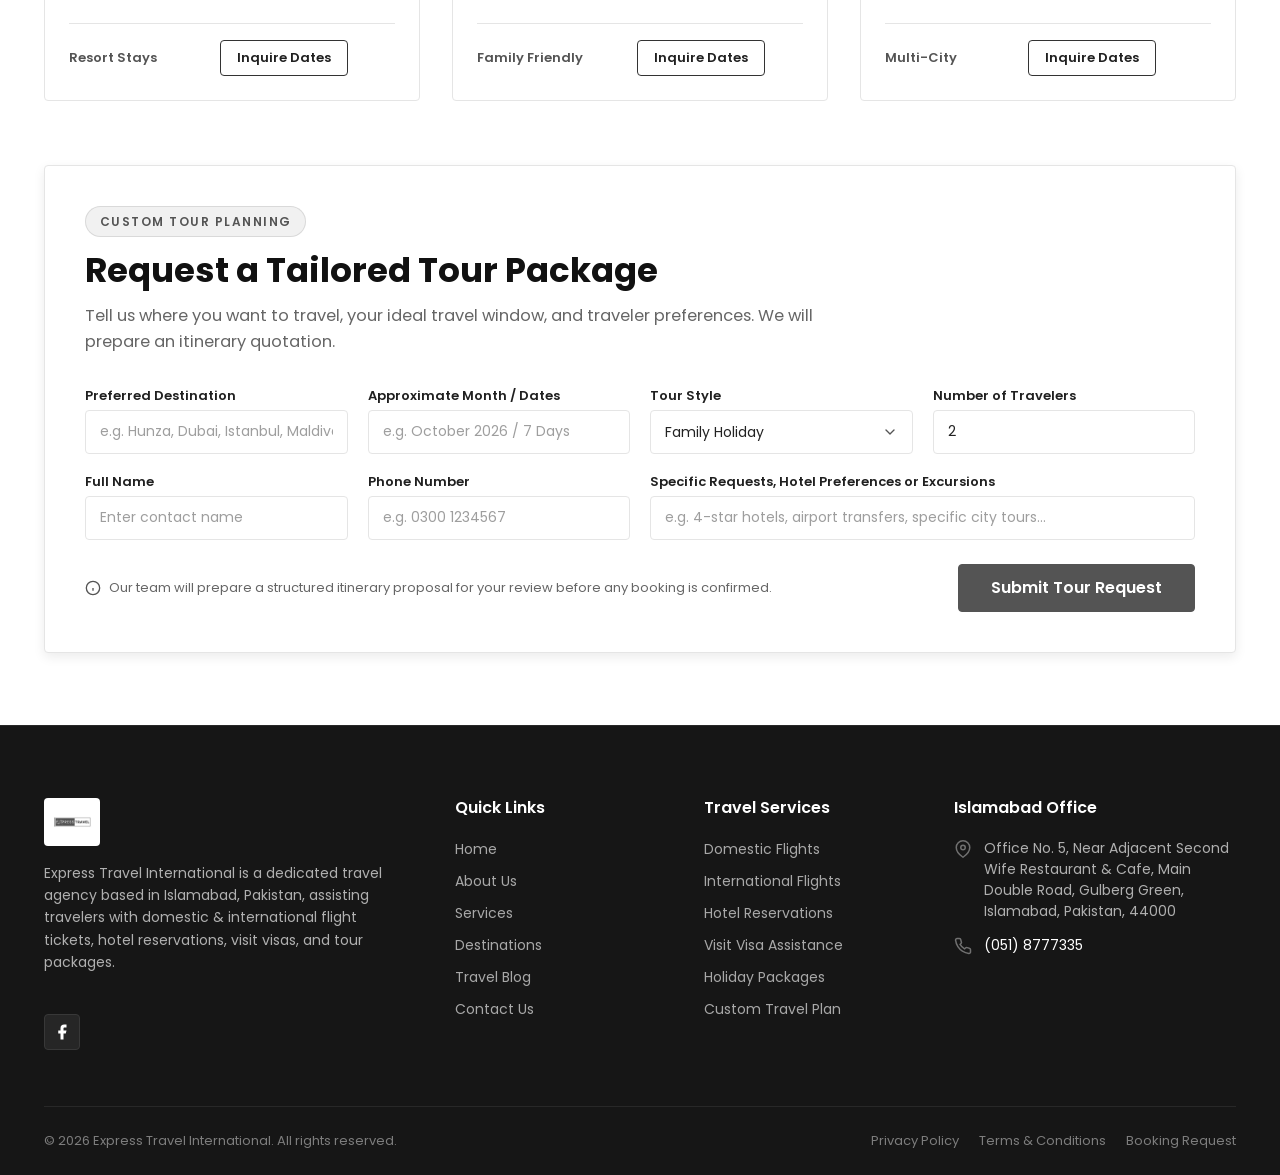
<file: tours.html>
<!DOCTYPE html>
<html lang="en">
<head>
  <meta charset="UTF-8">
  <meta name="viewport" content="width=device-width, initial-scale=1.0">
  <script>
    window.addEventListener("unhandledrejection",function(e){var r=e.reason?(e.reason.message||String(e.reason)):"";if(r.includes("MetaMask")||r.includes("ethereum")||r.includes("wallet")||r.includes("chrome-extension")){e.preventDefault();e.stopPropagation();}});
    window.addEventListener("error",function(e){var m=e.message||"",s=e.filename||"";if(m.includes("MetaMask")||m.includes("ethereum")||s.includes("chrome-extension")){e.preventDefault();e.stopPropagation();return true;}});
  </script>
  <title>Holiday & Tour Packages | Express Travel International Islamabad</title>
  <meta name="description" content="Explore domestic Pakistan tours and international holiday packages with Express Travel International Islamabad. Hunza, Skardu, Dubai, Istanbul, Maldives, and custom itineraries.">
  <link rel="canonical" href="./tours.html">
  
  <meta property="og:type" content="website">
  <meta property="og:title" content="Holiday & Tour Packages | Express Travel International Islamabad">
  <meta property="og:description" content="Customized travel planning, family holidays, scenic Northern Pakistan tours, and worldwide vacation packages.">
  <meta property="og:image" content="images/destinations/northern-pakistan.jpg">
  
  <link rel="icon" type="image/png" href="images/logo/express-travel-logo.png">
  <link rel="preconnect" href="https://fonts.googleapis.com">
  <link rel="preconnect" href="https://fonts.gstatic.com" crossorigin>
  <link href="https://fonts.googleapis.com/css2?family=Poppins:wght@400;500;600;700&display=swap" rel="stylesheet">
  <link rel="stylesheet" href="css/styles.css">
  
  <script type="application/ld+json">
  {
    "@context": "https://schema.org",
    "@type": "Service",
    "name": "Tour and Holiday Packages",
    "serviceType": "Tour Operator Services",
    "provider": {
      "@type": "TravelAgency",
      "name": "Express Travel International",
      "telephone": "(051) 8777335",
      "address": {
        "@type": "PostalAddress",
        "streetAddress": "Office No. 5, Near Adjacent Second Wife Restaurant & Cafe, Main Double Road, Gulberg Green",
        "addressLocality": "Islamabad",
        "postalCode": "44000",
        "addressCountry": "PK"
      }
    }
  }
  </script>
</head>
<body>

  <!-- Top Bar -->
  <div class="et-topbar">
    <div class="et-container et-topbar-inner">
      <div class="et-topbar-left">
        <span class="et-topbar-item">
          <svg viewBox="0 0 24 24" fill="none" stroke="currentColor" stroke-width="2"><path d="M21 10c0 7-9 13-9 13s-9-6-9-13a9 9 0 0 1 18 0z"></path><circle cx="12" cy="10" r="3"></circle></svg>
          Gulberg Green, Islamabad, Pakistan
        </span>
        <span class="et-topbar-item">
          <svg viewBox="0 0 24 24" fill="none" stroke="currentColor" stroke-width="2"><circle cx="12" cy="12" r="10"></circle><polyline points="12 6 12 12 16 14"></polyline></svg>
          Mon - Sat: 9:00 AM - 7:00 PM
        </span>
      </div>
      <div class="et-topbar-right">
        <a href="tel:0518777335" class="et-topbar-item et-topbar-link">
          <svg viewBox="0 0 24 24" fill="none" stroke="currentColor" stroke-width="2"><path d="M22 16.92v3a2 2 0 0 1-2.18 2 19.79 19.79 0 0 1-8.63-3.07 19.5 19.5 0 0 1-6-6 19.79 19.79 0 0 1-3.07-8.67A2 2 0 0 1 4.11 2h3a2 2 0 0 1 2 1.72 12.84 12.84 0 0 0 .7 2.81 2 2 0 0 1-.45 2.11L8.09 9.91a16 16 0 0 0 6 6l1.27-1.27a2 2 0 0 1 2.11-.45 12.84 12.84 0 0 0 2.81.7A2 2 0 0 1 22 16.92z"></path></svg>
          (051) 8777335
        </a>
        <a href="https://www.facebook.com/express.travel7/" target="_blank" rel="noopener noreferrer" class="et-topbar-item et-topbar-link" aria-label="Facebook Page">
          <svg viewBox="0 0 24 24" fill="currentColor"><path d="M18 2h-3a5 5 0 0 0-5 5v3H7v4h3v8h4v-8h3l1-4h-4V7a1 1 0 0 1 1-1h3z"></path></svg>
          Facebook
        </a>
      </div>
    </div>
  </div>

  <!-- Header -->
  <header class="et-header">
    <div class="et-container et-header-inner">
      <a href="index.html" class="et-logo-link">
        <img src="images/logo/express-travel-logo.png" alt="Express Travel International Logo" class="et-logo-img" width="200" height="46">
      </a>
      <nav class="et-nav">
        <ul class="et-nav-list">
          <li><a href="index.html" class="et-nav-link">Home</a></li>
          <li><a href="about.html" class="et-nav-link">About</a></li>
          <li><a href="services.html" class="et-nav-link">Services</a></li>
          <li><a href="flights.html" class="et-nav-link">Flights</a></li>
          <li><a href="hotels.html" class="et-nav-link">Hotels</a></li>
          <li><a href="visas.html" class="et-nav-link">Visas</a></li>
          <li><a href="tours.html" class="et-nav-link active">Tours</a></li>
          <li><a href="destinations.html" class="et-nav-link">Destinations</a></li>
          <li><a href="blog.html" class="et-nav-link">Blog</a></li>
          <li><a href="contact.html" class="et-nav-link">Contact</a></li>
        </ul>
        <a href="booking.html" class="et-btn et-btn-primary et-btn-sm et-nav-cta">Book / Inquire</a>
      </nav>
      <button class="et-mobile-toggle" aria-label="Toggle navigation menu">
        <span></span>
        <span></span>
        <span></span>
      </button>
    </div>
  </header>

  <!-- Page Header -->
  <section class="et-page-header">
    <div class="et-container">
      <div class="et-page-header-content">
        <nav class="et-breadcrumb" aria-label="Breadcrumb">
          <a href="index.html">Home</a> &gt; <span>Tours &amp; Packages</span>
        </nav>
        <h1 class="et-page-title">Holiday &amp; Tour Packages</h1>
        <p class="et-page-desc">Handcrafted domestic Pakistan excursions and international leisure itineraries coordinated with flights, hotels, and sightseeing support.</p>
      </div>
    </div>
  </section>

  <!-- Tours Listing -->
  <section class="et-section">
    <div class="et-container">
      <div class="et-section-header">
        <span class="et-section-subtitle">Curated Itineraries</span>
        <h2 class="et-section-title">Featured Holiday Concepts</h2>
        <p class="et-section-desc">Every package can be customized based on your departure dates, duration, hotel tier, and group size.</p>
      </div>

      <div class="et-grid et-grid-3" style="gap: 2rem; margin-bottom: 4rem;">
        
        <!-- Package 1: Northern Pakistan -->
        <article class="et-card">
          <div class="et-card-media">
            <img src="images/destinations/northern-pakistan.jpg" alt="Hunza Valley and Karakoram mountains" loading="lazy">
            <span class="et-card-badge">Domestic Pakistan</span>
          </div>
          <div class="et-card-body">
            <h3 class="et-card-title">Northern Pakistan &amp; Hunza Explorer</h3>
            <p class="et-card-text">
              Experience the majestic valleys of Hunza, Skardu, Attabad Lake, and Karimabad. Includes flight or road options from Islamabad, comfortable mountain lodge stays, and local guidance.
            </p>
            <div class="et-card-footer">
              <span style="font-size: 0.8125rem; font-weight: 600; color: var(--et-primary);">Customizable Duration</span>
              <a href="#tour-inquiry" class="et-btn et-btn-outline et-btn-sm">Inquire Dates</a>
            </div>
          </div>
        </article>

        <!-- Package 2: Dubai -->
        <article class="et-card">
          <div class="et-card-media">
            <img src="images/destinations/dubai.jpg" alt="Dubai Burj Khalifa and skyline" loading="lazy">
            <span class="et-card-badge">Middle East</span>
          </div>
          <div class="et-card-body">
            <h3 class="et-card-title">Dubai City &amp; Desert Experience</h3>
            <p class="et-card-text">
              Direct round-trip flights from Islamabad, 4-star or 5-star hotel accommodations in Downtown/Marina, desert safari, and visa arrangement support for family vacations.
            </p>
            <div class="et-card-footer">
              <span style="font-size: 0.8125rem; font-weight: 600; color: var(--et-primary);">Daily Departures</span>
              <a href="#tour-inquiry" class="et-btn et-btn-outline et-btn-sm">Inquire Dates</a>
            </div>
          </div>
        </article>

        <!-- Package 3: Istanbul -->
        <article class="et-card">
          <div class="et-card-media">
            <img src="images/destinations/istanbul.jpg" alt="Hagia Sophia in Istanbul" loading="lazy">
            <span class="et-card-badge">Culture &amp; Leisure</span>
          </div>
          <div class="et-card-body">
            <h3 class="et-card-title">Historic Istanbul &amp; Bosphorus</h3>
            <p class="et-card-text">
              Discover Sultanahmet, Hagia Sophia, Grand Bazaar, and scenic Bosphorus strait boat cruises with central hotel options and visa assistance.
            </p>
            <div class="et-card-footer">
              <span style="font-size: 0.8125rem; font-weight: 600; color: var(--et-primary);">Seasonal Packages</span>
              <a href="#tour-inquiry" class="et-btn et-btn-outline et-btn-sm">Inquire Dates</a>
            </div>
          </div>
        </article>

        <!-- Package 4: Maldives -->
        <article class="et-card">
          <div class="et-card-media">
            <img src="images/destinations/maldives.jpg" alt="Overwater villas in Maldives" loading="lazy">
            <span class="et-card-badge">Island Escape</span>
          </div>
          <div class="et-card-body">
            <h3 class="et-card-title">Maldives Island Resort Getaway</h3>
            <p class="et-card-text">
              Tranquil overwater villas and beach bungalows surrounded by crystal clear turquoise waters, speedboat/seaplane transfers, and meal plans for couples and families.
            </p>
            <div class="et-card-footer">
              <span style="font-size: 0.8125rem; font-weight: 600; color: var(--et-primary);">Resort Stays</span>
              <a href="#tour-inquiry" class="et-btn et-btn-outline et-btn-sm">Inquire Dates</a>
            </div>
          </div>
        </article>

        <!-- Package 5: Malaysia -->
        <article class="et-card">
          <div class="et-card-media">
            <img src="images/destinations/malaysia.jpg" alt="Kuala Lumpur Petronas towers" loading="lazy">
            <span class="et-card-badge">Southeast Asia</span>
          </div>
          <div class="et-card-body">
            <h3 class="et-card-title">Kuala Lumpur &amp; Genting Tour</h3>
            <p class="et-card-text">
              Modern skyline attractions, cable car rides to Genting Highlands, shopping districts, and easy e-visa support for leisure travelers.
            </p>
            <div class="et-card-footer">
              <span style="font-size: 0.8125rem; font-weight: 600; color: var(--et-primary);">Family Friendly</span>
              <a href="#tour-inquiry" class="et-btn et-btn-outline et-btn-sm">Inquire Dates</a>
            </div>
          </div>
        </article>

        <!-- Package 6: Thailand -->
        <article class="et-card">
          <div class="et-card-media">
            <img src="images/destinations/thailand.jpg" alt="Thailand temple architecture" loading="lazy">
            <span class="et-card-badge">Southeast Asia</span>
          </div>
          <div class="et-card-body">
            <h3 class="et-card-title">Bangkok &amp; Phuket Holiday</h3>
            <p class="et-card-text">
              Dynamic city life in Bangkok combined with tropical island relaxation in Phuket or Krabi, complete with internal flights, hotel stays, and documentation guidance.
            </p>
            <div class="et-card-footer">
              <span style="font-size: 0.8125rem; font-weight: 600; color: var(--et-primary);">Multi-City</span>
              <a href="#tour-inquiry" class="et-btn et-btn-outline et-btn-sm">Inquire Dates</a>
            </div>
          </div>
        </article>

      </div>

      <!-- Tour Inquiry Form -->
      <div class="et-card" id="tour-inquiry" style="padding: 2.5rem; border: 1px solid var(--et-border); box-shadow: var(--et-shadow-md);">
        <div class="et-section-header text-left" style="margin-bottom: 2rem;">
          <span class="et-section-subtitle">Custom Tour Planning</span>
          <h2 class="et-section-title">Request a Tailored Tour Package</h2>
          <p class="et-section-desc">Tell us where you want to travel, your ideal travel window, and traveler preferences. We will prepare an itinerary quotation.</p>
        </div>

        <form data-et-form="Dedicated Tour Package Request">
          <div class="et-form-grid" style="margin-bottom: 1.25rem;">
            <div class="et-form-group">
              <label class="et-form-label" for="t-destination">Preferred Destination</label>
              <input type="text" id="t-destination" name="destination" class="et-form-input" placeholder="e.g. Hunza, Dubai, Istanbul, Maldives" required>
            </div>
            <div class="et-form-group">
              <label class="et-form-label" for="t-month">Approximate Month / Dates</label>
              <input type="text" id="t-month" name="dates" class="et-form-input" placeholder="e.g. October 2026 / 7 Days">
            </div>
            <div class="et-form-group">
              <label class="et-form-label" for="t-type">Tour Style</label>
              <select id="t-type" name="tourStyle" class="et-form-select">
                <option value="Family Holiday">Family Holiday</option>
                <option value="Couples / Leisure">Couples / Leisure</option>
                <option value="Private Group Tour">Private Group Tour</option>
                <option value="Scenic Exploration">Scenic Exploration</option>
              </select>
            </div>
            <div class="et-form-group">
              <label class="et-form-label" for="t-travelers">Number of Travelers</label>
              <input type="number" id="t-travelers" name="travelers" class="et-form-input" min="1" max="50" value="2" required>
            </div>
          </div>

          <div class="et-form-grid" style="margin-bottom: 1.5rem;">
            <div class="et-form-group">
              <label class="et-form-label" for="t-name">Full Name</label>
              <input type="text" id="t-name" name="fullName" class="et-form-input" placeholder="Enter contact name" required>
            </div>
            <div class="et-form-group">
              <label class="et-form-label" for="t-phone">Phone Number</label>
              <input type="tel" id="t-phone" name="phone" class="et-form-input" placeholder="e.g. 0300 1234567" required>
            </div>
            <div class="et-form-group" style="grid-column: span 2;">
              <label class="et-form-label" for="t-notes">Specific Requests, Hotel Preferences or Excursions</label>
              <input type="text" id="t-notes" name="notes" class="et-form-input" placeholder="e.g. 4-star hotels, airport transfers, specific city tours...">
            </div>
          </div>

          <div style="display: flex; justify-content: space-between; align-items: center; flex-wrap: wrap; gap: 1rem;">
            <div class="et-inquiry-disclaimer" style="margin: 0; padding: 0; border: none;">
              <svg viewBox="0 0 24 24" fill="none" stroke="currentColor" stroke-width="2"><circle cx="12" cy="12" r="10"></circle><line x1="12" y1="16" x2="12" y2="12"></line><line x1="12" y1="8" x2="12.01" y2="8"></line></svg>
              <span>Our team will prepare a structured itinerary proposal for your review before any booking is confirmed.</span>
            </div>
            <button type="submit" class="et-btn et-btn-primary et-btn-lg">Submit Tour Request</button>
          </div>
        </form>
      </div>

    </div>
  </section>

  <!-- Footer -->
  <footer class="et-footer">
    <div class="et-container">
      <div class="et-footer-grid">
        <div class="et-footer-brand">
          <a href="index.html">
            <img src="images/logo/express-travel-logo.png" alt="Express Travel International" class="et-footer-logo" width="200" height="48">
          </a>
          <p class="et-footer-about">
            Express Travel International is a dedicated travel agency based in Islamabad, Pakistan, assisting travelers with domestic &amp; international flight tickets, hotel reservations, visit visas, and tour packages.
          </p>
          <div class="et-social-links">
            <a href="https://www.facebook.com/express.travel7/" target="_blank" rel="noopener noreferrer" class="et-social-btn" aria-label="Facebook">
              <svg viewBox="0 0 24 24" fill="currentColor"><path d="M18 2h-3a5 5 0 0 0-5 5v3H7v4h3v8h4v-8h3l1-4h-4V7a1 1 0 0 1 1-1h3z"></path></svg>
            </a>
          </div>
        </div>
        <div>
          <h4 class="et-footer-title">Quick Links</h4>
          <ul class="et-footer-links">
            <li><a href="index.html">Home</a></li>
            <li><a href="about.html">About Us</a></li>
            <li><a href="services.html">Services</a></li>
            <li><a href="destinations.html">Destinations</a></li>
            <li><a href="blog.html">Travel Blog</a></li>
            <li><a href="contact.html">Contact Us</a></li>
          </ul>
        </div>
        <div>
          <h4 class="et-footer-title">Travel Services</h4>
          <ul class="et-footer-links">
            <li><a href="flights.html">Domestic Flights</a></li>
            <li><a href="flights.html">International Flights</a></li>
            <li><a href="hotels.html">Hotel Reservations</a></li>
            <li><a href="visas.html">Visit Visa Assistance</a></li>
            <li><a href="tours.html">Holiday Packages</a></li>
            <li><a href="booking.html">Custom Travel Plan</a></li>
          </ul>
        </div>
        <div>
          <h4 class="et-footer-title">Islamabad Office</h4>
          <div class="et-footer-contact-item">
            <svg viewBox="0 0 24 24" fill="none" stroke="currentColor" stroke-width="2"><path d="M21 10c0 7-9 13-9 13s-9-6-9-13a9 9 0 0 1 18 0z"></path><circle cx="12" cy="10" r="3"></circle></svg>
            <span>Office No. 5, Near Adjacent Second Wife Restaurant &amp; Cafe, Main Double Road, Gulberg Green, Islamabad, Pakistan, 44000</span>
          </div>
          <div class="et-footer-contact-item">
            <svg viewBox="0 0 24 24" fill="none" stroke="currentColor" stroke-width="2"><path d="M22 16.92v3a2 2 0 0 1-2.18 2 19.79 19.79 0 0 1-8.63-3.07 19.5 19.5 0 0 1-6-6 19.79 19.79 0 0 1-3.07-8.67A2 2 0 0 1 4.11 2h3a2 2 0 0 1 2 1.72 12.84 12.84 0 0 0 .7 2.81 2 2 0 0 1-.45 2.11L8.09 9.91a16 16 0 0 0 6 6l1.27-1.27a2 2 0 0 1 2.11-.45 12.84 12.84 0 0 0 2.81.7A2 2 0 0 1 22 16.92z"></path></svg>
            <a href="tel:0518777335" style="color: #ffffff;">(051) 8777335</a>
          </div>
        </div>
      </div>
      <div class="et-footer-bottom">
        <div>&copy; <span class="et-current-year">2026</span> Express Travel International. All rights reserved.</div>
        <div class="et-footer-bottom-links">
          <a href="privacy-policy.html">Privacy Policy</a>
          <a href="terms-and-conditions.html">Terms &amp; Conditions</a>
          <a href="booking.html">Booking Request</a>
        </div>
      </div>
    </div>
  </footer>

  <!-- WhatsApp CTA -->
  <a href="#" class="et-whatsapp-float" aria-label="Chat on WhatsApp">
    <svg viewBox="0 0 24 24"><path d="M12.04 2c-5.46 0-9.91 4.45-9.91 9.91 0 1.75.46 3.45 1.32 4.95L2.05 22l5.25-1.38c1.45.79 3.08 1.21 4.74 1.21 5.46 0 9.91-4.45 9.91-9.91 0-2.65-1.03-5.14-2.9-7.01A9.816 9.816 0 0 0 12.04 2zm5.82 14.07c-.24.68-1.4 1.25-1.92 1.33-.51.08-1.18.11-1.9-.12-.44-.14-1.01-.33-1.74-.65-3.07-1.34-5.07-4.44-5.22-4.64-.15-.2-1.25-1.66-1.25-3.17 0-1.51.79-2.25 1.07-2.55.28-.3.62-.37.83-.37.21 0 .41.01.59.02.19.01.44-.07.69.52.25.6.86 2.1.94 2.25.08.15.13.33.03.53-.1.2-.15.33-.3.51-.15.18-.32.4-.46.54-.15.15-.31.31-.13.62.18.31.8 1.32 1.72 2.14 1.18 1.05 2.18 1.38 2.49 1.53.31.15.49.13.67-.08.18-.21.77-.9 1.02-1.2.25-.3.5-.25.84-.13.34.12 2.16 1.02 2.53 1.2.37.18.62.28.71.43.09.15.09.87-.15 1.55z"></path></svg>
    <span>Chat on WhatsApp</span>
  </a>

  <!-- Global Modal -->
  <div class="et-modal-overlay" id="et-modal-overlay" role="dialog" aria-modal="true" aria-labelledby="et-modal-title">
    <div class="et-modal">
      <button class="et-modal-close" id="et-modal-close" aria-label="Close dialog">&times;</button>
      <div class="et-modal-icon">
        <svg viewBox="0 0 24 24" fill="none" stroke="currentColor" stroke-width="2"><path d="M22 11.08V12a10 10 0 1 1-5.93-9.14"></path><polyline points="22 4 12 14.01 9 11.01"></polyline></svg>
      </div>
      <h3 class="et-modal-title" id="et-modal-title">Notification</h3>
      <p class="et-modal-text" id="et-modal-text"></p>
      <div class="et-modal-details" id="et-modal-details"></div>
      <div style="text-align: center;">
        <button class="et-btn et-btn-primary" id="et-modal-action-btn">Understood</button>
      </div>
    </div>
  </div>

  <script src="js/script.js"></script>
</body>
</html>
</file>
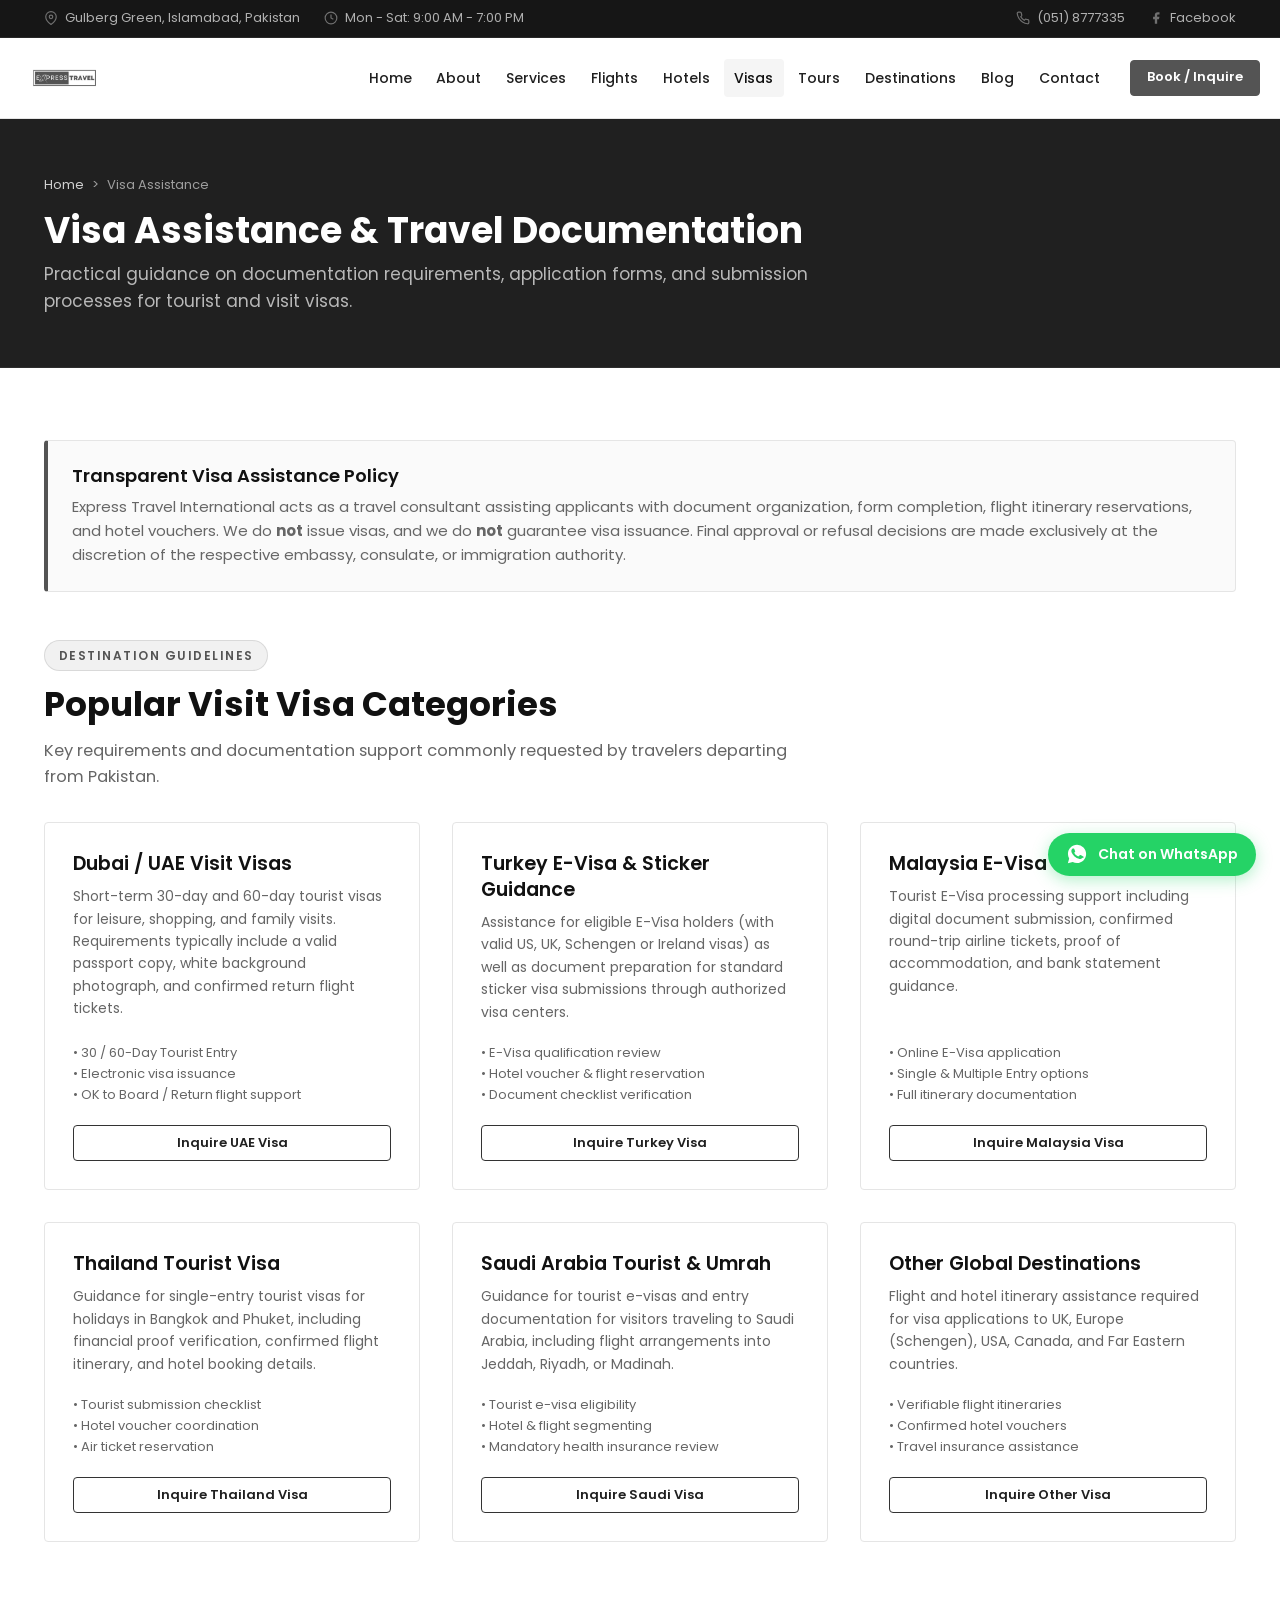
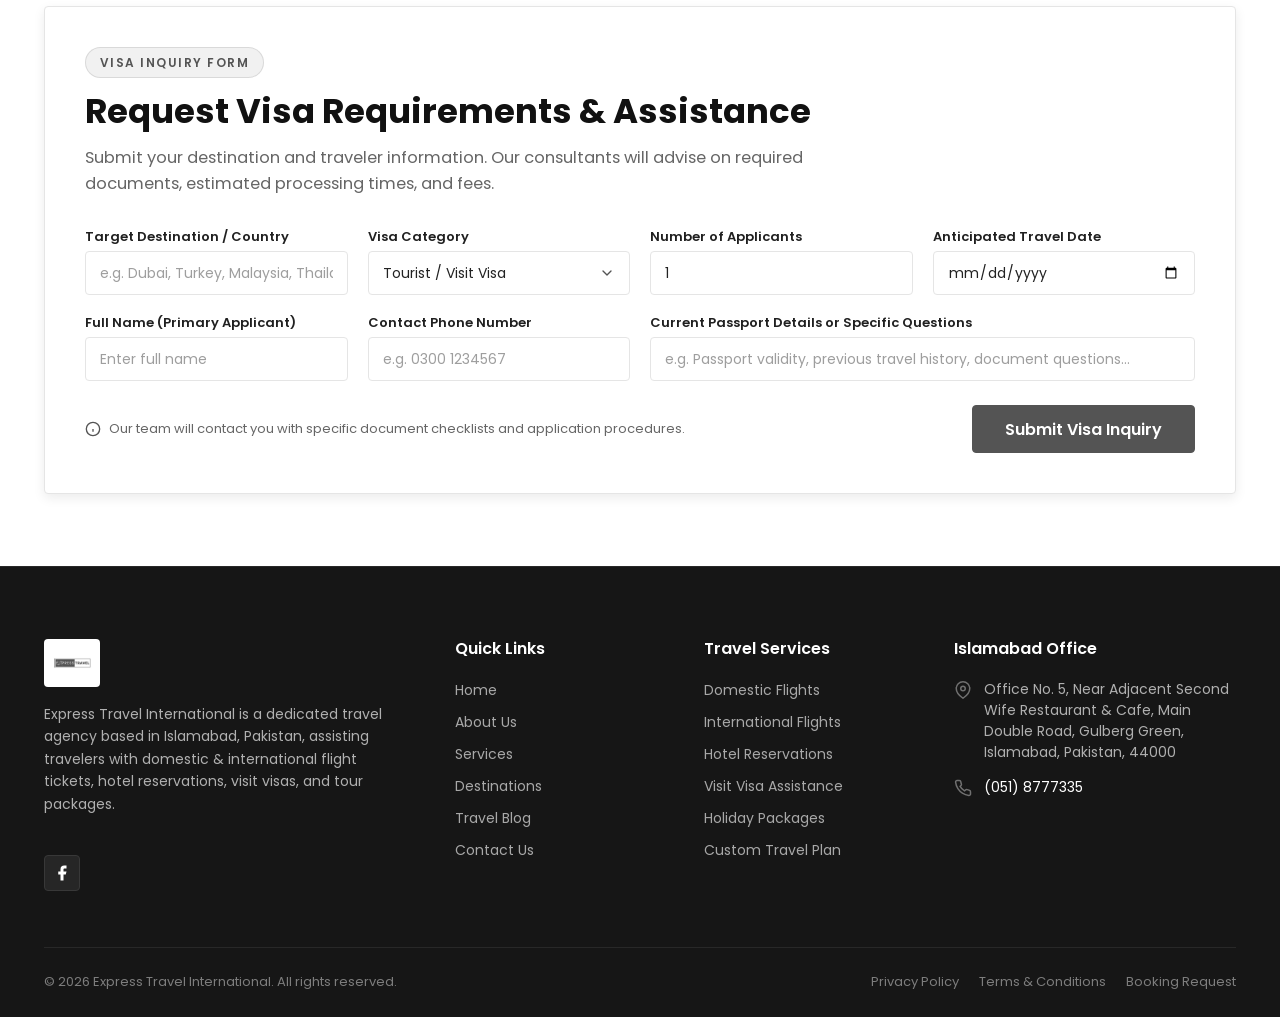
<file: visas.html>
<!DOCTYPE html>
<html lang="en">
<head>
  <meta charset="UTF-8">
  <meta name="viewport" content="width=device-width, initial-scale=1.0">
  <script>
    window.addEventListener("unhandledrejection",function(e){var r=e.reason?(e.reason.message||String(e.reason)):"";if(r.includes("MetaMask")||r.includes("ethereum")||r.includes("wallet")||r.includes("chrome-extension")){e.preventDefault();e.stopPropagation();}});
    window.addEventListener("error",function(e){var m=e.message||"",s=e.filename||"";if(m.includes("MetaMask")||m.includes("ethereum")||s.includes("chrome-extension")){e.preventDefault();e.stopPropagation();return true;}});
  </script>
  <title>Visa Assistance & Documentation | Express Travel International Islamabad</title>
  <meta name="description" content="Professional visa assistance and travel documentation guidance from Islamabad. Accurate checklist review, appointment support, and submission guidance.">
  <link rel="canonical" href="./visas.html">
  
  <meta property="og:type" content="website">
  <meta property="og:title" content="Visa Assistance & Documentation | Express Travel International Islamabad">
  <meta property="og:description" content="Tourist and visit visa assistance, document checklists, and application guidance from our Gulberg Green, Islamabad office.">
  <meta property="og:image" content="images/services/visas.jpg">
  
  <link rel="icon" type="image/png" href="images/logo/express-travel-logo.png">
  <link rel="preconnect" href="https://fonts.googleapis.com">
  <link rel="preconnect" href="https://fonts.gstatic.com" crossorigin>
  <link href="https://fonts.googleapis.com/css2?family=Poppins:wght@400;500;600;700&display=swap" rel="stylesheet">
  <link rel="stylesheet" href="css/styles.css">
  
  <script type="application/ld+json">
  {
    "@context": "https://schema.org",
    "@type": "Service",
    "name": "Visa Assistance and Travel Documentation",
    "serviceType": "Visa Consultation",
    "provider": {
      "@type": "TravelAgency",
      "name": "Express Travel International",
      "telephone": "(051) 8777335",
      "address": {
        "@type": "PostalAddress",
        "streetAddress": "Office No. 5, Near Adjacent Second Wife Restaurant & Cafe, Main Double Road, Gulberg Green",
        "addressLocality": "Islamabad",
        "postalCode": "44000",
        "addressCountry": "PK"
      }
    }
  }
  </script>
</head>
<body>

  <!-- Top Bar -->
  <div class="et-topbar">
    <div class="et-container et-topbar-inner">
      <div class="et-topbar-left">
        <span class="et-topbar-item">
          <svg viewBox="0 0 24 24" fill="none" stroke="currentColor" stroke-width="2"><path d="M21 10c0 7-9 13-9 13s-9-6-9-13a9 9 0 0 1 18 0z"></path><circle cx="12" cy="10" r="3"></circle></svg>
          Gulberg Green, Islamabad, Pakistan
        </span>
        <span class="et-topbar-item">
          <svg viewBox="0 0 24 24" fill="none" stroke="currentColor" stroke-width="2"><circle cx="12" cy="12" r="10"></circle><polyline points="12 6 12 12 16 14"></polyline></svg>
          Mon - Sat: 9:00 AM - 7:00 PM
        </span>
      </div>
      <div class="et-topbar-right">
        <a href="tel:0518777335" class="et-topbar-item et-topbar-link">
          <svg viewBox="0 0 24 24" fill="none" stroke="currentColor" stroke-width="2"><path d="M22 16.92v3a2 2 0 0 1-2.18 2 19.79 19.79 0 0 1-8.63-3.07 19.5 19.5 0 0 1-6-6 19.79 19.79 0 0 1-3.07-8.67A2 2 0 0 1 4.11 2h3a2 2 0 0 1 2 1.72 12.84 12.84 0 0 0 .7 2.81 2 2 0 0 1-.45 2.11L8.09 9.91a16 16 0 0 0 6 6l1.27-1.27a2 2 0 0 1 2.11-.45 12.84 12.84 0 0 0 2.81.7A2 2 0 0 1 22 16.92z"></path></svg>
          (051) 8777335
        </a>
        <a href="https://www.facebook.com/express.travel7/" target="_blank" rel="noopener noreferrer" class="et-topbar-item et-topbar-link" aria-label="Facebook Page">
          <svg viewBox="0 0 24 24" fill="currentColor"><path d="M18 2h-3a5 5 0 0 0-5 5v3H7v4h3v8h4v-8h3l1-4h-4V7a1 1 0 0 1 1-1h3z"></path></svg>
          Facebook
        </a>
      </div>
    </div>
  </div>

  <!-- Header -->
  <header class="et-header">
    <div class="et-container et-header-inner">
      <a href="index.html" class="et-logo-link">
        <img src="images/logo/express-travel-logo.png" alt="Express Travel International Logo" class="et-logo-img" width="200" height="46">
      </a>
      <nav class="et-nav">
        <ul class="et-nav-list">
          <li><a href="index.html" class="et-nav-link">Home</a></li>
          <li><a href="about.html" class="et-nav-link">About</a></li>
          <li><a href="services.html" class="et-nav-link">Services</a></li>
          <li><a href="flights.html" class="et-nav-link">Flights</a></li>
          <li><a href="hotels.html" class="et-nav-link">Hotels</a></li>
          <li><a href="visas.html" class="et-nav-link active">Visas</a></li>
          <li><a href="tours.html" class="et-nav-link">Tours</a></li>
          <li><a href="destinations.html" class="et-nav-link">Destinations</a></li>
          <li><a href="blog.html" class="et-nav-link">Blog</a></li>
          <li><a href="contact.html" class="et-nav-link">Contact</a></li>
        </ul>
        <a href="booking.html" class="et-btn et-btn-primary et-btn-sm et-nav-cta">Book / Inquire</a>
      </nav>
      <button class="et-mobile-toggle" aria-label="Toggle navigation menu">
        <span></span>
        <span></span>
        <span></span>
      </button>
    </div>
  </header>

  <!-- Page Header -->
  <section class="et-page-header">
    <div class="et-container">
      <div class="et-page-header-content">
        <nav class="et-breadcrumb" aria-label="Breadcrumb">
          <a href="index.html">Home</a> &gt; <span>Visa Assistance</span>
        </nav>
        <h1 class="et-page-title">Visa Assistance &amp; Travel Documentation</h1>
        <p class="et-page-desc">Practical guidance on documentation requirements, application forms, and submission processes for tourist and visit visas.</p>
      </div>
    </div>
  </section>

  <!-- Visas Content & Clear Disclaimer -->
  <section class="et-section">
    <div class="et-container">
      
      <!-- Crucial Transparent Policy Notice -->
      <div style="background-color: #fafafa; border: 1px solid var(--et-border); border-left: 4px solid var(--et-primary); border-radius: var(--et-radius-sm); padding: 1.5rem; margin-bottom: 3rem;">
        <h3 style="font-size: 1.125rem; margin-bottom: 0.5rem; color: var(--et-black);">Transparent Visa Assistance Policy</h3>
        <p style="font-size: 0.9375rem; color: var(--et-text-muted); margin: 0; line-height: 1.6;">
          Express Travel International acts as a travel consultant assisting applicants with document organization, form completion, flight itinerary reservations, and hotel vouchers. We do <strong>not</strong> issue visas, and we do <strong>not</strong> guarantee visa issuance. Final approval or refusal decisions are made exclusively at the discretion of the respective embassy, consulate, or immigration authority.
        </p>
      </div>

      <!-- Common Destination Visa Categories -->
      <div class="et-section-header text-left" style="margin-bottom: 2rem;">
        <span class="et-section-subtitle">Destination Guidelines</span>
        <h2 class="et-section-title">Popular Visit Visa Categories</h2>
        <p class="et-section-desc">Key requirements and documentation support commonly requested by travelers departing from Pakistan.</p>
      </div>

      <div class="et-grid et-grid-3" style="gap: 2rem; margin-bottom: 4rem;">
        
        <!-- UAE / Dubai -->
        <div class="et-card" style="padding: 1.75rem;">
          <h3 class="et-card-title">Dubai / UAE Visit Visas</h3>
          <p class="et-card-text">
            Short-term 30-day and 60-day tourist visas for leisure, shopping, and family visits. Requirements typically include a valid passport copy, white background photograph, and confirmed return flight tickets.
          </p>
          <ul style="font-size: 0.8125rem; color: #666; line-height: 1.6; margin-bottom: 1.25rem;">
            <li>• 30 / 60-Day Tourist Entry</li>
            <li>• Electronic visa issuance</li>
            <li>• OK to Board / Return flight support</li>
          </ul>
          <a href="#visa-form" class="et-btn et-btn-outline et-btn-sm">Inquire UAE Visa</a>
        </div>

        <!-- Turkey -->
        <div class="et-card" style="padding: 1.75rem;">
          <h3 class="et-card-title">Turkey E-Visa &amp; Sticker Guidance</h3>
          <p class="et-card-text">
            Assistance for eligible E-Visa holders (with valid US, UK, Schengen or Ireland visas) as well as document preparation for standard sticker visa submissions through authorized visa centers.
          </p>
          <ul style="font-size: 0.8125rem; color: #666; line-height: 1.6; margin-bottom: 1.25rem;">
            <li>• E-Visa qualification review</li>
            <li>• Hotel voucher &amp; flight reservation</li>
            <li>• Document checklist verification</li>
          </ul>
          <a href="#visa-form" class="et-btn et-btn-outline et-btn-sm">Inquire Turkey Visa</a>
        </div>

        <!-- Malaysia -->
        <div class="et-card" style="padding: 1.75rem;">
          <h3 class="et-card-title">Malaysia E-Visa</h3>
          <p class="et-card-text">
            Tourist E-Visa processing support including digital document submission, confirmed round-trip airline tickets, proof of accommodation, and bank statement guidance.
          </p>
          <ul style="font-size: 0.8125rem; color: #666; line-height: 1.6; margin-bottom: 1.25rem;">
            <li>• Online E-Visa application</li>
            <li>• Single &amp; Multiple Entry options</li>
            <li>• Full itinerary documentation</li>
          </ul>
          <a href="#visa-form" class="et-btn et-btn-outline et-btn-sm">Inquire Malaysia Visa</a>
        </div>

        <!-- Thailand -->
        <div class="et-card" style="padding: 1.75rem;">
          <h3 class="et-card-title">Thailand Tourist Visa</h3>
          <p class="et-card-text">
            Guidance for single-entry tourist visas for holidays in Bangkok and Phuket, including financial proof verification, confirmed flight itinerary, and hotel booking details.
          </p>
          <ul style="font-size: 0.8125rem; color: #666; line-height: 1.6; margin-bottom: 1.25rem;">
            <li>• Tourist submission checklist</li>
            <li>• Hotel voucher coordination</li>
            <li>• Air ticket reservation</li>
          </ul>
          <a href="#visa-form" class="et-btn et-btn-outline et-btn-sm">Inquire Thailand Visa</a>
        </div>

        <!-- Saudi Arabia -->
        <div class="et-card" style="padding: 1.75rem;">
          <h3 class="et-card-title">Saudi Arabia Tourist &amp; Umrah</h3>
          <p class="et-card-text">
            Guidance for tourist e-visas and entry documentation for visitors traveling to Saudi Arabia, including flight arrangements into Jeddah, Riyadh, or Madinah.
          </p>
          <ul style="font-size: 0.8125rem; color: #666; line-height: 1.6; margin-bottom: 1.25rem;">
            <li>• Tourist e-visa eligibility</li>
            <li>• Hotel &amp; flight segmenting</li>
            <li>• Mandatory health insurance review</li>
          </ul>
          <a href="#visa-form" class="et-btn et-btn-outline et-btn-sm">Inquire Saudi Visa</a>
        </div>

        <!-- Other Global Dest. -->
        <div class="et-card" style="padding: 1.75rem;">
          <h3 class="et-card-title">Other Global Destinations</h3>
          <p class="et-card-text">
            Flight and hotel itinerary assistance required for visa applications to UK, Europe (Schengen), USA, Canada, and Far Eastern countries.
          </p>
          <ul style="font-size: 0.8125rem; color: #666; line-height: 1.6; margin-bottom: 1.25rem;">
            <li>• Verifiable flight itineraries</li>
            <li>• Confirmed hotel vouchers</li>
            <li>• Travel insurance assistance</li>
          </ul>
          <a href="#visa-form" class="et-btn et-btn-outline et-btn-sm">Inquire Other Visa</a>
        </div>

      </div>

      <!-- Visa Inquiry Form -->
      <div class="et-card" id="visa-form" style="padding: 2.5rem; border: 1px solid var(--et-border); box-shadow: var(--et-shadow-md);">
        <div class="et-section-header text-left" style="margin-bottom: 2rem;">
          <span class="et-section-subtitle">Visa Inquiry Form</span>
          <h2 class="et-section-title">Request Visa Requirements &amp; Assistance</h2>
          <p class="et-section-desc">Submit your destination and traveler information. Our consultants will advise on required documents, estimated processing times, and fees.</p>
        </div>

        <form data-et-form="Dedicated Visa Request">
          <div class="et-form-grid" style="margin-bottom: 1.25rem;">
            <div class="et-form-group">
              <label class="et-form-label" for="v-country">Target Destination / Country</label>
              <input type="text" id="v-country" name="country" class="et-form-input" placeholder="e.g. Dubai, Turkey, Malaysia, Thailand" required>
            </div>
            <div class="et-form-group">
              <label class="et-form-label" for="v-type">Visa Category</label>
              <select id="v-type" name="visaType" class="et-form-select">
                <option value="Tourist / Visit Visa">Tourist / Visit Visa</option>
                <option value="Business Visit">Business Visit</option>
                <option value="Family Visit">Family Visit</option>
                <option value="E-Visa Assistance">E-Visa Assistance</option>
              </select>
            </div>
            <div class="et-form-group">
              <label class="et-form-label" for="v-applicants">Number of Applicants</label>
              <input type="number" id="v-applicants" name="applicants" class="et-form-input" min="1" max="15" value="1" required>
            </div>
            <div class="et-form-group">
              <label class="et-form-label" for="v-travel-date">Anticipated Travel Date</label>
              <input type="date" id="v-travel-date" name="travelDate" class="et-form-input">
            </div>
          </div>

          <div class="et-form-grid" style="margin-bottom: 1.5rem;">
            <div class="et-form-group">
              <label class="et-form-label" for="v-name">Full Name (Primary Applicant)</label>
              <input type="text" id="v-name" name="fullName" class="et-form-input" placeholder="Enter full name" required>
            </div>
            <div class="et-form-group">
              <label class="et-form-label" for="v-phone">Contact Phone Number</label>
              <input type="tel" id="v-phone" name="phone" class="et-form-input" placeholder="e.g. 0300 1234567" required>
            </div>
            <div class="et-form-group" style="grid-column: span 2;">
              <label class="et-form-label" for="v-details">Current Passport Details or Specific Questions</label>
              <input type="text" id="v-details" name="details" class="et-form-input" placeholder="e.g. Passport validity, previous travel history, document questions...">
            </div>
          </div>

          <div style="display: flex; justify-content: space-between; align-items: center; flex-wrap: wrap; gap: 1rem;">
            <div class="et-inquiry-disclaimer" style="margin: 0; padding: 0; border: none;">
              <svg viewBox="0 0 24 24" fill="none" stroke="currentColor" stroke-width="2"><circle cx="12" cy="12" r="10"></circle><line x1="12" y1="16" x2="12" y2="12"></line><line x1="12" y1="8" x2="12.01" y2="8"></line></svg>
              <span>Our team will contact you with specific document checklists and application procedures.</span>
            </div>
            <button type="submit" class="et-btn et-btn-primary et-btn-lg">Submit Visa Inquiry</button>
          </div>
        </form>
      </div>

    </div>
  </section>

  <!-- Footer -->
  <footer class="et-footer">
    <div class="et-container">
      <div class="et-footer-grid">
        <div class="et-footer-brand">
          <a href="index.html">
            <img src="images/logo/express-travel-logo.png" alt="Express Travel International" class="et-footer-logo" width="200" height="48">
          </a>
          <p class="et-footer-about">
            Express Travel International is a dedicated travel agency based in Islamabad, Pakistan, assisting travelers with domestic &amp; international flight tickets, hotel reservations, visit visas, and tour packages.
          </p>
          <div class="et-social-links">
            <a href="https://www.facebook.com/express.travel7/" target="_blank" rel="noopener noreferrer" class="et-social-btn" aria-label="Facebook">
              <svg viewBox="0 0 24 24" fill="currentColor"><path d="M18 2h-3a5 5 0 0 0-5 5v3H7v4h3v8h4v-8h3l1-4h-4V7a1 1 0 0 1 1-1h3z"></path></svg>
            </a>
          </div>
        </div>
        <div>
          <h4 class="et-footer-title">Quick Links</h4>
          <ul class="et-footer-links">
            <li><a href="index.html">Home</a></li>
            <li><a href="about.html">About Us</a></li>
            <li><a href="services.html">Services</a></li>
            <li><a href="destinations.html">Destinations</a></li>
            <li><a href="blog.html">Travel Blog</a></li>
            <li><a href="contact.html">Contact Us</a></li>
          </ul>
        </div>
        <div>
          <h4 class="et-footer-title">Travel Services</h4>
          <ul class="et-footer-links">
            <li><a href="flights.html">Domestic Flights</a></li>
            <li><a href="flights.html">International Flights</a></li>
            <li><a href="hotels.html">Hotel Reservations</a></li>
            <li><a href="visas.html">Visit Visa Assistance</a></li>
            <li><a href="tours.html">Holiday Packages</a></li>
            <li><a href="booking.html">Custom Travel Plan</a></li>
          </ul>
        </div>
        <div>
          <h4 class="et-footer-title">Islamabad Office</h4>
          <div class="et-footer-contact-item">
            <svg viewBox="0 0 24 24" fill="none" stroke="currentColor" stroke-width="2"><path d="M21 10c0 7-9 13-9 13s-9-6-9-13a9 9 0 0 1 18 0z"></path><circle cx="12" cy="10" r="3"></circle></svg>
            <span>Office No. 5, Near Adjacent Second Wife Restaurant &amp; Cafe, Main Double Road, Gulberg Green, Islamabad, Pakistan, 44000</span>
          </div>
          <div class="et-footer-contact-item">
            <svg viewBox="0 0 24 24" fill="none" stroke="currentColor" stroke-width="2"><path d="M22 16.92v3a2 2 0 0 1-2.18 2 19.79 19.79 0 0 1-8.63-3.07 19.5 19.5 0 0 1-6-6 19.79 19.79 0 0 1-3.07-8.67A2 2 0 0 1 4.11 2h3a2 2 0 0 1 2 1.72 12.84 12.84 0 0 0 .7 2.81 2 2 0 0 1-.45 2.11L8.09 9.91a16 16 0 0 0 6 6l1.27-1.27a2 2 0 0 1 2.11-.45 12.84 12.84 0 0 0 2.81.7A2 2 0 0 1 22 16.92z"></path></svg>
            <a href="tel:0518777335" style="color: #ffffff;">(051) 8777335</a>
          </div>
        </div>
      </div>
      <div class="et-footer-bottom">
        <div>&copy; <span class="et-current-year">2026</span> Express Travel International. All rights reserved.</div>
        <div class="et-footer-bottom-links">
          <a href="privacy-policy.html">Privacy Policy</a>
          <a href="terms-and-conditions.html">Terms &amp; Conditions</a>
          <a href="booking.html">Booking Request</a>
        </div>
      </div>
    </div>
  </footer>

  <!-- WhatsApp CTA -->
  <a href="#" class="et-whatsapp-float" aria-label="Chat on WhatsApp">
    <svg viewBox="0 0 24 24"><path d="M12.04 2c-5.46 0-9.91 4.45-9.91 9.91 0 1.75.46 3.45 1.32 4.95L2.05 22l5.25-1.38c1.45.79 3.08 1.21 4.74 1.21 5.46 0 9.91-4.45 9.91-9.91 0-2.65-1.03-5.14-2.9-7.01A9.816 9.816 0 0 0 12.04 2zm5.82 14.07c-.24.68-1.4 1.25-1.92 1.33-.51.08-1.18.11-1.9-.12-.44-.14-1.01-.33-1.74-.65-3.07-1.34-5.07-4.44-5.22-4.64-.15-.2-1.25-1.66-1.25-3.17 0-1.51.79-2.25 1.07-2.55.28-.3.62-.37.83-.37.21 0 .41.01.59.02.19.01.44-.07.69.52.25.6.86 2.1.94 2.25.08.15.13.33.03.53-.1.2-.15.33-.3.51-.15.18-.32.4-.46.54-.15.15-.31.31-.13.62.18.31.8 1.32 1.72 2.14 1.18 1.05 2.18 1.38 2.49 1.53.31.15.49.13.67-.08.18-.21.77-.9 1.02-1.2.25-.3.5-.25.84-.13.34.12 2.16 1.02 2.53 1.2.37.18.62.28.71.43.09.15.09.87-.15 1.55z"></path></svg>
    <span>Chat on WhatsApp</span>
  </a>

  <!-- Global Modal -->
  <div class="et-modal-overlay" id="et-modal-overlay" role="dialog" aria-modal="true" aria-labelledby="et-modal-title">
    <div class="et-modal">
      <button class="et-modal-close" id="et-modal-close" aria-label="Close dialog">&times;</button>
      <div class="et-modal-icon">
        <svg viewBox="0 0 24 24" fill="none" stroke="currentColor" stroke-width="2"><path d="M22 11.08V12a10 10 0 1 1-5.93-9.14"></path><polyline points="22 4 12 14.01 9 11.01"></polyline></svg>
      </div>
      <h3 class="et-modal-title" id="et-modal-title">Notification</h3>
      <p class="et-modal-text" id="et-modal-text"></p>
      <div class="et-modal-details" id="et-modal-details"></div>
      <div style="text-align: center;">
        <button class="et-btn et-btn-primary" id="et-modal-action-btn">Understood</button>
      </div>
    </div>
  </div>

  <script src="js/script.js"></script>
</body>
</html>
</file>
<file: css/styles.css>
/* ==========================================================================
   Express Travel International - Official Stylesheet
   Brand Color System: Charcoal (#545454), Dark (#202020), Black (#111111), Light (#F5F5F5)
   Font: Poppins (Google Fonts)
   ========================================================================== */

/* --- CSS Variables & Design Tokens --- */
:root {
  --et-primary: #545454;
  --et-primary-dark: #3a3a3a;
  --et-primary-light: #707070;
  --et-dark: #202020;
  --et-darker: #161616;
  --et-black: #111111;
  --et-white: #ffffff;
  --et-light: #f5f5f5;
  --et-light-gray: #ececec;
  --et-border: #e5e5e5;
  --et-border-dark: #333333;
  --et-text: #222222;
  --et-text-muted: #666666;
  --et-text-light: #888888;
  
  --et-font: 'Poppins', -apple-system, BlinkMacSystemFont, 'Segoe UI', Roboto, Helvetica, Arial, sans-serif;
  
  --et-radius-sm: 4px;
  --et-radius-md: 8px;
  --et-radius-lg: 12px;
  --et-radius-full: 9999px;
  
  --et-shadow-sm: 0 1px 3px rgba(0, 0, 0, 0.08);
  --et-shadow-md: 0 4px 12px rgba(0, 0, 0, 0.08);
  --et-shadow-lg: 0 8px 24px rgba(0, 0, 0, 0.12);
  --et-shadow-hover: 0 12px 30px rgba(0, 0, 0, 0.15);
  
  --et-container-max: 1240px;
  --et-transition: all 0.25s ease-in-out;
}

/* --- Base & Reset --- */
*, *::before, *::after {
  box-sizing: border-box;
  margin: 0;
  padding: 0;
}

html {
  font-size: 16px;
  scroll-behavior: smooth;
  -webkit-text-size-adjust: 100%;
}

body {
  font-family: var(--et-font);
  font-size: 1rem;
  line-height: 1.6;
  color: var(--et-text);
  background-color: var(--et-white);
  overflow-x: hidden;
  -webkit-font-smoothing: antialiased;
  -moz-osx-font-smoothing: grayscale;
}

img {
  max-width: 100%;
  height: auto;
  display: block;
  object-fit: cover;
}

a {
  color: inherit;
  text-decoration: none;
  transition: var(--et-transition);
}

button, input, select, textarea {
  font-family: inherit;
  font-size: inherit;
  color: inherit;
}

button {
  cursor: pointer;
  border: none;
  background: none;
}

ul, ol {
  list-style: none;
}

/* --- Typography --- */
h1, h2, h3, h4, h5, h6 {
  color: var(--et-black);
  font-weight: 600;
  line-height: 1.25;
  margin-bottom: 0.75rem;
}

h1 { font-size: 2.5rem; font-weight: 700; }
h2 { font-size: 2rem; }
h3 { font-size: 1.35rem; }
h4 { font-size: 1.125rem; }
h5 { font-size: 1rem; }
h6 { font-size: 0.875rem; }

p {
  margin-bottom: 1rem;
  color: var(--et-text-muted);
}

p:last-child {
  margin-bottom: 0;
}

.et-text-lead {
  font-size: 1.125rem;
  line-height: 1.7;
  color: var(--et-text);
}

/* --- Layout Containers --- */
.et-container {
  width: 100%;
  max-width: var(--et-container-max);
  margin-left: auto;
  margin-right: auto;
  padding-left: 1.5rem;
  padding-right: 1.5rem;
}

.et-container-fluid {
  width: 100%;
  padding-left: 1.5rem;
  padding-right: 1.5rem;
}

.et-section {
  padding-top: 4.5rem;
  padding-bottom: 4.5rem;
}

.et-section-sm {
  padding-top: 3rem;
  padding-bottom: 3rem;
}

.et-section-bg {
  background-color: var(--et-light);
}

.et-section-dark {
  background-color: var(--et-dark);
  color: var(--et-white);
}

.et-section-dark h1,
.et-section-dark h2,
.et-section-dark h3,
.et-section-dark h4 {
  color: var(--et-white);
}

.et-section-dark p {
  color: #c4c4c4;
}

.et-section-header {
  text-align: center;
  max-width: 760px;
  margin: 0 auto 3rem auto;
}

.et-section-header.text-left {
  text-align: left;
  margin-left: 0;
}

.et-section-subtitle {
  display: inline-flex;
  align-items: center;
  gap: 0.4rem;
  font-size: 0.75rem;
  font-weight: 600;
  text-transform: uppercase;
  letter-spacing: 1.5px;
  color: var(--et-primary);
  background-color: rgba(84, 84, 84, 0.08);
  border: 1px solid rgba(84, 84, 84, 0.15);
  padding: 0.3rem 0.85rem;
  border-radius: var(--et-radius-full);
  margin-bottom: 0.75rem;
}

.et-section-dark .et-section-subtitle {
  color: #e0e0e0;
  background-color: rgba(255, 255, 255, 0.1);
  border-color: rgba(255, 255, 255, 0.2);
}

.et-section-title {
  font-size: 2.125rem;
  font-weight: 700;
  color: var(--et-black);
  margin-bottom: 0.75rem;
  line-height: 1.25;
}

.et-section-dark .et-section-title {
  color: var(--et-white);
}

.et-section-desc {
  font-size: 1.025rem;
  color: var(--et-text-muted);
  line-height: 1.6;
}

/* --- Grid Systems --- */
.et-grid {
  display: grid;
  gap: 1.5rem;
  align-items: stretch;
}

.et-grid-2 { grid-template-columns: repeat(2, 1fr); }
.et-grid-3 { grid-template-columns: repeat(3, 1fr); }
.et-grid-4 { grid-template-columns: repeat(4, 1fr); }

/* --- Buttons --- */
.et-btn {
  display: inline-flex;
  align-items: center;
  justify-content: center;
  gap: 0.5rem;
  font-weight: 600;
  font-size: 0.9375rem;
  padding: 0 1.5rem;
  height: 44px;
  min-height: 44px;
  border-radius: var(--et-radius-sm);
  transition: var(--et-transition);
  text-align: center;
  white-space: nowrap;
  border: 1px solid transparent;
  cursor: pointer;
  user-select: none;
}

.et-btn svg {
  width: 18px;
  height: 18px;
  flex-shrink: 0;
}

.et-btn-primary {
  background-color: var(--et-primary);
  color: var(--et-white);
  border-color: var(--et-primary);
}

.et-btn-primary:hover {
  background-color: var(--et-primary-dark);
  border-color: var(--et-primary-dark);
  color: var(--et-white);
  transform: translateY(-1px);
}

.et-btn-dark {
  background-color: var(--et-dark);
  color: var(--et-white);
  border-color: var(--et-dark);
}

.et-btn-dark:hover {
  background-color: var(--et-black);
  border-color: var(--et-black);
  color: var(--et-white);
  transform: translateY(-1px);
}

.et-btn-outline {
  background-color: transparent;
  color: var(--et-dark);
  border-color: var(--et-border-dark);
}

.et-btn-outline:hover {
  background-color: var(--et-dark);
  color: var(--et-white);
}

.et-btn-outline-white {
  background-color: transparent;
  color: var(--et-white);
  border-color: rgba(255, 255, 255, 0.4);
}

.et-btn-outline-white:hover {
  background-color: var(--et-white);
  color: var(--et-dark);
  border-color: var(--et-white);
}

.et-btn-sm {
  height: 36px;
  min-height: 36px;
  padding: 0 1rem;
  font-size: 0.8125rem;
}

.et-btn-lg {
  height: 48px;
  min-height: 48px;
  padding: 0 2rem;
  font-size: 1rem;
}

.et-btn-block {
  display: flex;
  width: 100%;
  justify-content: center;
}

/* --- Top Notification Bar --- */
.et-topbar {
  background-color: var(--et-darker);
  color: #b0b0b0;
  font-size: 0.8125rem;
  padding: 0.5rem 0;
  border-bottom: 1px solid #282828;
}

.et-topbar-inner {
  display: flex;
  justify-content: space-between;
  align-items: center;
  gap: 1rem;
}

.et-topbar-left, .et-topbar-right {
  display: flex;
  align-items: center;
  gap: 1.5rem;
}

.et-topbar-item {
  display: inline-flex;
  align-items: center;
  gap: 0.45rem;
  white-space: nowrap;
}

.et-topbar-item svg {
  width: 14px;
  height: 14px;
  flex-shrink: 0;
  color: var(--et-primary-light);
}

.et-topbar-link:hover {
  color: var(--et-white);
}

/* --- Main Header --- */
.et-header {
  position: sticky;
  top: 0;
  z-index: 999;
  background-color: var(--et-white);
  border-bottom: 1px solid var(--et-border);
  transition: box-shadow 0.25s ease, background-color 0.25s ease;
}

.et-header.et-header-scrolled {
  box-shadow: var(--et-shadow-md);
}

.et-header-inner {
  display: flex;
  align-items: center;
  justify-content: space-between;
  gap: 1.25rem;
  min-height: 80px;
  padding: 0.25rem 0;
}

.et-logo-link {
  display: flex;
  align-items: center;
  justify-content: center;
  flex-shrink: 0;
}

.et-logo-img {
  width: 88px;
  height: 70px;
  max-width: 220px;
  object-fit: contain;
  display: block;
}

/* Nav Menu */
.et-nav {
  display: flex;
  align-items: center;
  gap: 0.75rem;
}

.et-nav-list {
  display: flex;
  align-items: center;
  gap: 0.25rem;
}

.et-nav-link {
  display: inline-flex;
  align-items: center;
  padding: 0.5rem 0.65rem;
  font-size: 0.875rem;
  font-weight: 500;
  color: var(--et-dark);
  border-radius: var(--et-radius-sm);
  white-space: nowrap;
}

.et-nav-link:hover,
.et-nav-link.active {
  color: var(--et-black);
  background-color: var(--et-light);
}

.et-nav-cta {
  display: inline-flex;
  align-items: center;
  justify-content: center;
  margin-left: 0.5rem;
  flex-shrink: 0;
}

/* Mobile Toggle */
.et-mobile-toggle {
  display: none;
  flex-direction: column;
  justify-content: space-between;
  width: 32px;
  height: 22px;
  background: transparent;
  border: none;
  cursor: pointer;
  padding: 0;
  z-index: 1001;
  align-items: center;
}

.et-mobile-toggle span {
  display: block;
  height: 2px;
  width: 100%;
  background-color: var(--et-black);
  border-radius: 2px;
  transition: var(--et-transition);
}

.et-mobile-toggle.is-active span:nth-child(1) {
  transform: translateY(10px) rotate(45deg);
}
.et-mobile-toggle.is-active span:nth-child(2) {
  opacity: 0;
}
.et-mobile-toggle.is-active span:nth-child(3) {
  transform: translateY(-10px) rotate(-45deg);
}

/* --- Hero Section --- */
.et-hero {
  position: relative;
  min-height: 560px;
  display: flex;
  align-items: center;
  background-color: var(--et-dark);
  color: var(--et-white);
  overflow: hidden;
  padding: 4.5rem 0 5.5rem 0;
}

.et-hero-bg {
  position: absolute;
  top: 0;
  left: 0;
  width: 100%;
  height: 100%;
  object-fit: cover;
  opacity: 0.38;
  transform: scale(1);
  animation: etKenBurns 24s infinite alternate ease-in-out;
}

@keyframes etKenBurns {
  0% { transform: scale(1); }
  100% { transform: scale(1.08); }
}

.et-hero-overlay {
  position: absolute;
  top: 0;
  left: 0;
  width: 100%;
  height: 100%;
  background: linear-gradient(180deg, rgba(22, 22, 22, 0.75) 0%, rgba(22, 22, 22, 0.85) 100%);
}

.et-hero-content {
  position: relative;
  z-index: 2;
  max-width: 780px;
}

.et-hero-badge {
  display: inline-flex;
  align-items: center;
  gap: 0.5rem;
  padding: 0.35rem 0.85rem;
  background-color: rgba(255, 255, 255, 0.12);
  border: 1px solid rgba(255, 255, 255, 0.2);
  border-radius: var(--et-radius-full);
  font-size: 0.8125rem;
  font-weight: 500;
  color: #e2e2e2;
  margin-bottom: 1.25rem;
  backdrop-filter: blur(4px);
}

.et-hero-title {
  font-size: 2.875rem;
  font-weight: 700;
  line-height: 1.2;
  color: var(--et-white);
  margin-bottom: 1.25rem;
}

.et-hero-subtitle {
  font-size: 1.125rem;
  line-height: 1.6;
  color: #d1d1d1;
  margin-bottom: 2rem;
  max-width: 660px;
}

.et-hero-actions {
  display: flex;
  align-items: center;
  gap: 1rem;
  flex-wrap: wrap;
}

/* Page Header (Inner Pages) */
.et-page-header {
  background-color: var(--et-dark);
  color: var(--et-white);
  padding: 3.5rem 0 3.25rem 0;
  position: relative;
  border-bottom: 1px solid #2e2e2e;
}

.et-page-header-content {
  max-width: 840px;
}

.et-breadcrumb {
  display: flex;
  align-items: center;
  gap: 0.5rem;
  font-size: 0.8125rem;
  color: #9e9e9e;
  margin-bottom: 0.75rem;
  flex-wrap: wrap;
}

.et-breadcrumb a {
  color: #cfcfcf;
}

.et-breadcrumb a:hover {
  color: var(--et-white);
}

.et-page-title {
  font-size: 2.25rem;
  font-weight: 700;
  color: var(--et-white);
  margin-bottom: 0.5rem;
  line-height: 1.25;
}

.et-page-desc {
  font-size: 1.0625rem;
  color: #b8b8b8;
  line-height: 1.6;
}

/* --- Quick Booking / Travel Inquiry Panel --- */
.et-inquiry-wrapper {
  position: relative;
  z-index: 10;
  margin-top: -3.5rem;
  margin-bottom: 3.5rem;
}

.et-inquiry-box,
.et-booking-panel {
  background-color: var(--et-white);
  border: 1px solid var(--et-border);
  border-radius: var(--et-radius-md);
  box-shadow: var(--et-shadow-lg);
  overflow: hidden;
}

.et-inquiry-tabs,
.et-booking-tabs {
  display: flex;
  background-color: #f7f7f7;
  border-bottom: 1px solid var(--et-border);
  overflow-x: auto;
  scrollbar-width: none;
}

.et-inquiry-tabs::-webkit-scrollbar,
.et-booking-tabs::-webkit-scrollbar {
  display: none;
}

.et-inquiry-tab,
.et-tab-btn {
  display: flex;
  align-items: center;
  justify-content: center;
  gap: 0.5rem;
  padding: 1.1rem 1.5rem;
  font-size: 0.875rem;
  font-weight: 600;
  color: var(--et-text-muted);
  background: transparent;
  border: none;
  border-bottom: 3px solid transparent;
  cursor: pointer;
  white-space: nowrap;
  transition: var(--et-transition);
  flex: 1;
  min-width: 140px;
}

.et-inquiry-tab svg,
.et-tab-btn svg {
  width: 18px;
  height: 18px;
  flex-shrink: 0;
}

.et-inquiry-tab:hover,
.et-tab-btn:hover {
  color: var(--et-black);
  background-color: #ececec;
}

.et-inquiry-tab.active,
.et-tab-btn.active {
  color: var(--et-black);
  background-color: var(--et-white);
  border-bottom-color: var(--et-primary);
}

.et-inquiry-content,
.et-tab-content {
  padding: 2rem;
}

.et-inquiry-pane,
.et-tab-content {
  display: none;
}

.et-inquiry-pane.active,
.et-tab-content.active {
  display: block;
}

.et-inquiry-disclaimer {
  display: flex;
  align-items: center;
  gap: 0.5rem;
  font-size: 0.8125rem;
  color: var(--et-text-muted);
  margin-top: 1.25rem;
  padding-top: 1rem;
  border-top: 1px solid var(--et-border);
  line-height: 1.5;
}

.et-inquiry-disclaimer svg {
  width: 16px;
  height: 16px;
  flex-shrink: 0;
  color: var(--et-primary);
}

/* --- Forms & Inputs --- */
.et-form-grid {
  display: grid;
  grid-template-columns: repeat(4, 1fr);
  gap: 1.25rem;
  align-items: flex-end;
}

.et-form-grid-3 {
  display: grid;
  grid-template-columns: repeat(3, 1fr);
  gap: 1.25rem;
  align-items: flex-end;
}

.et-form-grid-2 {
  display: grid;
  grid-template-columns: repeat(2, 1fr);
  gap: 1.25rem;
  align-items: flex-end;
}

.et-form-group {
  display: flex;
  flex-direction: column;
  gap: 0.4rem;
  width: 100%;
}

.et-form-label {
  font-size: 0.8125rem;
  font-weight: 600;
  color: var(--et-dark);
  line-height: 1.2;
}

.et-form-input,
.et-form-select,
.et-form-textarea {
  width: 100%;
  height: 44px;
  min-height: 44px;
  padding: 0 0.875rem;
  font-size: 0.875rem;
  color: var(--et-text);
  background-color: var(--et-white);
  border: 1px solid var(--et-border);
  border-radius: var(--et-radius-sm);
  transition: border-color 0.2s ease, box-shadow 0.2s ease;
  line-height: 42px;
}

.et-form-select {
  appearance: none;
  -webkit-appearance: none;
  background-image: url("data:image/svg+xml,%3Csvg xmlns='http://www.w3.org/2000/svg' width='16' height='16' viewBox='0 0 24 24' fill='none' stroke='%23545454' stroke-width='2' stroke-linecap='round' stroke-linejoin='round'%3E%3Cpolyline points='6 9 12 15 18 9'%3E%3C/polyline%3E%3C/svg%3E");
  background-repeat: no-repeat;
  background-position: right 0.85rem center;
  background-size: 16px;
  padding-right: 2.25rem;
  cursor: pointer;
}

.et-form-input:focus,
.et-form-select:focus,
.et-form-textarea:focus {
  outline: none;
  border-color: var(--et-primary);
  box-shadow: 0 0 0 3px rgba(84, 84, 84, 0.12);
}

.et-form-input::placeholder,
.et-form-textarea::placeholder {
  color: #9e9e9e;
}

.et-form-textarea {
  height: auto;
  min-height: 110px;
  padding: 0.75rem 0.875rem;
  line-height: 1.5;
  resize: vertical;
}

.et-radio-group {
  display: flex;
  gap: 1.5rem;
  margin-bottom: 1.25rem;
  flex-wrap: wrap;
}

.et-radio-label {
  display: inline-flex;
  align-items: center;
  gap: 0.45rem;
  font-size: 0.875rem;
  font-weight: 500;
  color: var(--et-dark);
  cursor: pointer;
}

.et-radio-label input[type="radio"] {
  accent-color: var(--et-primary);
  width: 16px;
  height: 16px;
  cursor: pointer;
}

/* --- Cards (Services, Destinations, Blog, Features) --- */
.et-card {
  background-color: var(--et-white);
  border: 1px solid var(--et-border);
  border-radius: var(--et-radius-sm);
  overflow: hidden;
  transition: var(--et-transition);
  display: flex;
  flex-direction: column;
  height: 100%;
}

.et-card:hover {
  transform: translateY(-4px);
  box-shadow: var(--et-shadow-hover);
  border-color: #d1d1d1;
}

.et-card-media {
  position: relative;
  width: 100%;
  aspect-ratio: 16 / 10;
  overflow: hidden;
  background-color: #e0e0e0;
}

.et-card-media img {
  width: 100%;
  height: 100%;
  object-fit: cover;
  transition: transform 0.4s ease;
}

.et-card:hover .et-card-media img {
  transform: scale(1.05);
}

.et-card-badge {
  position: absolute;
  top: 0.75rem;
  left: 0.75rem;
  background-color: rgba(32, 32, 32, 0.88);
  color: var(--et-white);
  padding: 0.25rem 0.65rem;
  border-radius: var(--et-radius-sm);
  font-size: 0.75rem;
  font-weight: 600;
  text-transform: uppercase;
  letter-spacing: 0.5px;
  backdrop-filter: blur(4px);
}

.et-card-body {
  padding: 1.5rem;
  display: flex;
  flex-direction: column;
  flex-grow: 1;
}

.et-card-title {
  font-size: 1.2rem;
  font-weight: 600;
  margin-bottom: 0.5rem;
  color: var(--et-black);
  line-height: 1.35;
}

.et-card-text {
  font-size: 0.875rem;
  color: var(--et-text-muted);
  line-height: 1.6;
  margin-bottom: 1.25rem;
  flex-grow: 1;
}

.et-card-footer {
  padding-top: 1rem;
  border-top: 1px solid var(--et-border);
  display: flex;
  align-items: center;
  justify-content: center;
  gap: 1rem;
  margin-top: auto;
  text-align: center;
}

.et-card-footer .et-btn {
  margin: 0 auto;
}

/* Service Card Variant */
.et-service-card {
  padding: 1.75rem;
  background-color: var(--et-white);
  border: 1px solid var(--et-border);
  border-radius: var(--et-radius-sm);
  transition: var(--et-transition);
  display: flex;
  flex-direction: column;
  height: 100%;
}

.et-service-card:hover {
  transform: translateY(-4px);
  box-shadow: var(--et-shadow-hover);
  border-color: var(--et-primary);
}

.et-service-icon {
  width: 48px;
  height: 48px;
  border-radius: var(--et-radius-sm);
  background-color: var(--et-light);
  display: flex;
  align-items: center;
  justify-content: center;
  margin-bottom: 1.25rem;
  color: var(--et-primary);
  border: 1px solid var(--et-border);
  flex-shrink: 0;
}

.et-service-icon svg {
  width: 24px;
  height: 24px;
}

.et-service-card .et-btn {
  margin-top: auto;
  align-self: center;
  text-align: center;
}

/* Destination Card */
.et-dest-card {
  position: relative;
  border-radius: var(--et-radius-sm);
  overflow: hidden;
  height: 320px;
  display: flex;
  flex-direction: column;
  justify-content: flex-end;
  color: var(--et-white);
  box-shadow: var(--et-shadow-sm);
  transition: var(--et-transition);
}

.et-dest-card:hover {
  transform: translateY(-4px);
  box-shadow: var(--et-shadow-hover);
}

.et-dest-card-bg {
  position: absolute;
  top: 0;
  left: 0;
  width: 100%;
  height: 100%;
  object-fit: cover;
  transition: transform 0.5s ease;
  z-index: 1;
}

.et-dest-card:hover .et-dest-card-bg {
  transform: scale(1.08);
}

.et-dest-card-overlay {
  position: absolute;
  top: 0;
  left: 0;
  width: 100%;
  height: 100%;
  background: linear-gradient(180deg, rgba(0,0,0,0.05) 0%, rgba(0,0,0,0.4) 40%, rgba(0,0,0,0.9) 100%);
  z-index: 2;
}

.et-dest-card-content {
  position: relative;
  z-index: 3;
  padding: 1.5rem;
}

.et-dest-card-tag {
  display: inline-block;
  font-size: 0.75rem;
  font-weight: 600;
  text-transform: uppercase;
  letter-spacing: 1px;
  color: #e0e0e0;
  margin-bottom: 0.25rem;
}

.et-dest-card-title {
  font-size: 1.35rem;
  font-weight: 700;
  color: var(--et-white);
  margin-bottom: 0.25rem;
}

.et-dest-card-desc {
  font-size: 0.8125rem;
  color: #cfcfcf;
  margin-bottom: 0.75rem;
  line-height: 1.4;
}

.et-dest-card-link {
  display: inline-flex;
  align-items: center;
  gap: 0.35rem;
  font-size: 0.8125rem;
  font-weight: 600;
  color: var(--et-white);
}

.et-dest-card-link svg {
  width: 14px;
  height: 14px;
  transition: transform 0.2s ease;
}

.et-dest-card:hover .et-dest-card-link svg {
  transform: translateX(4px);
}

/* Why Choose Us Feature Item */
.et-feature-item {
  display: flex;
  align-items: flex-start;
  gap: 1.25rem;
  padding: 1.5rem;
  background-color: var(--et-white);
  border: 1px solid var(--et-border);
  border-radius: var(--et-radius-sm);
  transition: var(--et-transition);
  height: 100%;
}

.et-feature-item:hover {
  border-color: #c8c8c8;
  box-shadow: var(--et-shadow-sm);
  transform: translateY(-2px);
}

.et-feature-icon {
  flex-shrink: 0;
  width: 48px;
  height: 48px;
  border-radius: var(--et-radius-sm);
  background-color: var(--et-light);
  color: var(--et-primary);
  display: flex;
  align-items: center;
  justify-content: center;
  border: 1px solid var(--et-border);
}

.et-feature-icon svg {
  width: 22px;
  height: 22px;
}

.et-feature-title {
  font-size: 1.0625rem;
  font-weight: 600;
  margin-bottom: 0.35rem;
}

.et-feature-desc {
  font-size: 0.875rem;
  color: var(--et-text-muted);
  line-height: 1.5;
}

/* Process / How It Works */
.et-process-grid {
  display: grid;
  grid-template-columns: repeat(4, 1fr);
  gap: 1.5rem;
  position: relative;
  align-items: stretch;
}

.et-process-card {
  background-color: var(--et-white);
  padding: 2.25rem 1.5rem;
  border: 1px solid var(--et-border);
  border-radius: var(--et-radius-sm);
  position: relative;
  text-align: center;
  display: flex;
  flex-direction: column;
  align-items: center;
  height: 100%;
  transition: var(--et-transition);
}

.et-process-card:hover {
  border-color: #c8c8c8;
  box-shadow: var(--et-shadow-sm);
}

.et-process-num {
  display: inline-flex;
  align-items: center;
  justify-content: center;
  width: 40px;
  height: 40px;
  border-radius: var(--et-radius-full);
  background-color: var(--et-primary);
  color: var(--et-white);
  font-weight: 700;
  font-size: 0.9375rem;
  margin-bottom: 1.25rem;
}

.et-process-title {
  font-size: 1.0625rem;
  font-weight: 600;
  margin-bottom: 0.5rem;
}

.et-process-desc {
  font-size: 0.875rem;
  color: var(--et-text-muted);
  line-height: 1.5;
}

/* --- Contact Page Clean Styling --- */
.et-contact-grid {
  display: grid;
  grid-template-columns: 1fr 1.2fr;
  gap: 3rem;
  align-items: flex-start;
}

.et-contact-info-list {
  display: flex;
  flex-direction: column;
  gap: 1.5rem;
  margin-bottom: 2rem;
}

.et-contact-item {
  display: flex;
  align-items: flex-start;
  gap: 1rem;
}

.et-contact-icon {
  width: 44px;
  height: 44px;
  background-color: var(--et-primary);
  color: var(--et-white);
  border-radius: var(--et-radius-sm);
  display: flex;
  align-items: center;
  justify-content: center;
  flex-shrink: 0;
}

.et-contact-icon svg {
  width: 22px;
  height: 22px;
}

.et-contact-title {
  font-size: 1rem;
  font-weight: 600;
  margin-bottom: 0.25rem;
}

.et-contact-text {
  color: var(--et-text-muted);
  font-size: 0.9375rem;
  line-height: 1.5;
  margin: 0;
}

/* --- FAQ Accordion --- */
.et-faq-list {
  max-width: 840px;
  margin: 0 auto;
  display: flex;
  flex-direction: column;
  gap: 0.85rem;
}

.et-faq-item {
  background-color: var(--et-white);
  border: 1px solid var(--et-border);
  border-radius: var(--et-radius-sm);
  overflow: hidden;
  transition: var(--et-transition);
}

.et-faq-item.active {
  border-color: var(--et-primary);
  box-shadow: var(--et-shadow-sm);
}

.et-faq-question {
  width: 100%;
  display: flex;
  align-items: center;
  justify-content: space-between;
  gap: 1rem;
  padding: 1.15rem 1.5rem;
  font-size: 1rem;
  font-weight: 600;
  color: var(--et-dark);
  text-align: left;
  background: transparent;
  border: none;
  cursor: pointer;
}

.et-faq-icon {
  width: 20px;
  height: 20px;
  flex-shrink: 0;
  transition: transform 0.25s ease;
  color: var(--et-primary);
}

.et-faq-item.active .et-faq-icon {
  transform: rotate(180deg);
}

.et-faq-answer {
  max-height: 0;
  overflow: hidden;
  transition: max-height 0.3s ease-out;
  background-color: #fafafa;
}

.et-faq-answer-inner {
  padding: 0 1.5rem 1.25rem 1.5rem;
  font-size: 0.9375rem;
  color: var(--et-text-muted);
  line-height: 1.6;
}

/* --- Call to Action Banner --- */
.et-cta {
  background-color: var(--et-dark);
  color: var(--et-white);
  padding: 4.5rem 0;
  text-align: center;
  position: relative;
}

.et-cta-content {
  max-width: 740px;
  margin: 0 auto;
}

.et-cta-title {
  font-size: 2.25rem;
  font-weight: 700;
  color: var(--et-white);
  margin-bottom: 0.75rem;
  line-height: 1.25;
}

.et-cta-desc {
  font-size: 1.0625rem;
  color: #cfcfcf;
  margin-bottom: 2rem;
  line-height: 1.6;
}

.et-cta-actions {
  display: flex;
  align-items: center;
  justify-content: center;
  gap: 1rem;
  flex-wrap: wrap;
}

/* --- Footer --- */
.et-footer {
  background-color: var(--et-darker);
  color: #a8a8a8;
  font-size: 0.875rem;
  padding-top: 4.5rem;
  border-top: 1px solid #282828;
}

.et-footer-grid {
  display: grid;
  grid-template-columns: 1.8fr 1fr 1fr 1.4fr;
  gap: 3rem;
  padding-bottom: 3.5rem;
  align-items: flex-start;
}

.et-footer-brand {
  display: flex;
  flex-direction: column;
  gap: 1rem;
}

.et-footer-logo {
  height: 48px;
  width: auto;
  max-width: 220px;
  object-fit: contain;
  background-color: var(--et-white);
  padding: 4px 8px;
  border-radius: var(--et-radius-sm);
}

.et-footer-about {
  line-height: 1.6;
  color: #b0b0b0;
  font-size: 0.875rem;
}

.et-footer-title {
  font-size: 1rem;
  font-weight: 600;
  color: var(--et-white);
  margin-bottom: 1.25rem;
  position: relative;
}

.et-footer-links {
  display: flex;
  flex-direction: column;
  gap: 0.6rem;
}

.et-footer-links a {
  color: #a8a8a8;
  transition: var(--et-transition);
}

.et-footer-links a:hover {
  color: var(--et-white);
  padding-left: 4px;
}

.et-footer-contact-item {
  display: flex;
  align-items: flex-start;
  gap: 0.75rem;
  margin-bottom: 0.85rem;
  line-height: 1.5;
  color: #b0b0b0;
}

.et-footer-contact-item svg {
  width: 18px;
  height: 18px;
  flex-shrink: 0;
  color: var(--et-primary-light);
  margin-top: 2px;
}

.et-social-links {
  display: flex;
  gap: 0.75rem;
  margin-top: 0.5rem;
}

.et-social-btn {
  display: inline-flex;
  align-items: center;
  justify-content: center;
  width: 36px;
  height: 36px;
  background-color: #262626;
  border: 1px solid #383838;
  border-radius: var(--et-radius-sm);
  color: var(--et-white);
  transition: var(--et-transition);
}

.et-social-btn:hover {
  background-color: var(--et-primary);
  border-color: var(--et-primary);
  color: var(--et-white);
  transform: translateY(-2px);
}

.et-social-btn svg {
  width: 18px;
  height: 18px;
}

.et-footer-bottom {
  border-top: 1px solid #282828;
  padding: 1.5rem 0;
  display: flex;
  align-items: center;
  justify-content: space-between;
  font-size: 0.8125rem;
  color: #7d7d7d;
  flex-wrap: wrap;
  gap: 1rem;
}

.et-footer-bottom-links {
  display: flex;
  gap: 1.25rem;
  flex-wrap: wrap;
}

.et-footer-bottom-links a:hover {
  color: var(--et-white);
}

/* --- Floating WhatsApp CTA --- */
.et-whatsapp-float {
  position: fixed;
  bottom: 24px;
  right: 24px;
  z-index: 998;
  display: flex;
  align-items: center;
  gap: 0.6rem;
  background-color: #25D366;
  color: #ffffff;
  padding: 0.65rem 1.15rem;
  border-radius: var(--et-radius-full);
  box-shadow: 0 4px 16px rgba(37, 211, 102, 0.35);
  font-weight: 600;
  font-size: 0.875rem;
  transition: var(--et-transition);
  text-decoration: none;
}

.et-whatsapp-float:hover {
  background-color: #1ebc59;
  transform: translateY(-3px);
  box-shadow: 0 6px 20px rgba(37, 211, 102, 0.45);
  color: #ffffff;
}

.et-whatsapp-float svg {
  width: 22px;
  height: 22px;
  fill: currentColor;
  flex-shrink: 0;
}

/* --- Notification Modal --- */
.et-modal-overlay {
  position: fixed;
  top: 0;
  left: 0;
  width: 100%;
  height: 100%;
  background-color: rgba(0, 0, 0, 0.65);
  backdrop-filter: blur(4px);
  z-index: 1002;
  display: none;
  align-items: center;
  justify-content: center;
  padding: 1.25rem;
}

.et-modal-overlay.active {
  display: flex;
}

.et-modal {
  background-color: var(--et-white);
  border-radius: var(--et-radius-md);
  max-width: 520px;
  width: 100%;
  padding: 2.25rem;
  box-shadow: var(--et-shadow-lg);
  position: relative;
  animation: etModalFade 0.25s ease-out;
}

@keyframes etModalFade {
  from { opacity: 0; transform: scale(0.95); }
  to { opacity: 1; transform: scale(1); }
}

.et-modal-close {
  position: absolute;
  top: 1rem;
  right: 1rem;
  background: none;
  border: none;
  font-size: 1.5rem;
  color: var(--et-text-muted);
  cursor: pointer;
  line-height: 1;
  width: 32px;
  height: 32px;
  display: flex;
  align-items: center;
  justify-content: center;
  border-radius: 50%;
  transition: var(--et-transition);
}

.et-modal-close:hover {
  background-color: var(--et-light);
  color: var(--et-black);
}

.et-modal-icon {
  width: 56px;
  height: 56px;
  border-radius: var(--et-radius-full);
  background-color: #e8f5e9;
  color: #2e7d32;
  display: flex;
  align-items: center;
  justify-content: center;
  margin: 0 auto 1.25rem auto;
}

.et-modal-icon svg {
  width: 28px;
  height: 28px;
}

.et-modal-title {
  font-size: 1.35rem;
  font-weight: 700;
  text-align: center;
  margin-bottom: 0.5rem;
}

.et-modal-text {
  font-size: 0.9375rem;
  color: var(--et-text-muted);
  text-align: center;
  line-height: 1.6;
  margin-bottom: 1.5rem;
}

.et-modal-details {
  background-color: var(--et-light);
  border: 1px solid var(--et-border);
  border-radius: var(--et-radius-sm);
  padding: 1rem;
  font-size: 0.8125rem;
  color: var(--et-text);
  margin-bottom: 1.5rem;
  line-height: 1.6;
}

/* --- Content & Prose (Blog, Policy, Terms) --- */
.et-prose {
  max-width: 840px;
  margin: 0 auto;
  line-height: 1.8;
  color: #333333;
}

.et-prose h2 {
  font-size: 1.65rem;
  margin-top: 2.25rem;
  margin-bottom: 0.85rem;
  color: var(--et-black);
}

.et-prose h3 {
  font-size: 1.25rem;
  margin-top: 1.75rem;
  margin-bottom: 0.65rem;
}

.et-prose p {
  margin-bottom: 1.25rem;
  color: #444444;
  font-size: 1rem;
}

.et-prose ul, .et-prose ol {
  margin-bottom: 1.5rem;
  padding-left: 1.5rem;
}

.et-prose li {
  margin-bottom: 0.5rem;
  list-style: disc;
  color: #444444;
}

.et-prose ol li {
  list-style: decimal;
}

.et-prose blockquote {
  border-left: 4px solid var(--et-primary);
  padding: 1rem 1.5rem;
  background-color: var(--et-light);
  margin: 1.5rem 0;
  font-style: italic;
  color: var(--et-dark);
}

/* --- Responsive Media Queries --- */
@media (max-width: 1120px) {
  .et-topbar { display: none; }
  .et-nav { display: none; }
  .et-mobile-toggle { display: flex; }
  
  /* Mobile Nav Drawer */
  .et-nav.is-mobile-open {
    display: flex;
    flex-direction: column;
    position: absolute;
    top: 76px;
    left: 0;
    width: 100%;
    background-color: var(--et-white);
    border-bottom: 1px solid var(--et-border);
    box-shadow: 0 10px 30px rgba(0,0,0,0.15);
    padding: 1.5rem;
    gap: 1rem;
    z-index: 1000;
    max-height: calc(100vh - 80px);
    overflow-y: auto;
  }
  
  .et-nav.is-mobile-open .et-nav-list {
    flex-direction: column;
    align-items: stretch;
    width: 100%;
    gap: 0;
  }
  
  .et-nav.is-mobile-open .et-nav-link {
    width: 100%;
    padding: 0.85rem 0.75rem;
    font-size: 0.95rem;
    border-bottom: 1px solid var(--et-light);
    border-radius: 0;
  }

  .et-nav.is-mobile-open .et-nav-link.active {
    font-weight: 600;
    color: var(--et-black);
    background-color: var(--et-light);
  }
  
  .et-nav.is-mobile-open .et-nav-cta {
    margin-left: 0;
    width: 100%;
    margin-top: 0.5rem;
  }

  .et-grid-4 { grid-template-columns: repeat(2, 1fr); }
  .et-process-grid { grid-template-columns: repeat(2, 1fr); }
  .et-footer-grid { grid-template-columns: repeat(2, 1fr); gap: 2.5rem; }
  .et-form-grid { grid-template-columns: repeat(2, 1fr); }
  .et-contact-grid { grid-template-columns: 1fr; gap: 2.5rem; }
}

@media (max-width: 768px) {
  .et-section { padding-top: 3.5rem; padding-bottom: 3.5rem; }
  .et-section-title { font-size: 1.75rem; }
  .et-hero { min-height: 480px; padding: 3.5rem 0 4rem 0; }
  .et-hero-title { font-size: 2.15rem; }
  .et-hero-subtitle { font-size: 1rem; margin-bottom: 1.5rem; }
  .et-page-title { font-size: 1.85rem; }

  .et-inquiry-wrapper { margin-top: -2rem; margin-bottom: 2.5rem; }
  .et-inquiry-content,
  .et-tab-content { padding: 1.25rem; }
  .et-inquiry-tabs,
  .et-booking-tabs { overflow-x: auto; -webkit-overflow-scrolling: touch; }
  .et-inquiry-tab,
  .et-tab-btn { padding: 0.85rem 1rem; font-size: 0.8125rem; min-width: 110px; }
  
  .et-grid-2,
  .et-grid-3,
  .et-grid-4,
  .et-process-grid {
    grid-template-columns: 1fr;
  }
  
  .et-form-grid,
  .et-form-grid-3,
  .et-form-grid-2 {
    grid-template-columns: 1fr;
  }
  
  .et-footer-grid {
    grid-template-columns: 1fr;
    gap: 2rem;
  }
  
  .et-footer-bottom {
    flex-direction: column;
    gap: 1rem;
    text-align: center;
  }

  .et-footer-bottom-links {
    justify-content: center;
  }
  
  .et-whatsapp-float span {
    display: none;
  }
  
  .et-whatsapp-float {
    padding: 0.75rem;
    bottom: 18px;
    right: 18px;
  }
}

/* Accessible Reduced Motion Support */
@media (prefers-reduced-motion: reduce) {
  *, *::before, *::after {
    animation-duration: 0.01ms !important;
    animation-iteration-count: 1 !important;
    transition-duration: 0.01ms !important;
    scroll-behavior: auto !important;
  }
  .et-hero-bg {
    animation: none !important;
  }
}
</file>
